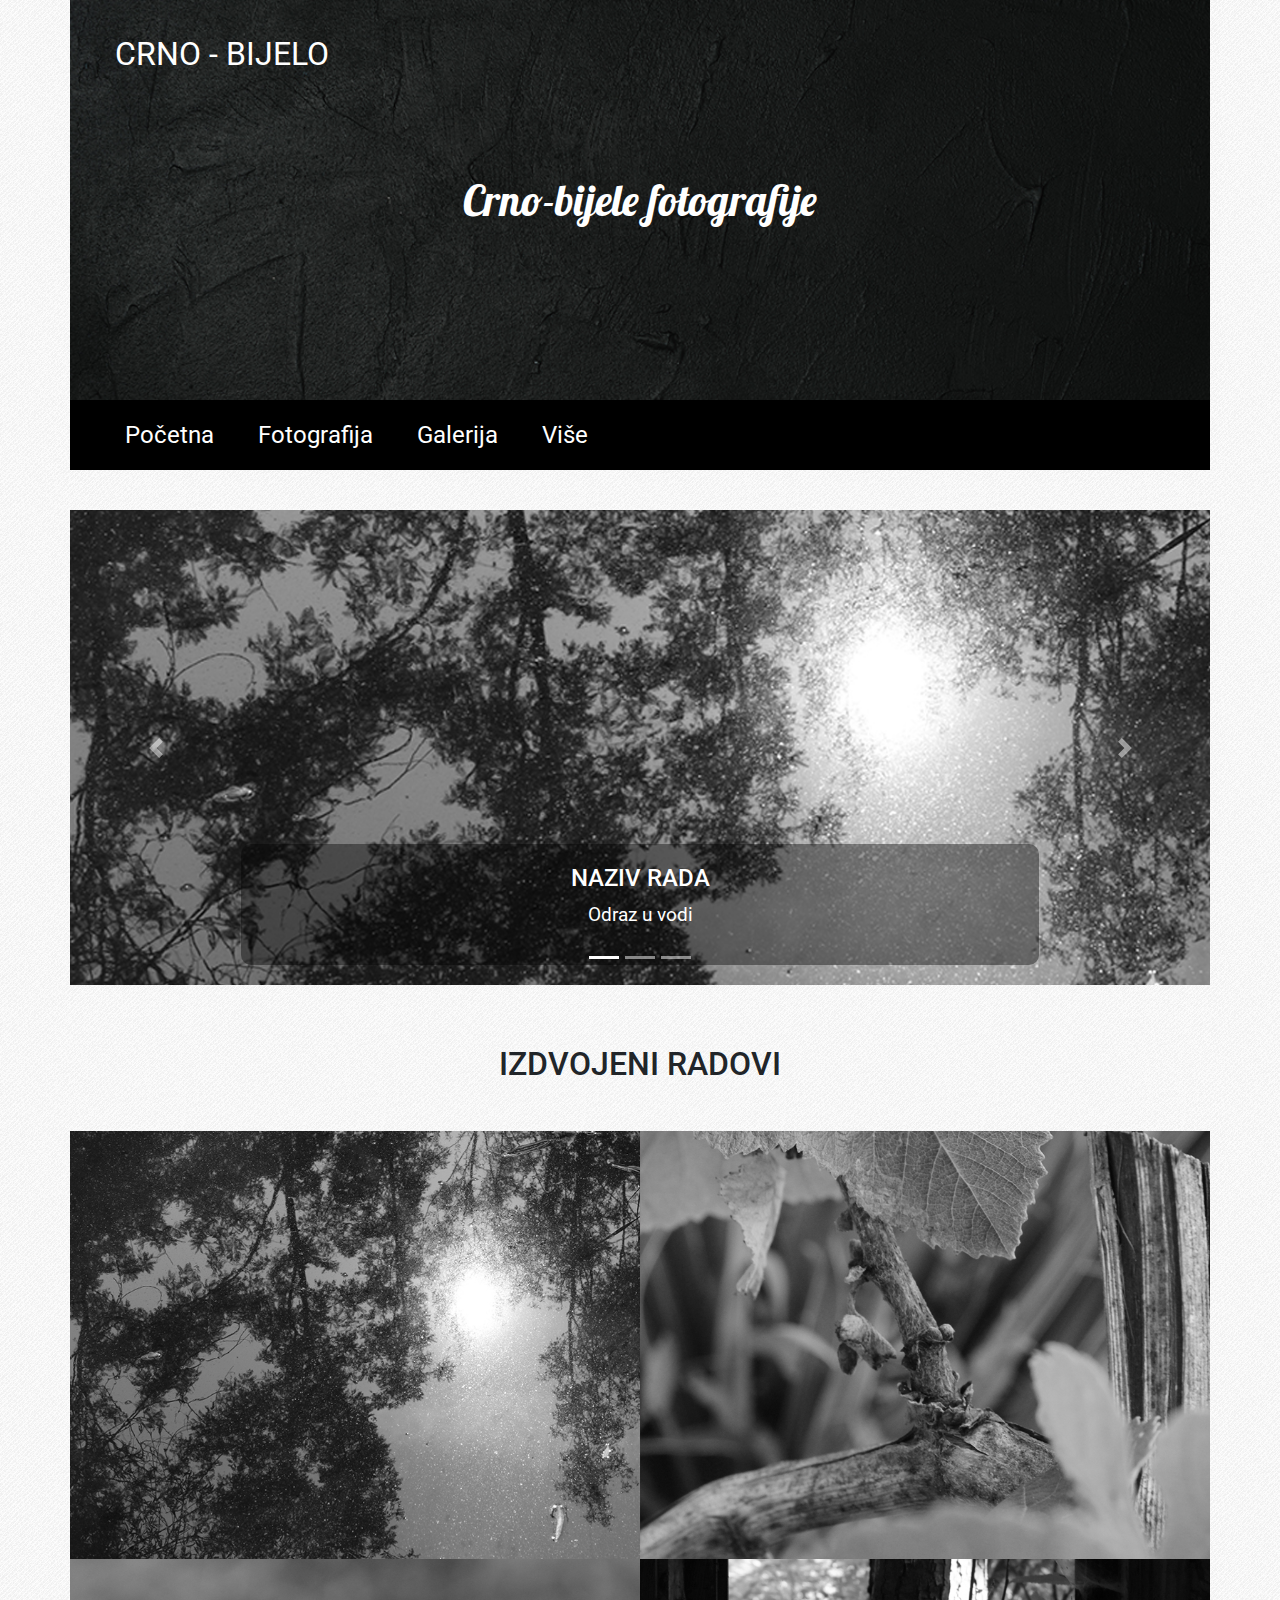
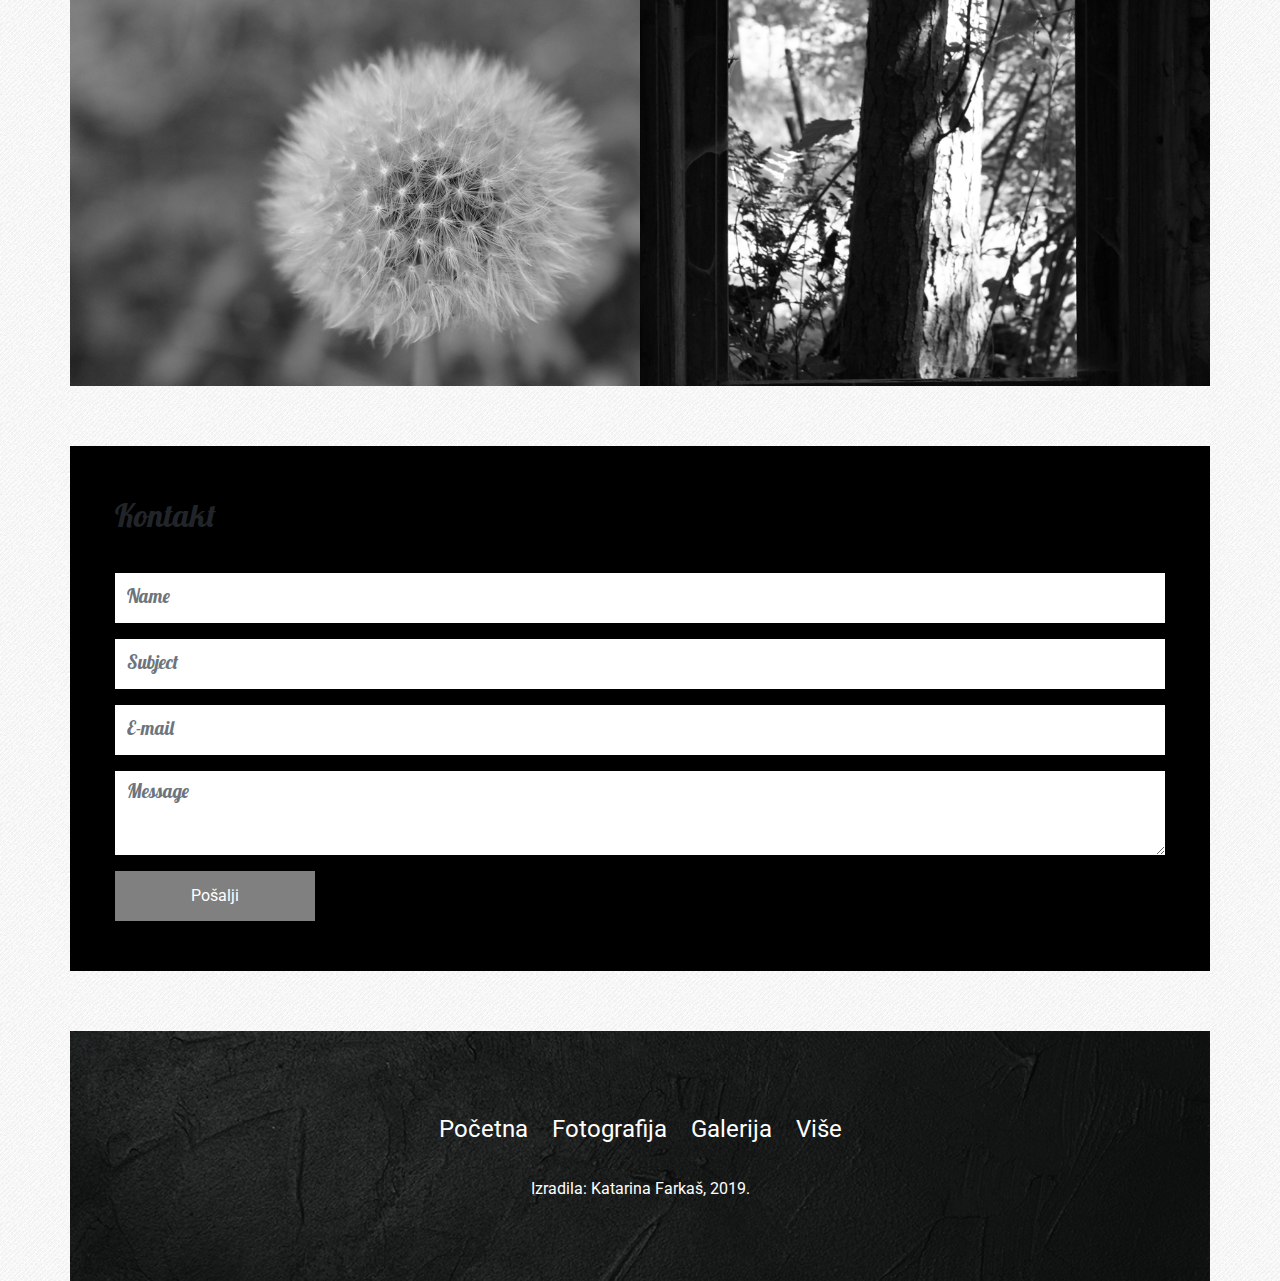
<file: index.html>
<!doctype html>
<html lang="hr">
	<head>
		<meta charset="utf-8">
		<meta name="viewport" content="width=device-width, initial-scale=1, shrink-to-fit=no">
		<title>CRNO-BIJELI SVIJET</title>
		<link rel="stylesheet" href="bootstrap/bootstrap.min.css">
		<link href="https://fonts.googleapis.com/css?family=Lobster|Roboto" rel="stylesheet">
		<link rel="stylesheet" href="https://use.fontawesome.com/releases/v5.5.0/css/all.css">
		<link rel="stylesheet" href="lightbox/css/lightbox.css">
		<link rel="stylesheet" href="style.css">
	</head>
	<body>
		<div class="container">
			<!-- ************** Zaglavlje / početak ************** -->
			<div class="row zaglavlje">
				<div class="col">
					<a href="index.html">Crno - bijelo</a>
					<p>Crno-bijele fotografije</p>
				</div>
			</div>
			<!-- ************** Zaglavlje / kraj ************** -->

			<!-- ************** Navigacija / početak ************** -->
			<div class="row navigacija">
				<div class="col">
					<div class="hamburger">
						<span class="fas fa-bars"></span>
					</div>
					<ul class="main-menu">
						<li><a href="index.html">Početna</a></li>
						<li><a href="o_meni.html">Fotografija</a></li>
						<li><a href="moji_radovi.html">Galerija</a></li>
						<li><a href="kontakt.html">Više</a></li>
					</ul>
				</div>
			</div>
			<!-- ************** Navigacija / kraj ************** -->

			<!-- ************** Carousel / početak ************** -->
			<div class="row slider">
				<div class="col">
					<div id="carouselIndicators" class="carousel slide carousel-fade" data-ride="carousel">
						<ol class="carousel-indicators">
							<!-- ************** Indikatori / početak ************** -->
							<li data-target="#carouselIndicators" data-slide-to="0" class="active"></li>
							<li data-target="#carouselIndicators" data-slide-to="1"></li>
							<li data-target="#carouselIndicators" data-slide-to="2"></li>
							<!-- ************** Indikatori / kraj ************** -->
						</ol>
						<div class="carousel-inner">
							<!-- ************** Slideovi / početak ************** -->
							<div class="carousel-item active">
								<img class="d-block w-100" src="slike/slika1_slider.jpg" alt="Prvi slide">
								<div class="carousel-caption d-none d-md-block">
									<h2>Naziv rada</h2>
									<p>Odraz u vodi</p>
								</div>
							</div>
							<div class="carousel-item">
								<img class="d-block w-100" src="slike/slika2_slider.jpg" alt="Drugi slide">
								<div class="carousel-caption d-none d-md-block">
									<h2>Naziv rada</h2>
									<p>Grana</p>
								</div>
							</div>
							<div class="carousel-item">
								<img class="d-block w-100" src="slike/slika3_slider.jpg" alt="Treći slide">
								<div class="carousel-caption d-none d-md-block">
									<h2>Naziv rada</h2>
									<p>Sreća</p>
								</div>
							</div>
							<!-- ************** Slideovi / kraj ************** -->
						</div>
						<a class="carousel-control-prev" href="#carouselIndicators" role="button" data-slide="prev">
							<span class="carousel-control-prev-icon" aria-hidden="true"></span>
						</a>
						<a class="carousel-control-next" href="#carouselIndicators" role="button" data-slide="next">
							<span class="carousel-control-next-icon" aria-hidden="true"></span>
						</a>
					</div>
				</div>
			</div>
			<!-- ************** Carousel / kraj ************** -->

			<!-- ************** Galerija / početak ************** -->
			<div class="row galerija">
				<div class="col-12">
					<h1>Izdvojeni radovi</h1>
				</div>

				<!-- ************** Prva slika / početak ************** -->
				<div class="col-12 col-md-6 slika">
					<div class="maska">
						<p>
							<a href="slike/slika1_velika.jpg" data-lightbox="galerija" class="naziv-rada">Odraz u vodi</a>
							<a href="" class="kategorija">Crno-bijelo</a>
						</p>
					</div>
					<img src="slike/slika1_mala.jpg" class="img-fluid">
				</div>
				<!-- ************** Prva slika / kraj ************** -->

				<!-- ************** Druga slika / početak ************** -->
				<div class="col-12 col-md-6 slika">
					<div class="maska">
						<p>
							<a href="slike/slika2_velika.jpg" data-lightbox="galerija" class="naziv-rada">Grana</a>
							<a href="" class="kategorija">Crno-bijelo</a>
						</p>
					</div>
					<img src="slike/slika2_mala.jpg" class="img-fluid">
				</div>
				<!-- ************** Druga slika / kraj ************** -->

				<!-- ************** Treća slika / početak ************** -->
				<div class="col-12 col-md-6 slika">
					<div class="maska">
						<p>
							<a href="slike/slika3_velika.jpg" data-lightbox="galerija" class="naziv-rada">Sreća</a>
							<a href="" class="kategorija">Crno-bijelo</a>
						</p>
					</div>
					<img src="slike/slika3_mala.jpg" class="img-fluid">
				</div>
				<!-- ************** Treća slika / kraj ************** -->


				<!-- ************** Četvrta slika / početak ************** -->
				<div class="col-12 col-md-6 slika">
					<div class="maska">
						<p>
							<a href="slike/slika4_velika.jpg" data-lightbox="galerija" class="naziv-rada">Prozor</a>
							<a href="" class="kategorija">Crno-bijelo</a>
						</p>
					</div>
					<img src="slike/slika4_mala.jpg" class="img-fluid">
				</div>
				<!-- ************** Četvrta slika / kraj ************** -->

			</div>
			<!-- ************** Galerija / kraj ************** -->

			<!-- ************** Kontakt / početak ************** -->
			<div class="row kontakt">
				<div class="col">
					<h1>Kontakt</h1>
					<form action="" method="post">
						<div class="form-group">
							<input type="text" class="form-control" id="name" placeholder="Name">
						</div>
						<div class="form-group">
							<input type="text" class="form-control" id="subject" placeholder="Subject">
						</div>
						<div class="form-group">
							<input type="email" class="form-control" id="e-mail" placeholder="E-mail">
						</div>
						<div class="form-group">
							<textarea class="form-control" id="message" rows="3" placeholder="Message"></textarea>
						</div>
						<button type="submit" class="btn btn-primary">Pošalji</button>
					</form>
				</div>
			</div>
			<!-- ************** Kontakt / kraj ************** -->

			<!-- ************** Footer / početak ************** -->
			<div class="row footer">
				<div class="col">
					<div class="footer-content">
						<ul>
							<li><a href="index.html">Početna</a></li>
							<li><a href="o_meni.html">Fotografija</a></li>
							<li><a href="moji_radovi.html">Galerija</a></li>
							<li><a href="kontakt.html">Više</a></li>
						</ul>
						<p>Izradila: Katarina Farkaš, 2019.</p>
					</div>
				</div>
			</div>
			<!-- ************** Footer / kraj ************** -->
		</div>
		<script src="bootstrap/jquery.min.js"></script>
		<script src="bootstrap/popper.min.js"></script>
		<script src="bootstrap/bootstrap.min.js"></script>
		<script src="lightbox/js/lightbox.js"></script>
		<script>
			$('.hamburger').click(function(){
				$('.main-menu').slideToggle();
			});
		</script>
	</body>
</html>
</file>
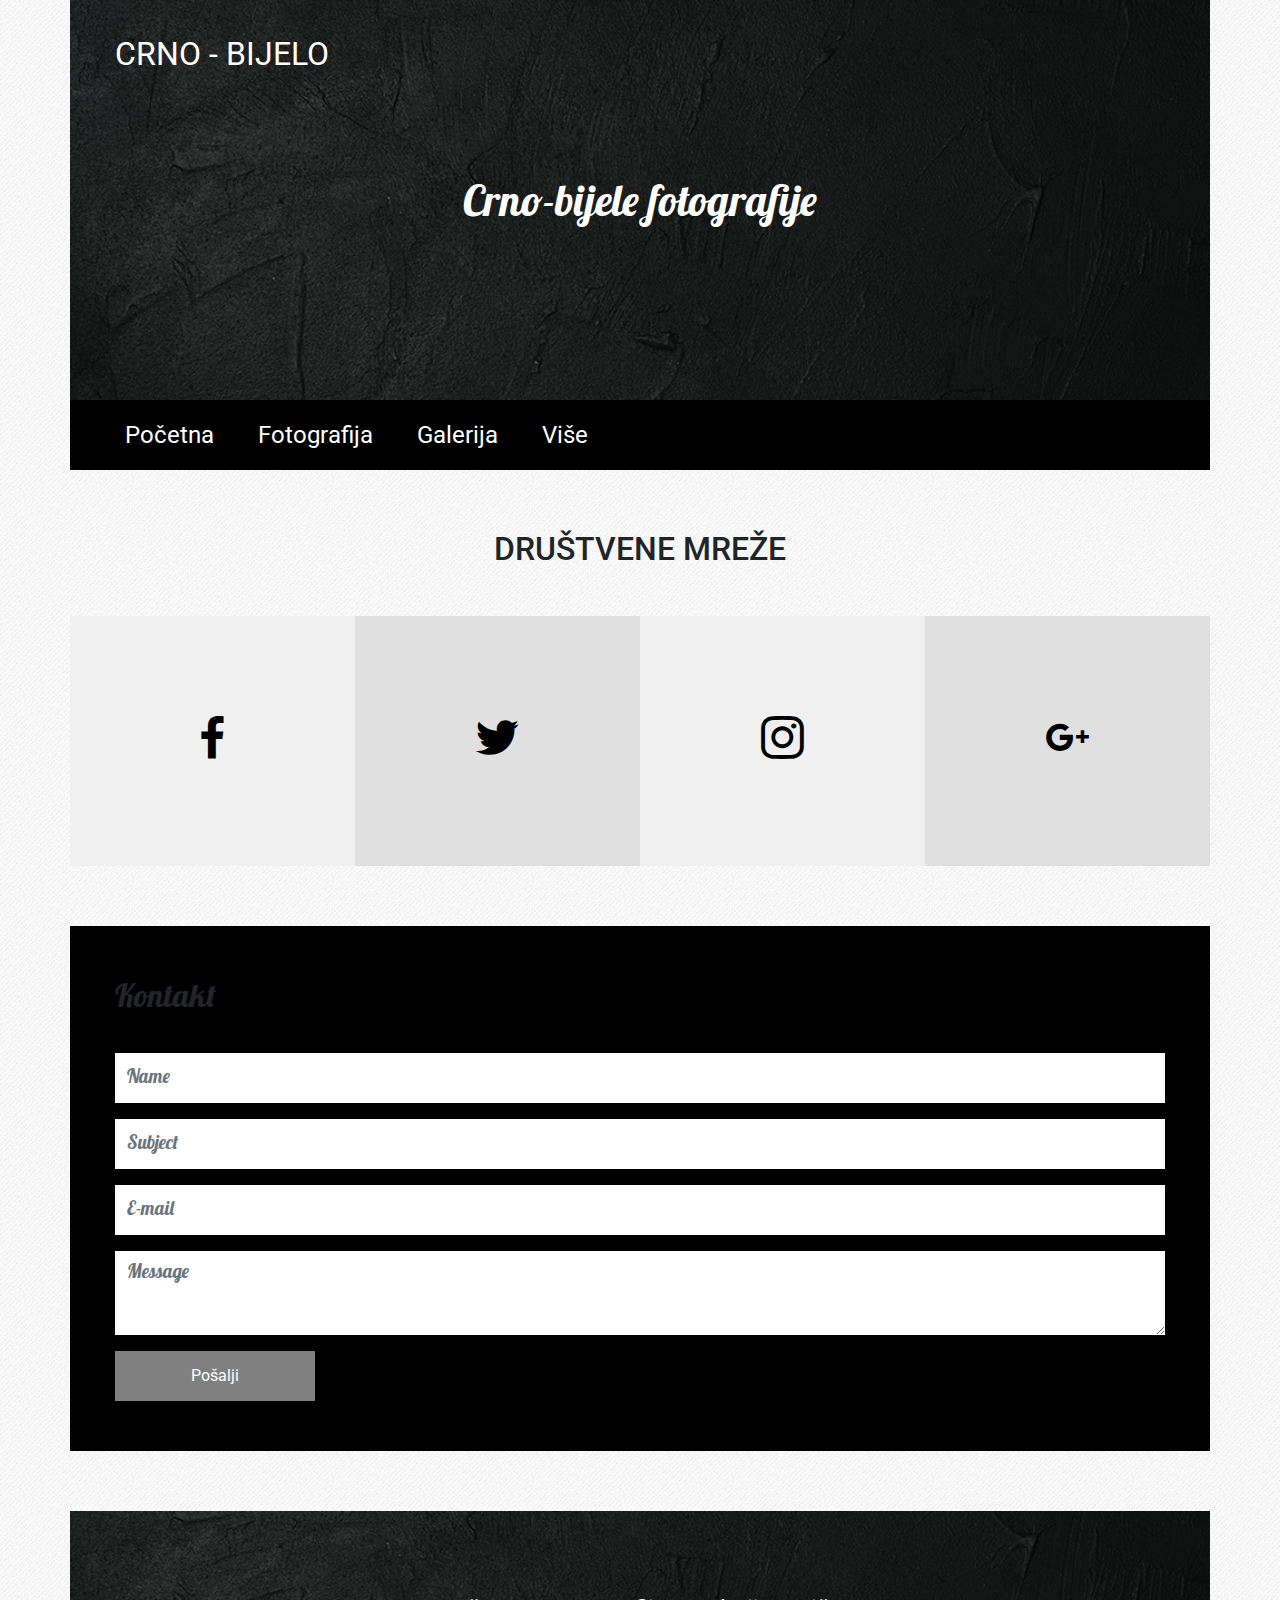
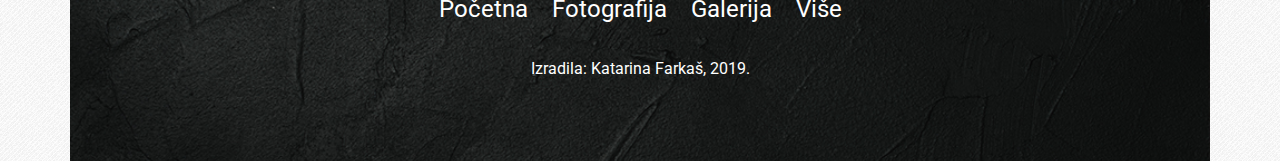
<file: kontakt.html>
<!doctype html>
<html lang="hr">
	<head>
		<meta charset="utf-8">
		<meta name="viewport" content="width=device-width, initial-scale=1, shrink-to-fit=no">
		<title>Crno bijelo</title>
		<link rel="stylesheet" href="bootstrap/bootstrap.min.css">
		<link href="https://fonts.googleapis.com/css?family=Lobster|Roboto" rel="stylesheet">
		<link rel="stylesheet" href="https://use.fontawesome.com/releases/v5.5.0/css/all.css">
		<link rel="stylesheet" href="lightbox/css/lightbox.css">
		<link rel="stylesheet" href="socicon/style.css">
		<link rel="stylesheet" href="style.css">
	</head>
	<body>
		<div class="container">
			<!-- ************** Zaglavlje / početak ************** -->
			<div class="row zaglavlje">
				<div class="col">
					<a href="index.html">crno - bijelo</a>
					<p>Crno-bijele fotografije</p>
				</div>
			</div>
			<!-- ************** Zaglavlje / kraj ************** -->

			<!-- ************** Navigacija / početak ************** -->
			<div class="row navigacija">
				<div class="col">
					<div class="hamburger">
						<span class="fas fa-bars"></span>
					</div>
					<ul class="main-menu">
						<li><a href="index.html">Početna</a></li>
						<li><a href="o_meni.html">Fotografija</a></li>
						<li><a href="moji_radovi.html">Galerija</a></li>
						<li><a href="kontakt.html">Više</a></li>
					</ul>
				</div>
			</div>
			<!-- ************** Navigacija / kraj ************** -->

			<!-- ************** Društvene mreže / početak ************** -->
			<div class="row social-profiles">
				<div class="col-12">
					<h1>Društvene mreže</h1>
				</div>
				<div class="col-md-3 social-profile svijetlo-siva"><p><a href="https://www.facebook.com/"><span class="socicon-facebook"></span></a></p></div>
				<div class="col-md-3 social-profile tamno-siva"><p><a href="https://twitter.com/login"><span class="socicon-twitter"></span></a></p></div>
				<div class="col-md-3 social-profile svijetlo-siva"><p><a href="https://www.instagram.com/?hl=hr"><span class="socicon-instagram"></span></a></p></div>
				<div class="col-md-3 social-profile tamno-siva"><p><a href="https://myaccount.google.com/?pli=1"><span class="socicon-googleplus"></span></a></p></div>
		</div>

			<!-- ************** Društvene mreže / kraj ************** -->

			<!-- ************** Kontakt / početak ************** -->
			<div class="row kontakt">
				<div class="col">
					<h1>Kontakt</h1>
					<form action="" method="post">
						<div class="form-group">
							<input type="text" class="form-control" id="name" placeholder="Name">
						</div>
						<div class="form-group">
							<input type="text" class="form-control" id="subject" placeholder="Subject">
						</div>
						<div class="form-group">
							<input type="email" class="form-control" id="e-mail" placeholder="E-mail">
						</div>
						<div class="form-group">
							<textarea class="form-control" id="message" rows="3" placeholder="Message"></textarea>
						</div>
						<button type="submit" class="btn btn-primary">Pošalji</button>
					</form>
				</div>
			</div>
			<!-- ************** Kontakt / kraj ************** -->

			<!-- ************** Footer / početak ************** -->
			<div class="row footer">
				<div class="col">
					<div class="footer-content">
						<ul>
							<li><a href="index.html">Početna</a></li>
							<li><a href="o_meni.html">Fotografija</a></li>
							<li><a href="moji_radovi.html">Galerija</a></li>
							<li><a href="kontakt.html">Više</a></li>
						</ul>
						<p>Izradila: Katarina Farkaš, 2019.</p>
					</div>
				</div>
			</div>
			<!-- ************** Footer / kraj ************** -->
		</div>
		<script src="bootstrap/jquery.min.js"></script>
		<script src="bootstrap/popper.min.js"></script>
		<script src="bootstrap/bootstrap.min.js"></script>
		<script src="lightbox/js/lightbox.js"></script>
		<script>
			$('.hamburger').click(function(){
				$('.main-menu').slideToggle();
			});
		</script>
	</body>
</html>
</file>
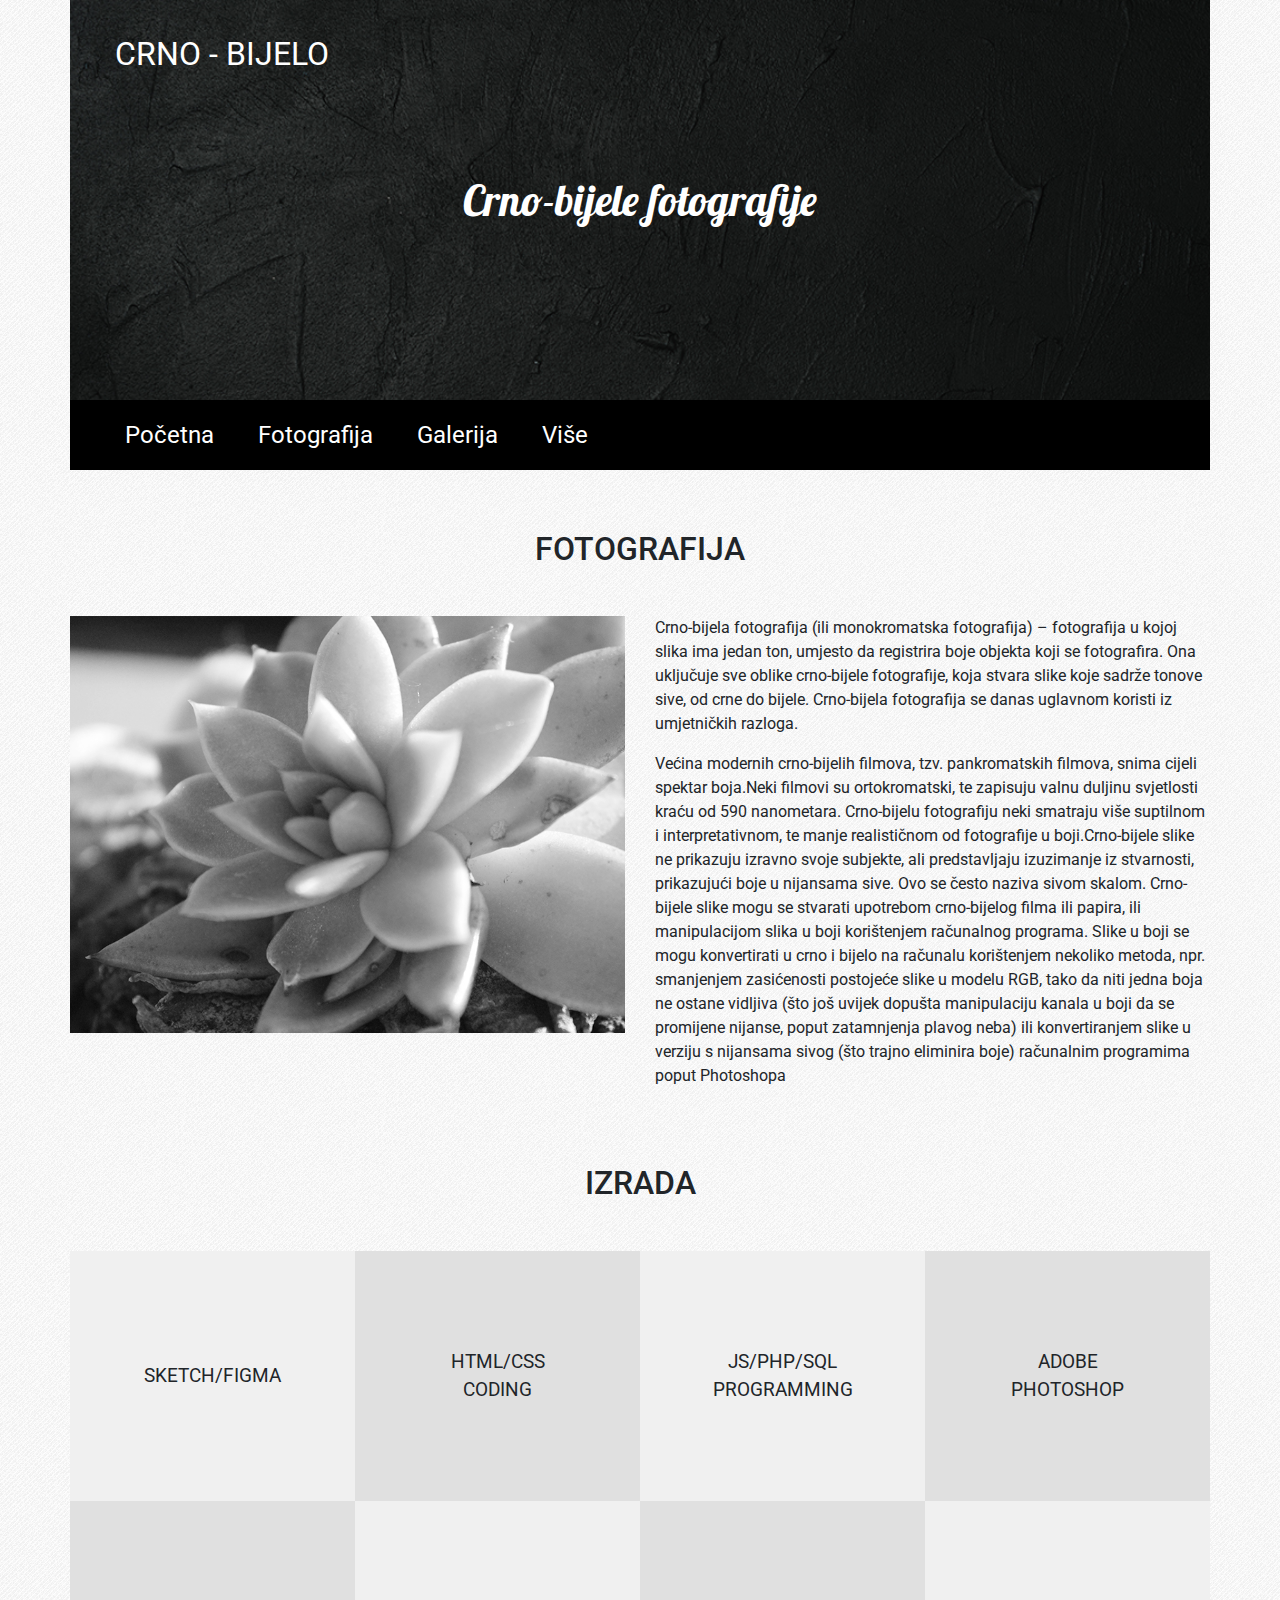
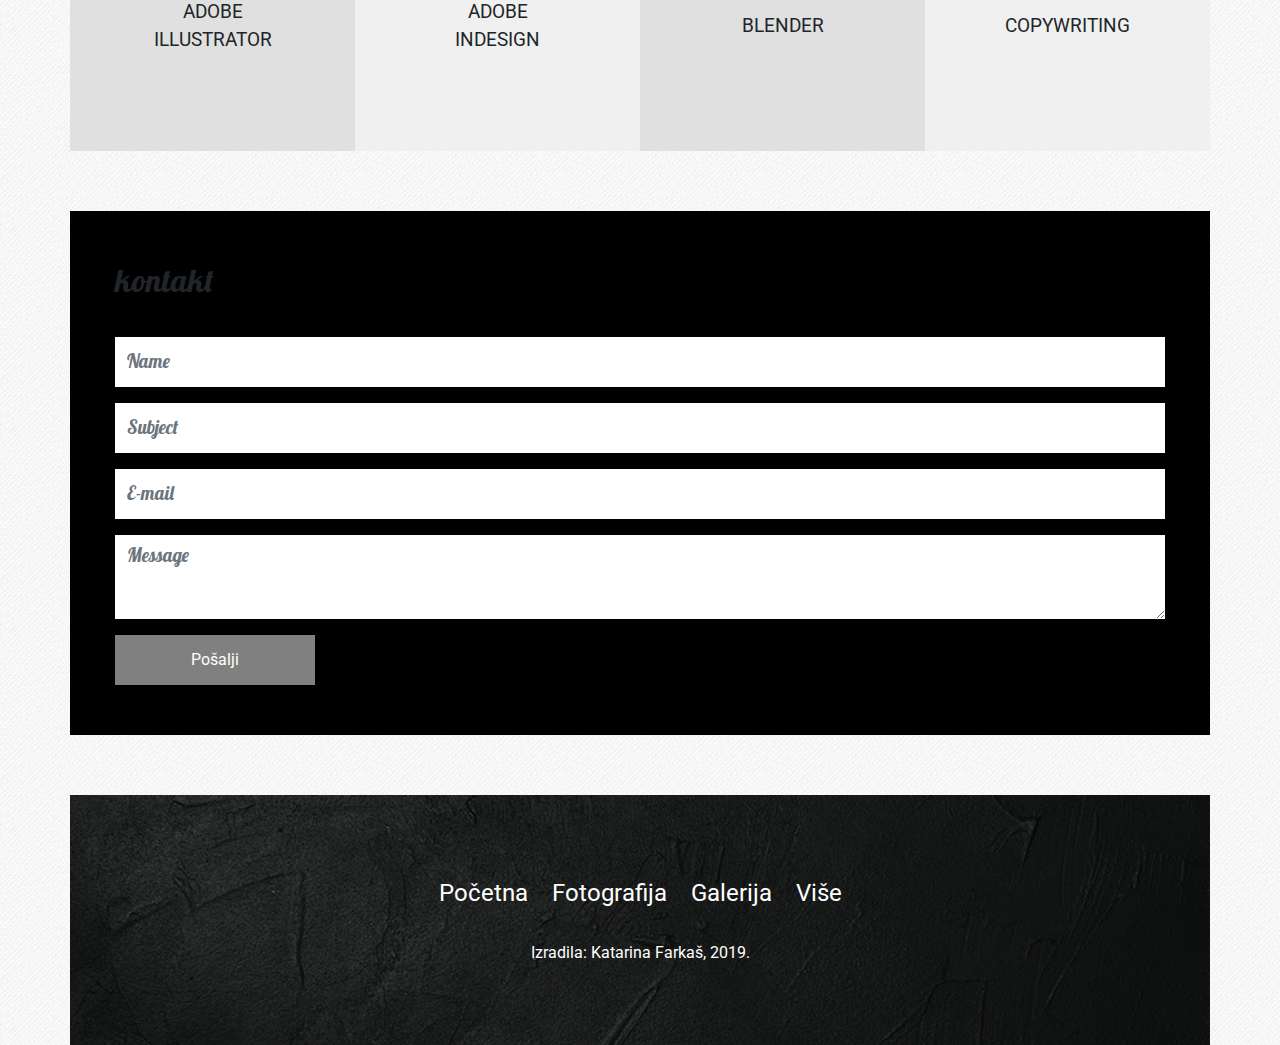
<file: o_meni.html>
<!doctype html>
<html lang="hr">
	<head>
		<meta charset="utf-8">
		<meta name="viewport" content="width=device-width, initial-scale=1, shrink-to-fit=no">
		<title>CRNO-BIJELO</title>
		<link rel="stylesheet" href="bootstrap/bootstrap.min.css">
		<link href="https://fonts.googleapis.com/css?family=Lobster|Roboto" rel="stylesheet">
		<link rel="stylesheet" href="https://use.fontawesome.com/releases/v5.5.0/css/all.css">
		<link rel="stylesheet" href="lightbox/css/lightbox.css">
		<link rel="stylesheet" href="style.css">
	</head>
	<body>
		<div class="container">
			<!-- ************** Zaglavlje / početak ************** -->
			<div class="row zaglavlje">
				<div class="col">
					<a href="index.html">crno - bijelo</a>
					<p>Crno-bijele fotografije</p>
				</div>
			</div>
			<!-- ************** Zaglavlje / kraj ************** -->

			<!-- ************** Navigacija / početak ************** -->
			<div class="row navigacija">
				<div class="col">
					<div class="hamburger">
						<span class="fas fa-bars"></span>
					</div>
					<ul class="main-menu">
						<li><a href="index.html">Početna</a></li>
						<li><a href="o_meni.html">Fotografija</a></li>
						<li><a href="moji_radovi.html">Galerija</a></li>
						<li><a href="kontakt.html">Više</a></li>
					</ul>
				</div>
			</div>
			<!-- ************** Navigacija / kraj ************** -->

			<!-- ************** O meni / početak ************** -->

			<div class="row o-meni">
				<div class="col-12">
					<h1>Fotografija</h1>
				</div>
				<div class="row">
					<div class="col-md-6">
						<img src="slike/o_meni.jpg" class="img-fluid">
					</div>
					<div class="col-md-6">
						<p>Crno-bijela fotografija (ili monokromatska fotografija) – fotografija u kojoj slika ima jedan ton, umjesto da registrira boje objekta koji se fotografira. Ona uključuje sve oblike crno-bijele fotografije, koja stvara slike koje sadrže tonove sive, od crne do bijele. Crno-bijela fotografija se danas uglavnom koristi iz umjetničkih razloga.</p>
						<p>Većina modernih crno-bijelih filmova, tzv. pankromatskih filmova, snima cijeli spektar boja.Neki filmovi su ortokromatski, te zapisuju valnu duljinu svjetlosti kraću od 590 nanometara. Crno-bijelu fotografiju neki smatraju više suptilnom i interpretativnom, te manje realističnom od fotografije u boji.Crno-bijele slike ne prikazuju izravno svoje subjekte, ali predstavljaju izuzimanje iz stvarnosti, prikazujući boje u nijansama sive. Ovo se često naziva sivom skalom.

Crno-bijele slike mogu se stvarati upotrebom crno-bijelog filma ili papira, ili manipulacijom slika u boji korištenjem računalnog programa. Slike u boji se mogu konvertirati u crno i bijelo na računalu korištenjem nekoliko metoda, npr. smanjenjem zasićenosti postojeće slike u modelu RGB, tako da niti jedna boja ne ostane vidljiva (što još uvijek dopušta manipulaciju kanala u boji da se promijene nijanse, poput zatamnjenja plavog neba) ili konvertiranjem slike u verziju s nijansama sivog (što trajno eliminira boje) računalnim programima poput Photoshopa</p>
					</div>
				</div>
			</div>

			<div class="row vjestine">
				<div class="col-12">
					<h1>Izrada</h1>
				</div>
				<div class="col-md-3 vjestina svijetlo-siva"><p>Sketch/Figma</p></div>
				<div class="col-md-3 vjestina tamno-siva"><p>HTML/CSS Coding</p></div>
				<div class="col-md-3 vjestina svijetlo-siva"><p>JS/PHP/SQL Programming</p></div>
				<div class="col-md-3 vjestina tamno-siva"><p>Adobe Photoshop</p></div>
				<div class="col-md-3 vjestina tamno-siva"><p>Adobe Illustrator</p></div>
				<div class="col-md-3 vjestina svijetlo-siva"><p>Adobe InDesign</p></div>
				<div class="col-md-3 vjestina tamno-siva"><p>Blender</p></div>
				<div class="col-md-3 vjestina svijetlo-siva"><p>Copywriting</p></div>
			</div>

			<!-- ************** O meni / kraj ************** -->

			<!-- ************** Kontakt / početak ************** -->
			<div class="row kontakt">
				<div class="col">
					<h1>kontakt</h1>
					<form action="" method="post">
						<div class="form-group">
							<input type="text" class="form-control" id="name" placeholder="Name">
						</div>
						<div class="form-group">
							<input type="text" class="form-control" id="subject" placeholder="Subject">
						</div>
						<div class="form-group">
							<input type="email" class="form-control" id="e-mail" placeholder="E-mail">
						</div>
						<div class="form-group">
							<textarea class="form-control" id="message" rows="3" placeholder="Message"></textarea>
						</div>
						<button type="submit" class="btn btn-primary">Pošalji</button>
					</form>
				</div>
			</div>
			<!-- ************** Kontakt / kraj ************** -->

			<!-- ************** Footer / početak ************** -->
			<div class="row footer">
				<div class="col">
					<div class="footer-content">
						<ul>
							<li><a href="index.html">Početna</a></li>
							<li><a href="o_meni.html">Fotografija</a></li>
							<li><a href="moji_radovi.html">Galerija</a></li>
							<li><a href="kontakt.html">Više</a></li>
						</ul>
						<p>Izradila: Katarina Farkaš, 2019.</p>
					</div>
				</div>
			</div>
			<!-- ************** Footer / kraj ************** -->
		</div>
		<script src="bootstrap/jquery.min.js"></script>
		<script src="bootstrap/popper.min.js"></script>
		<script src="bootstrap/bootstrap.min.js"></script>
		<script src="lightbox/js/lightbox.js"></script>
		<script>
			$('.hamburger').click(function(){
				$('.main-menu').slideToggle();
			});
		</script>
	</body>
</html>
</file>
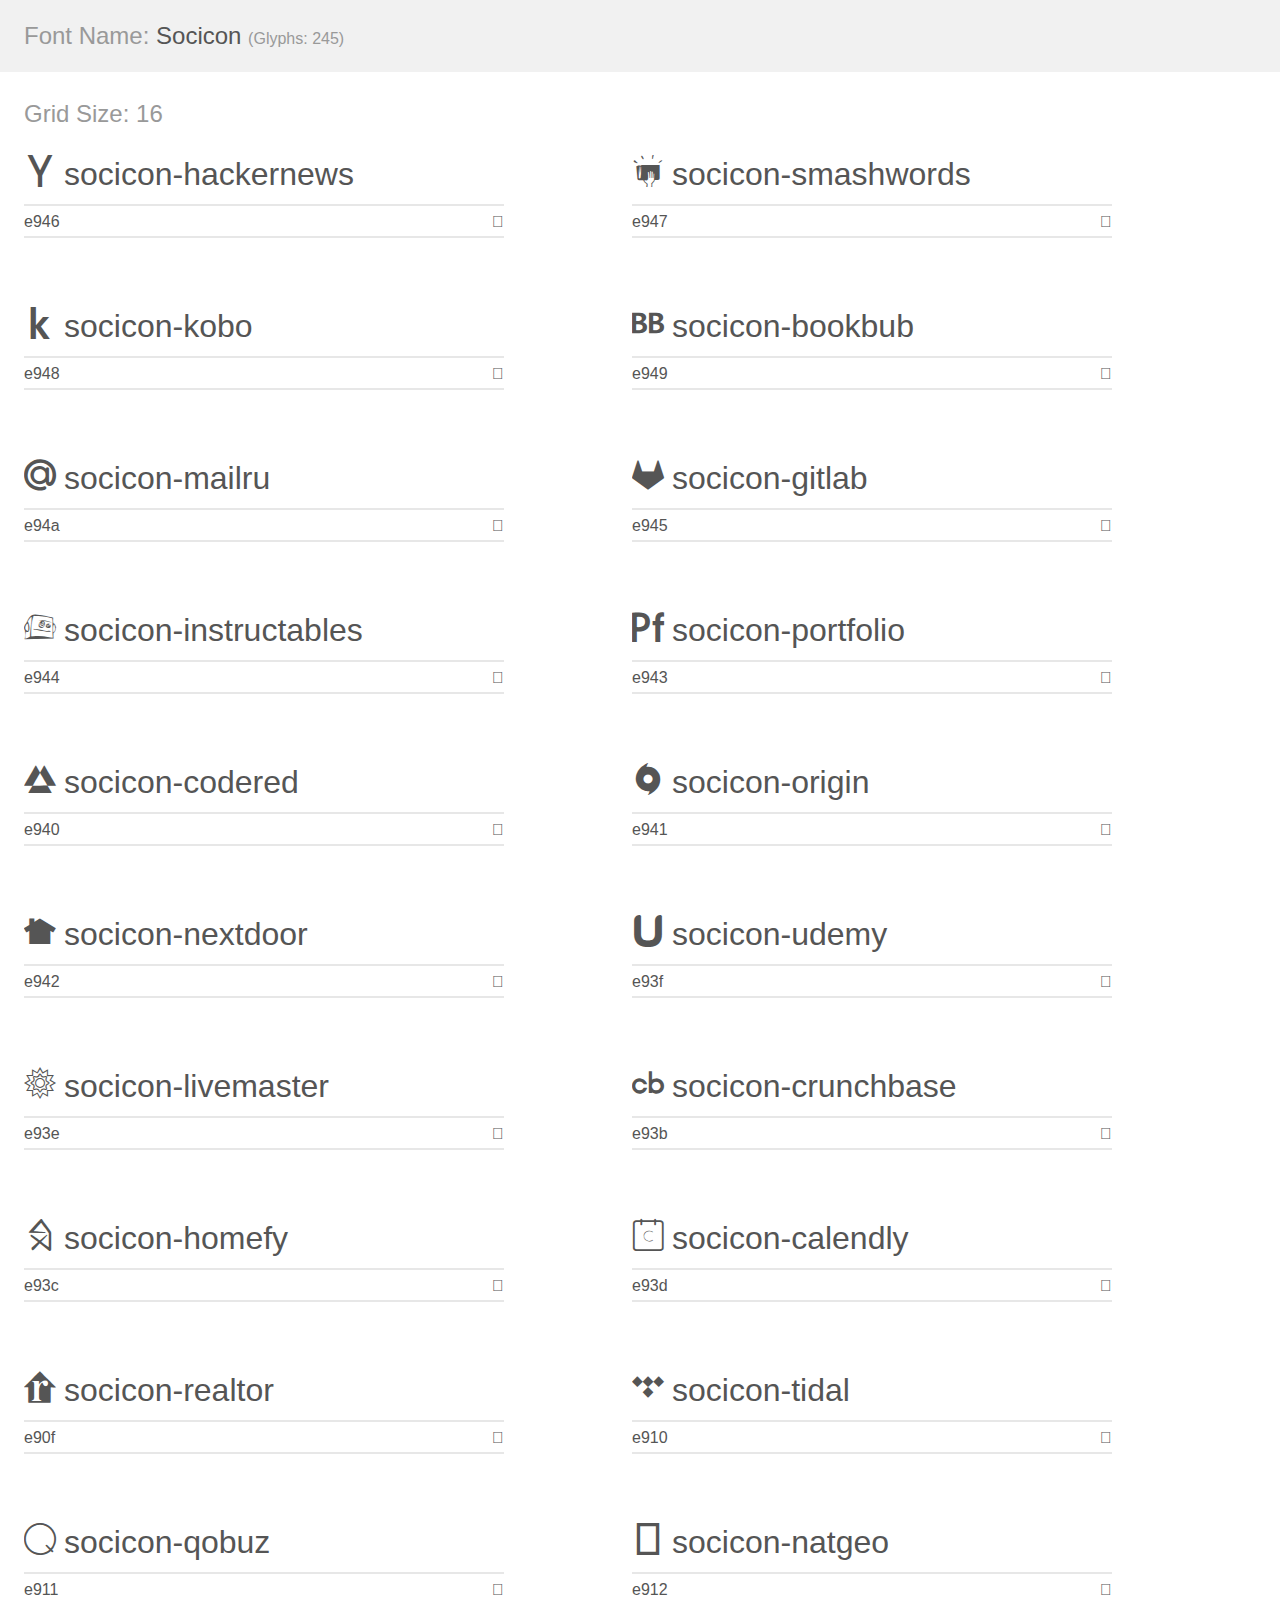
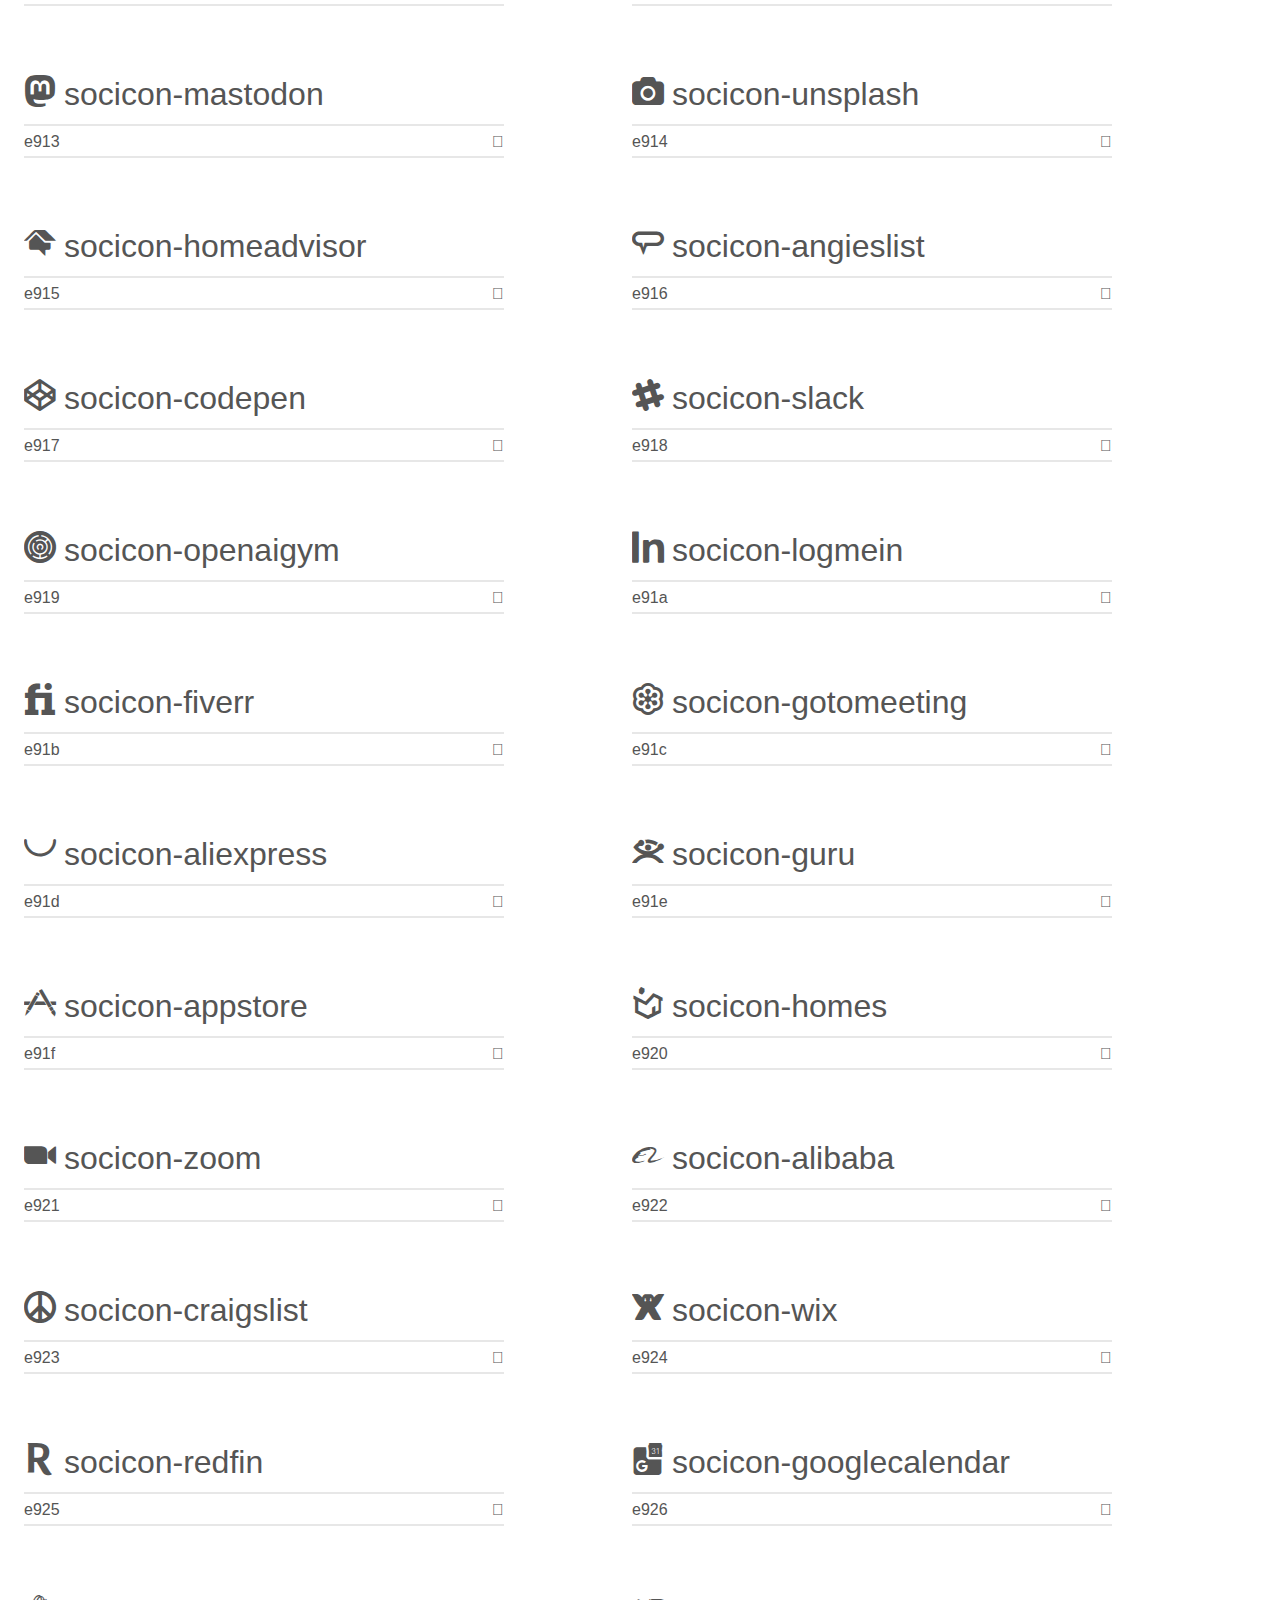
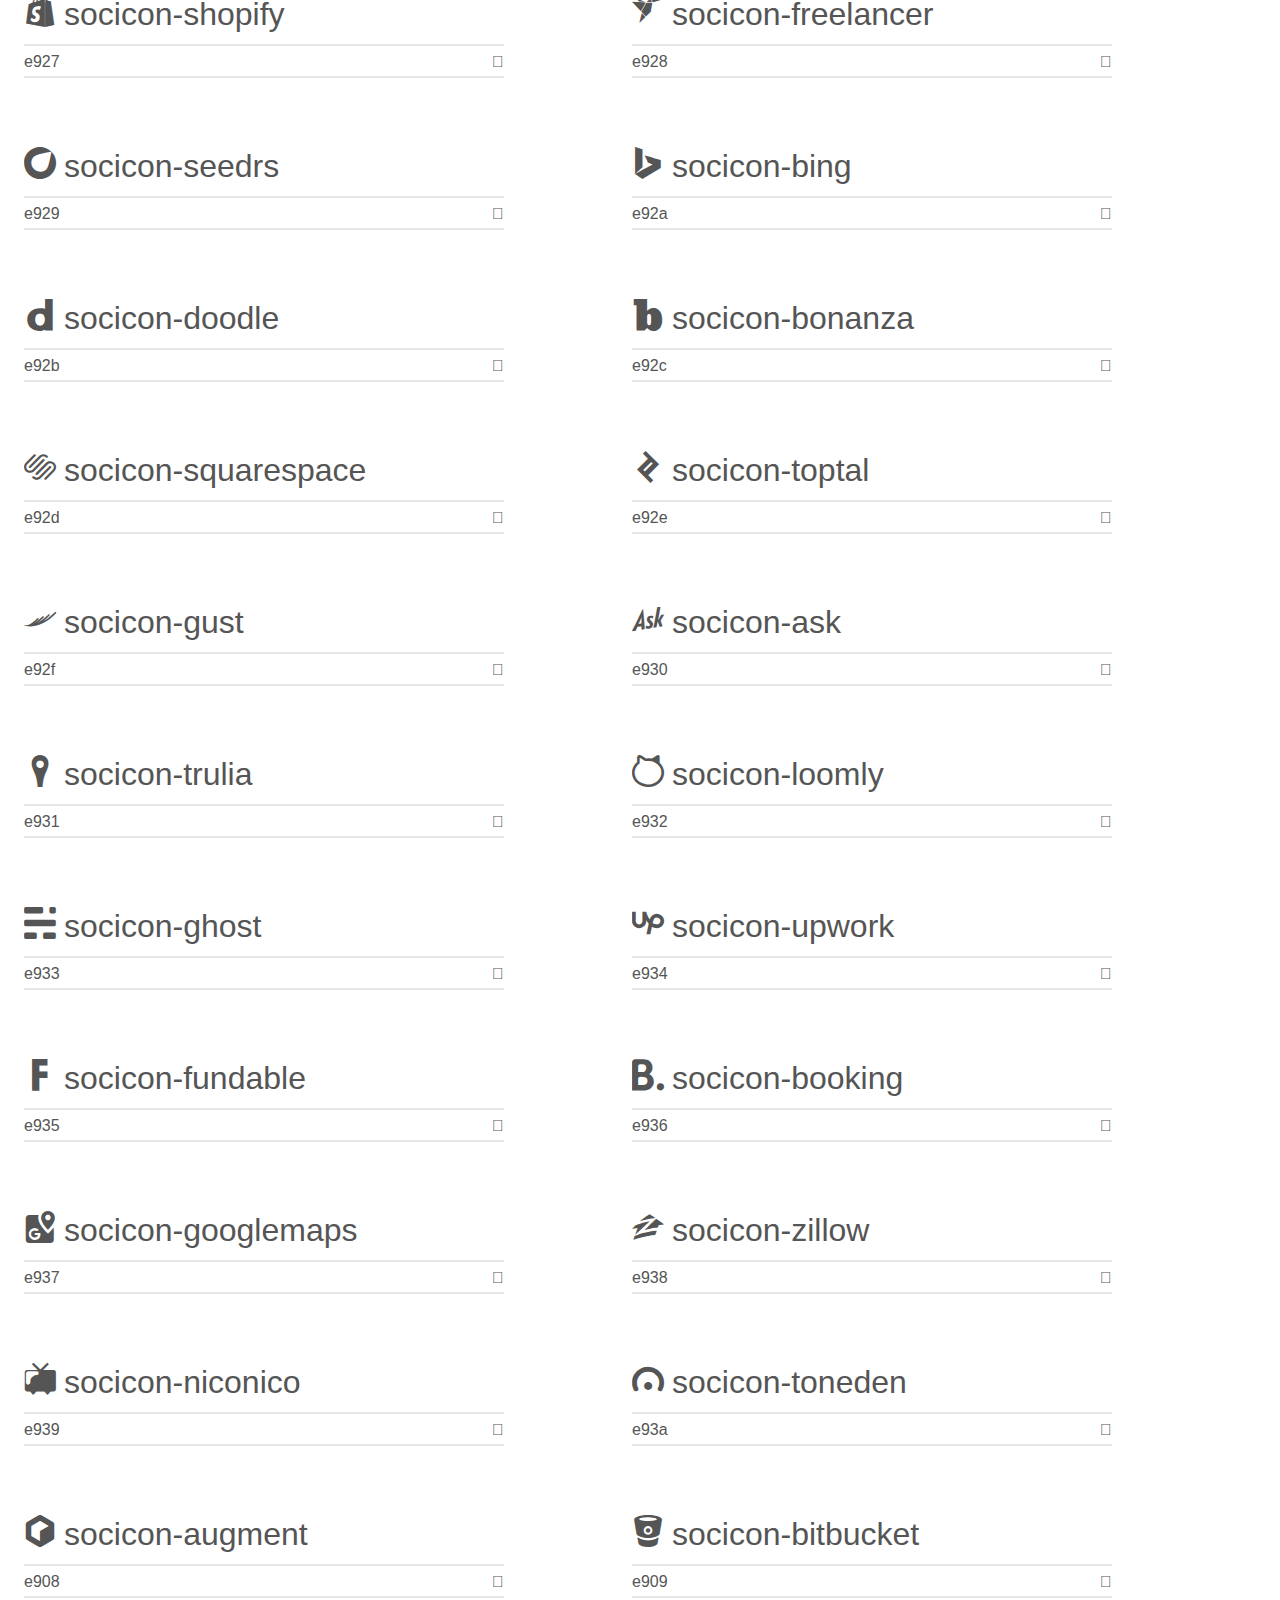
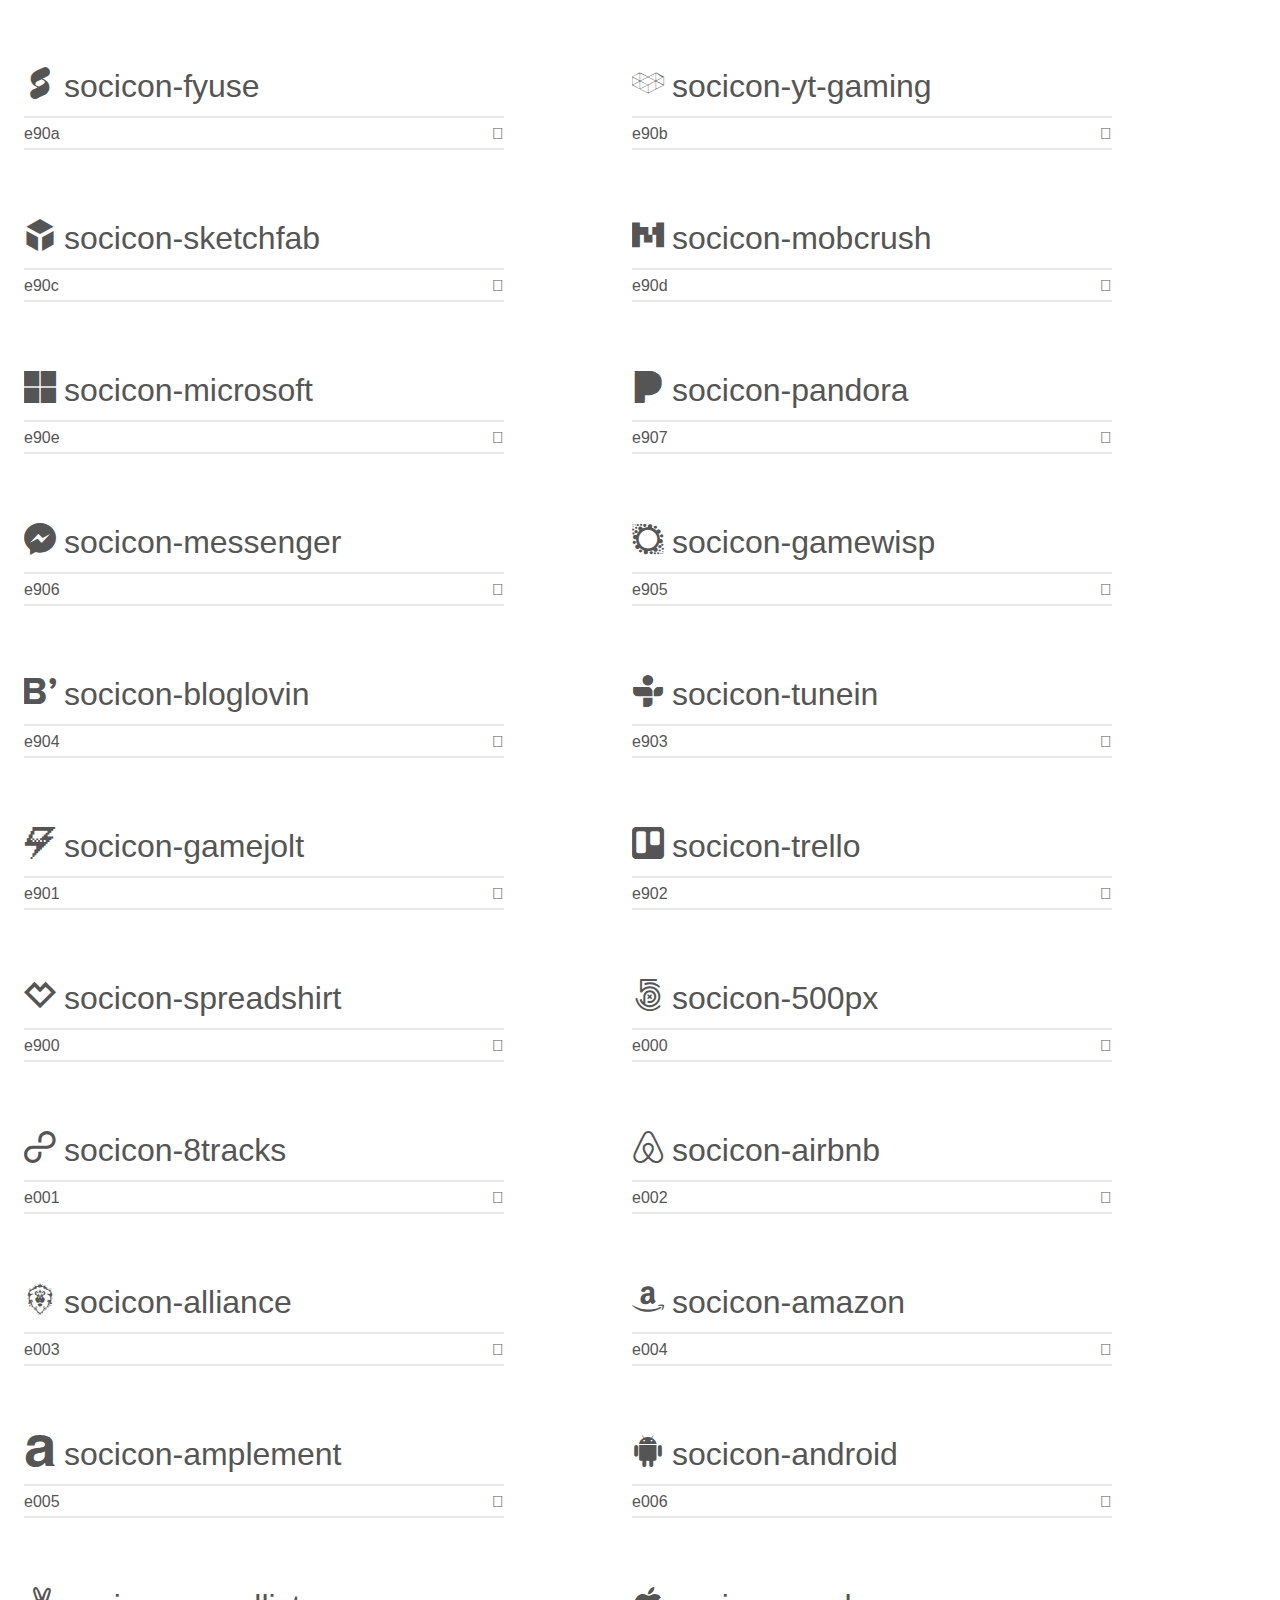
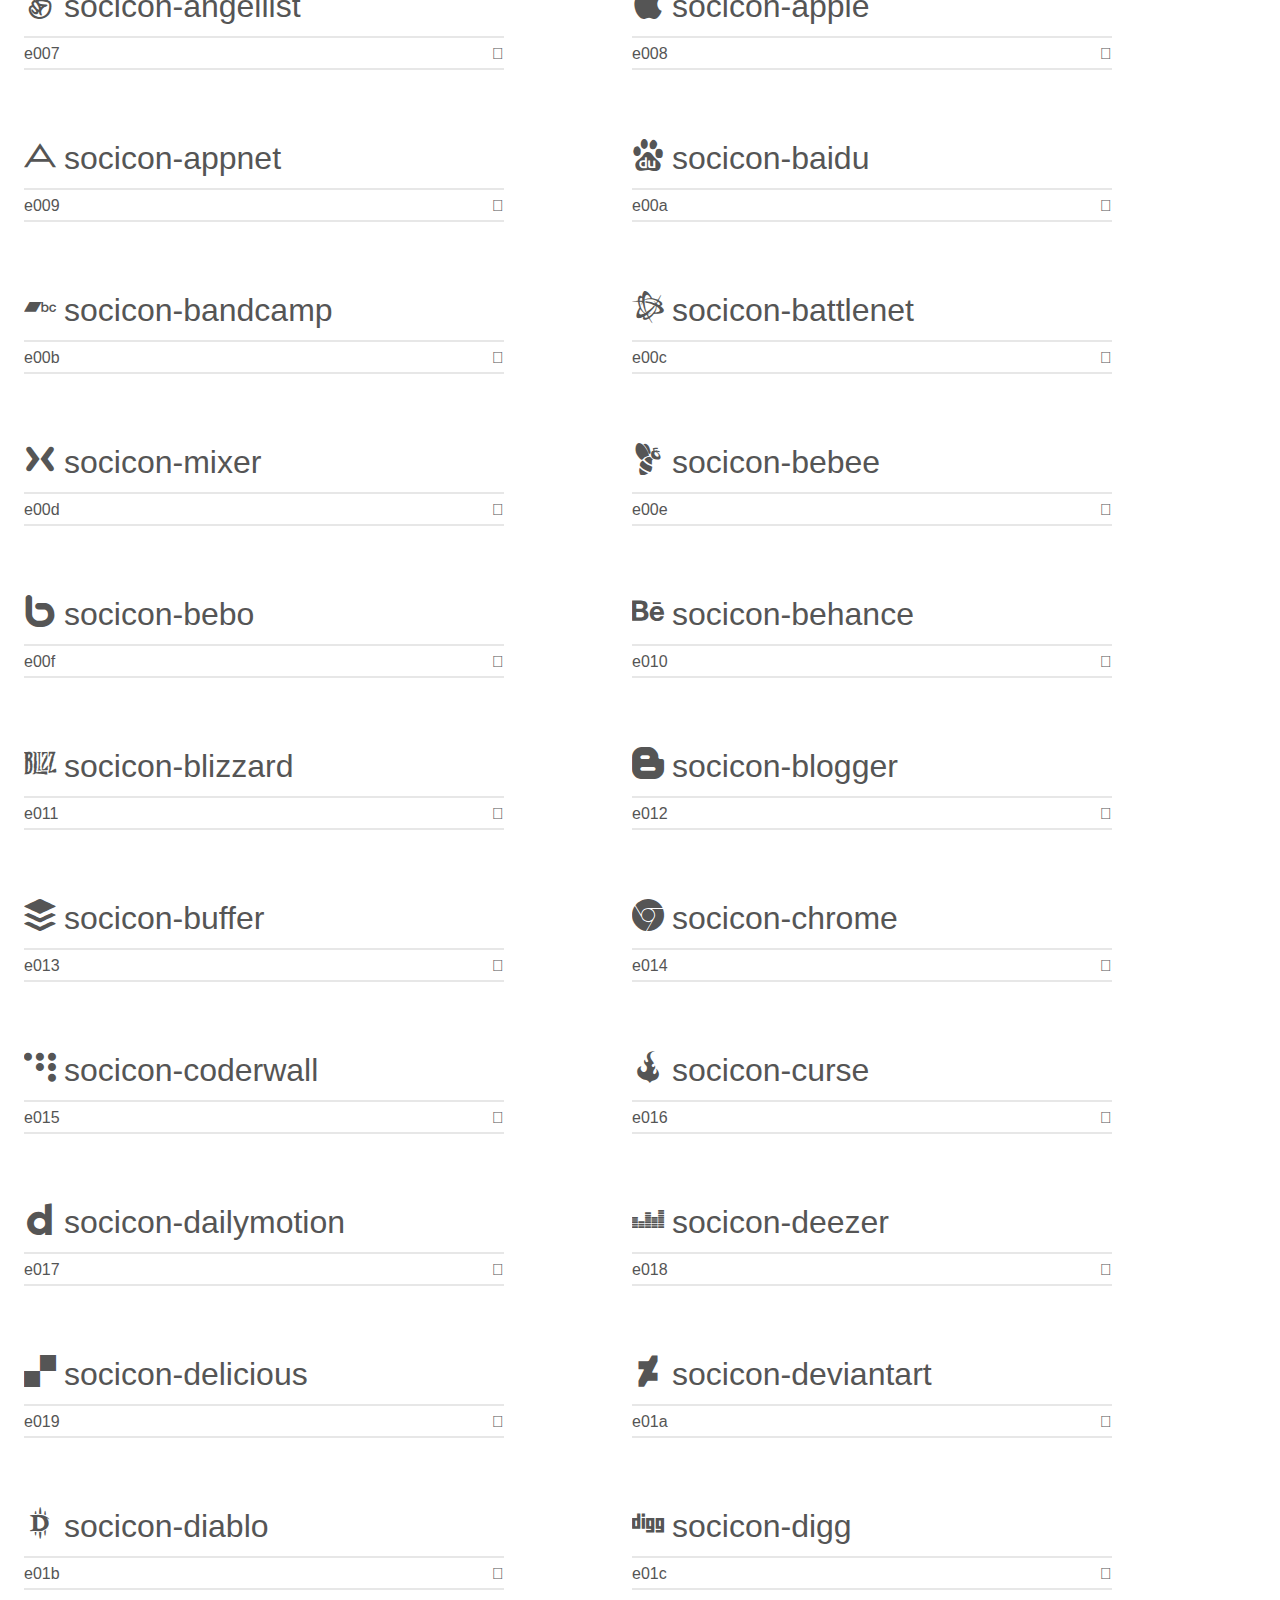
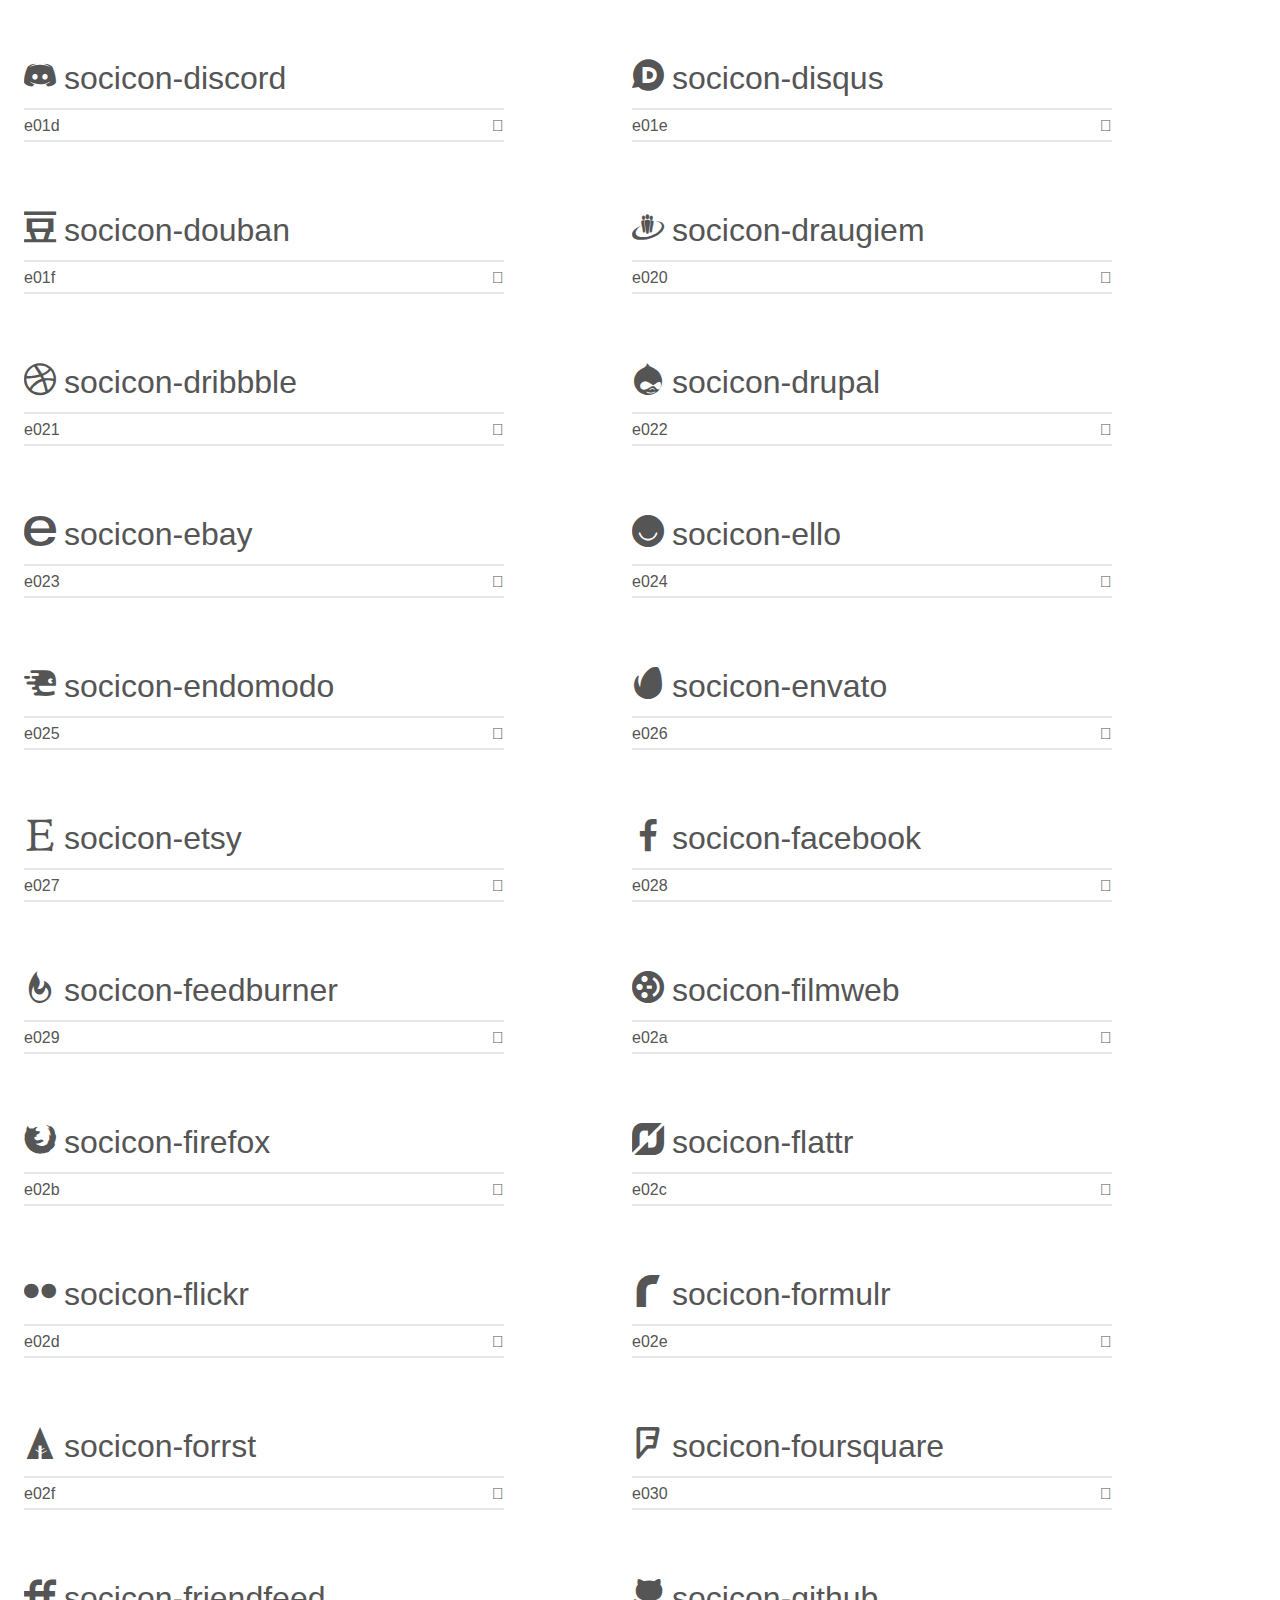
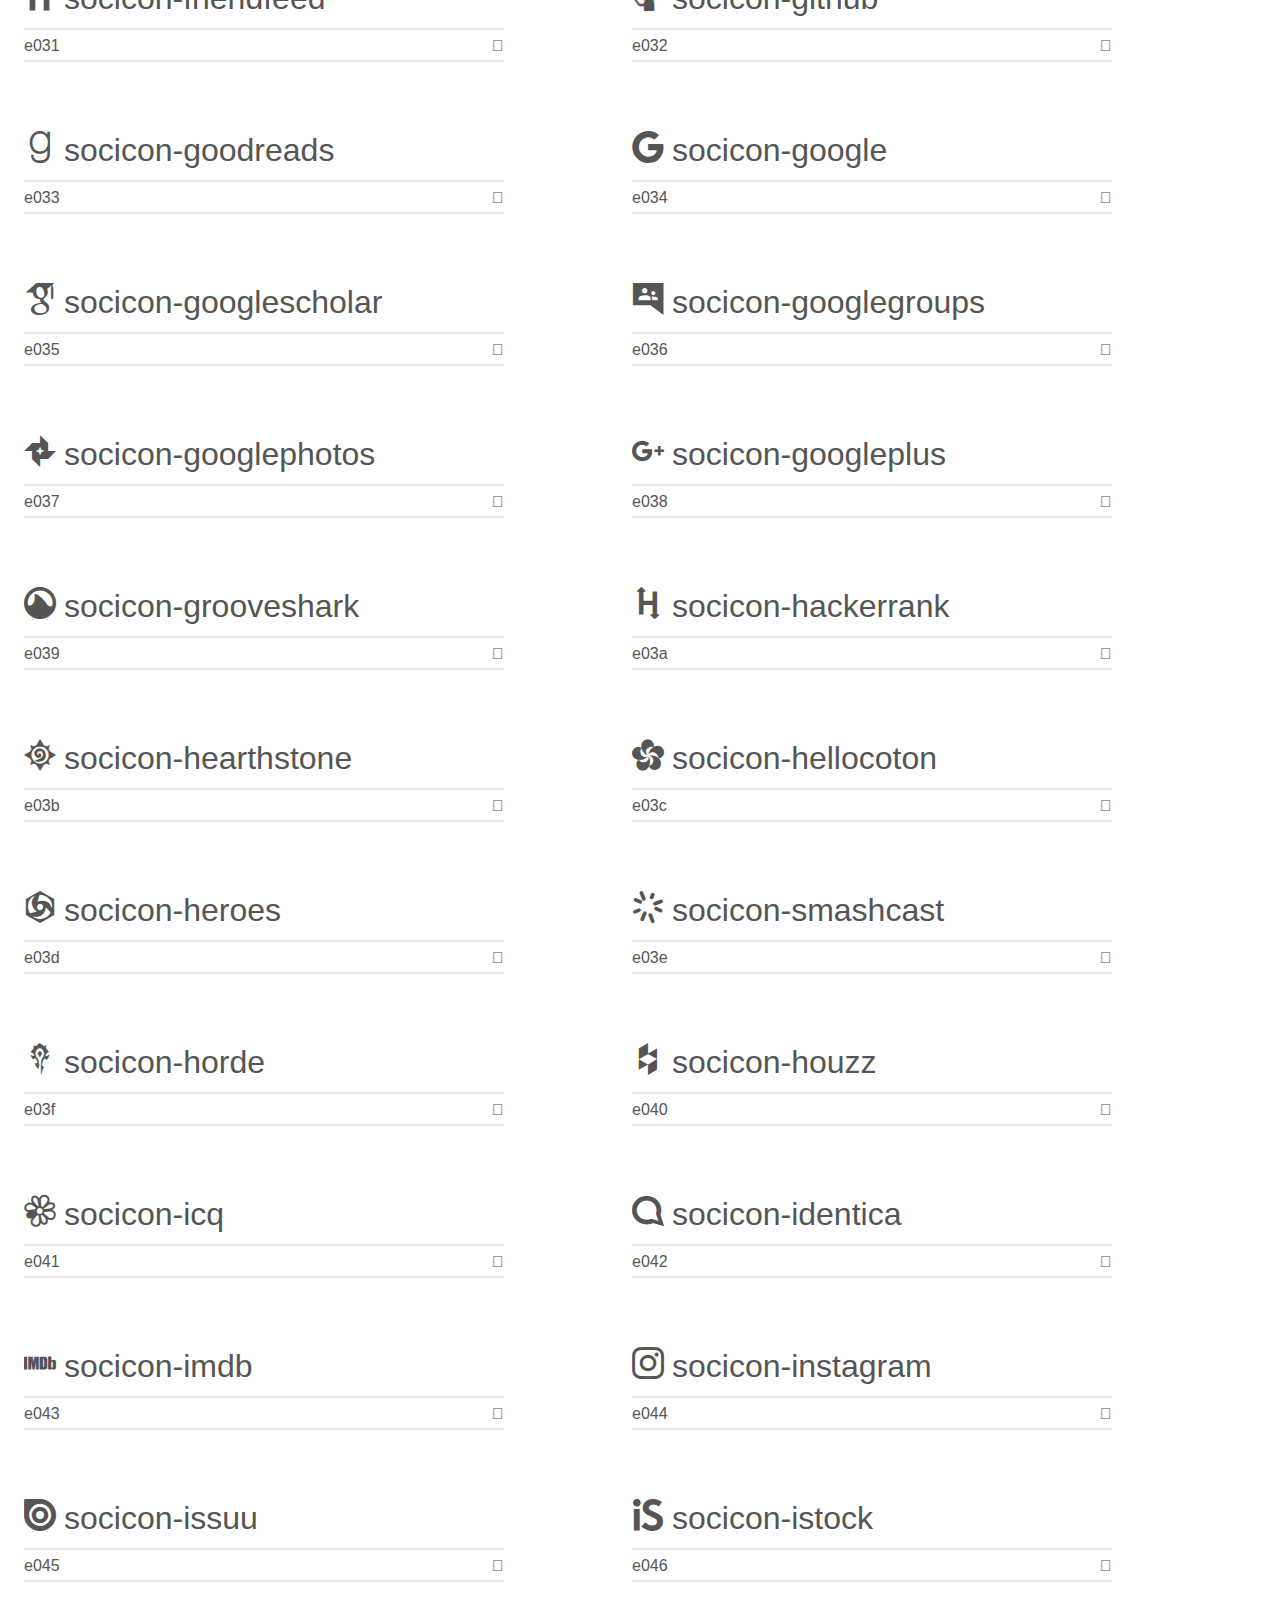
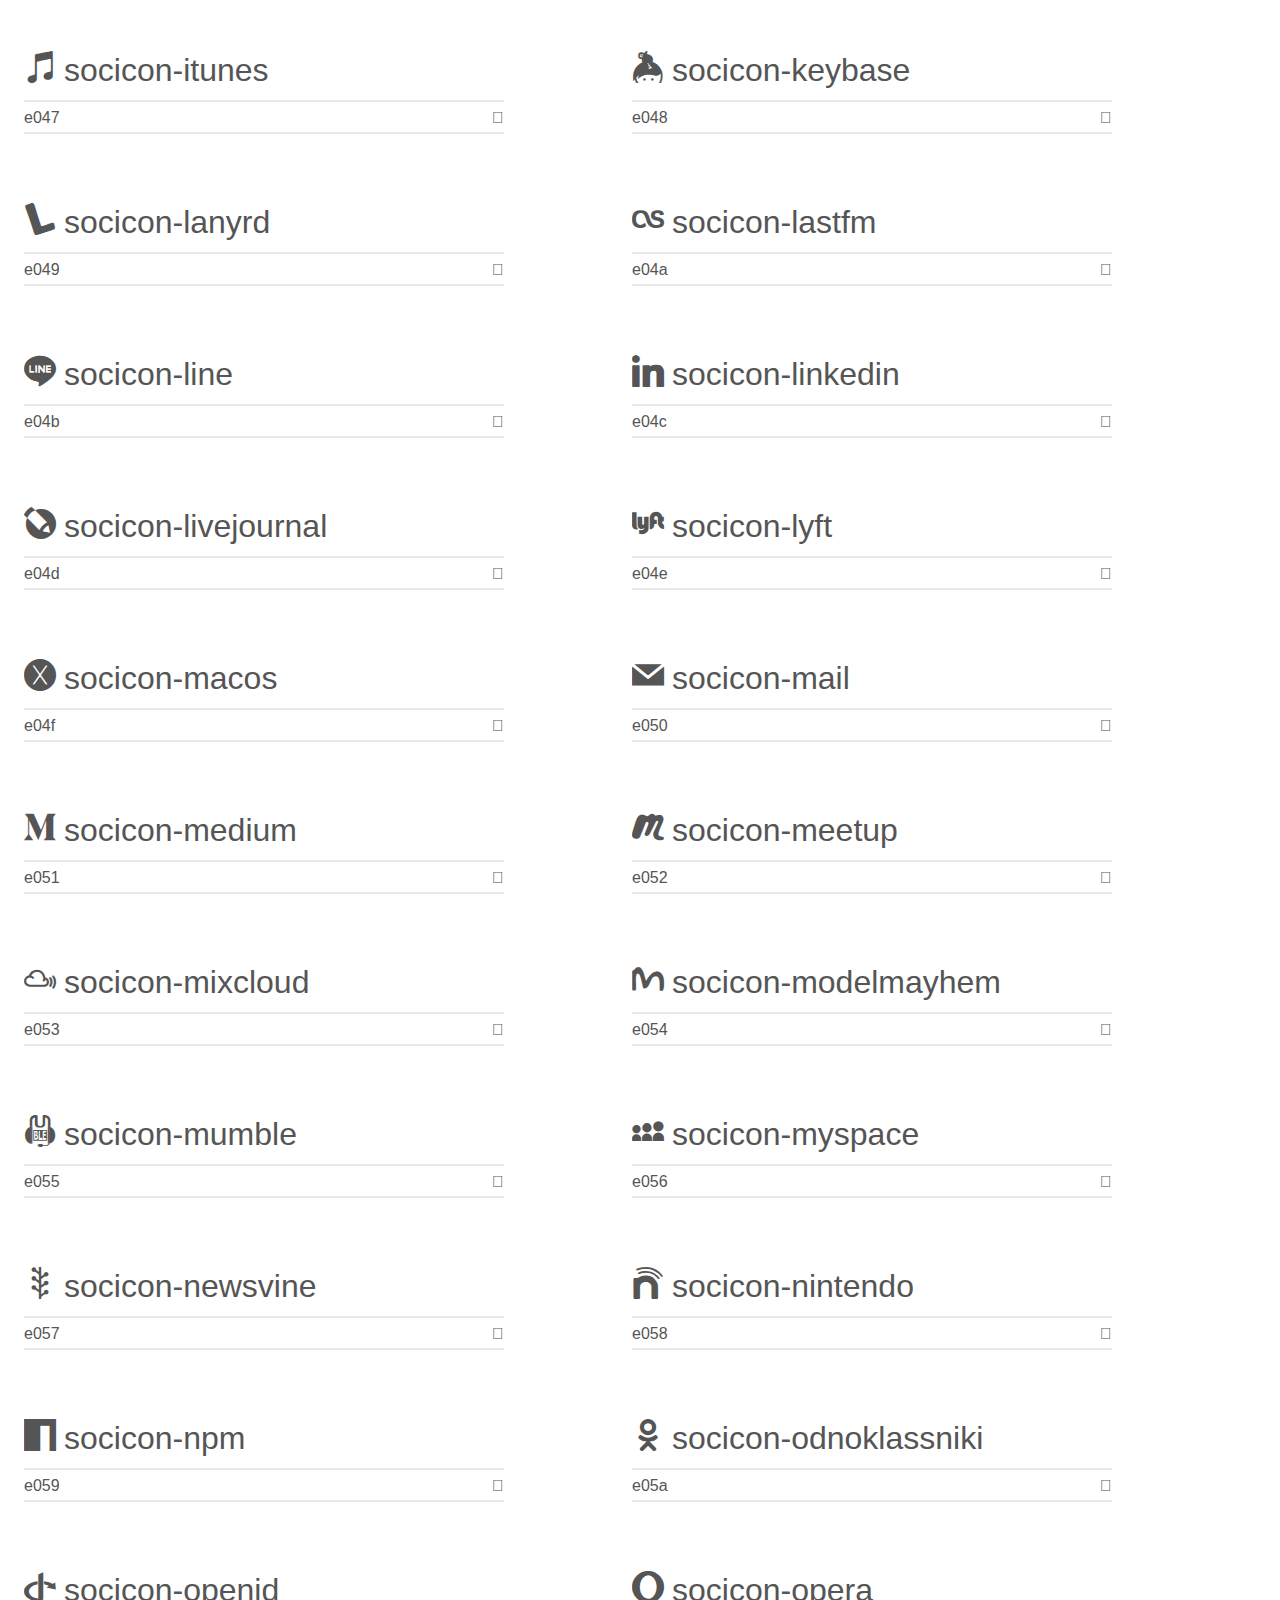
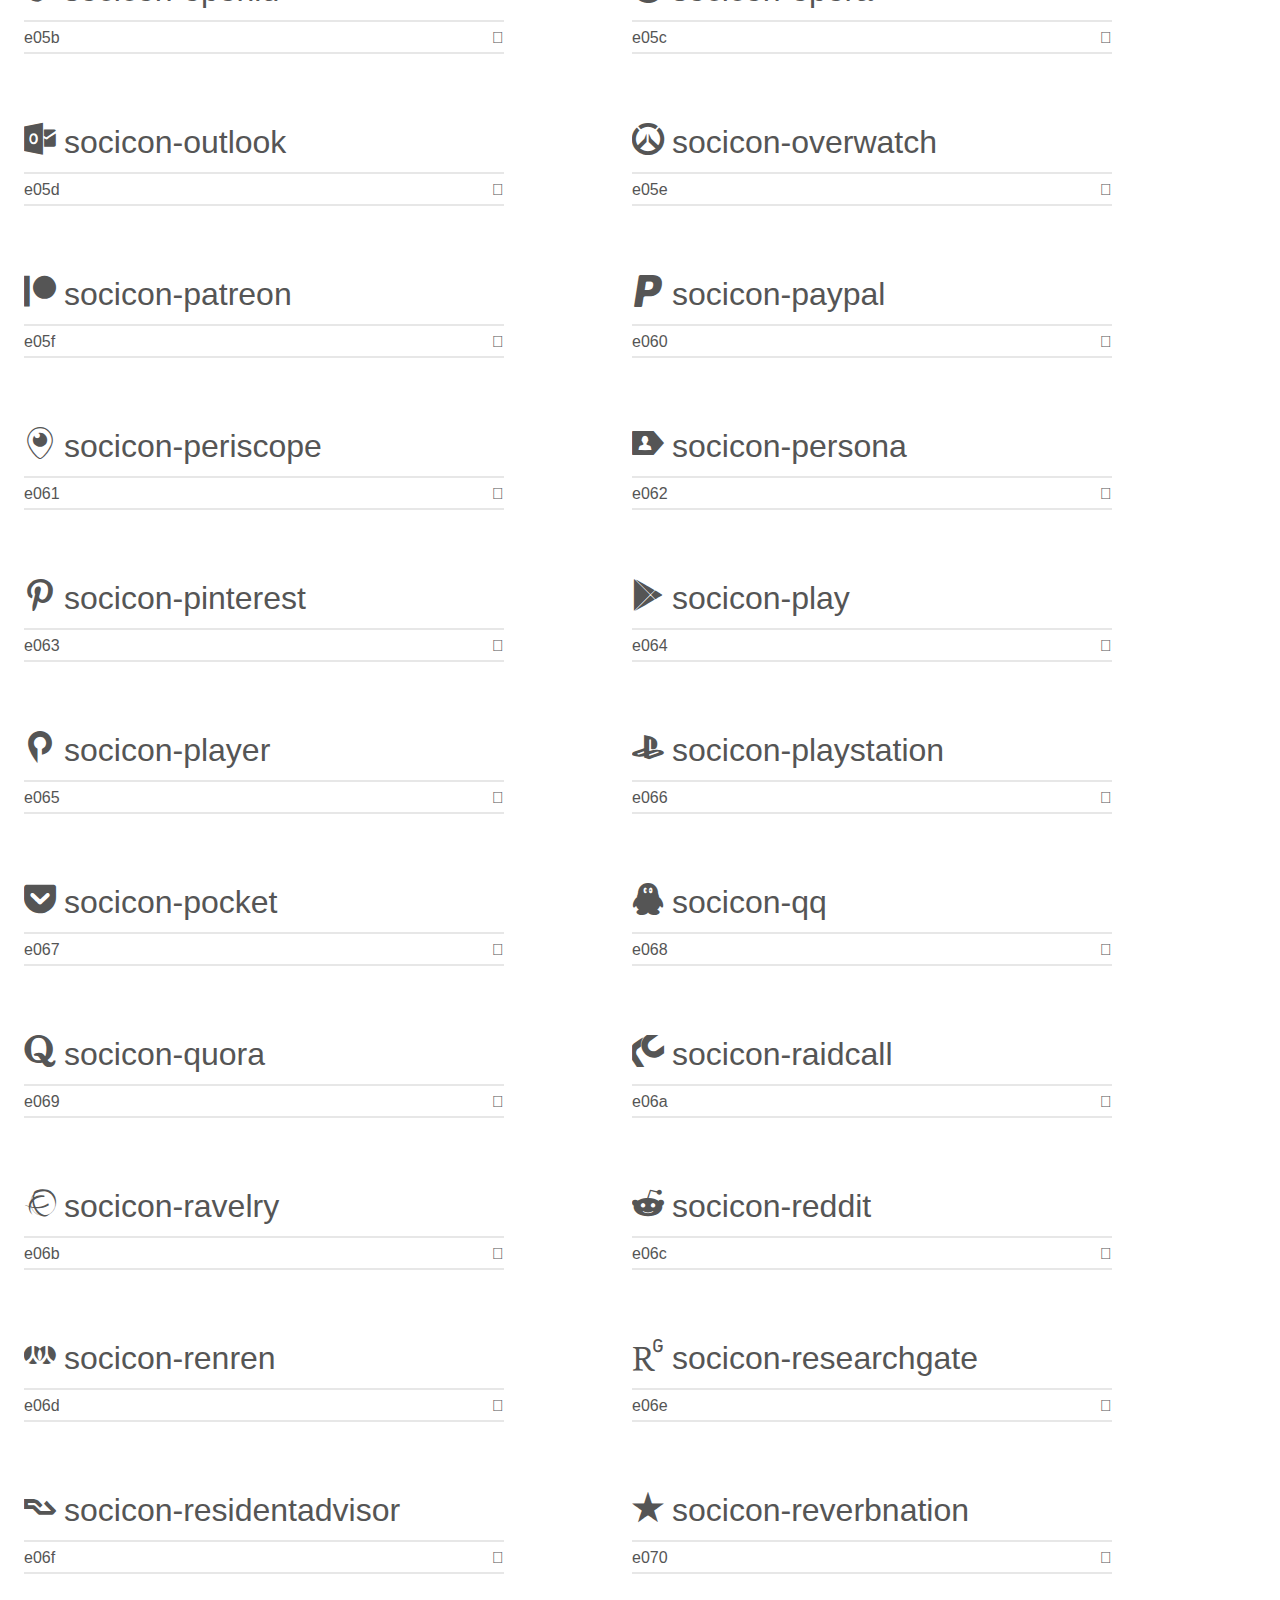
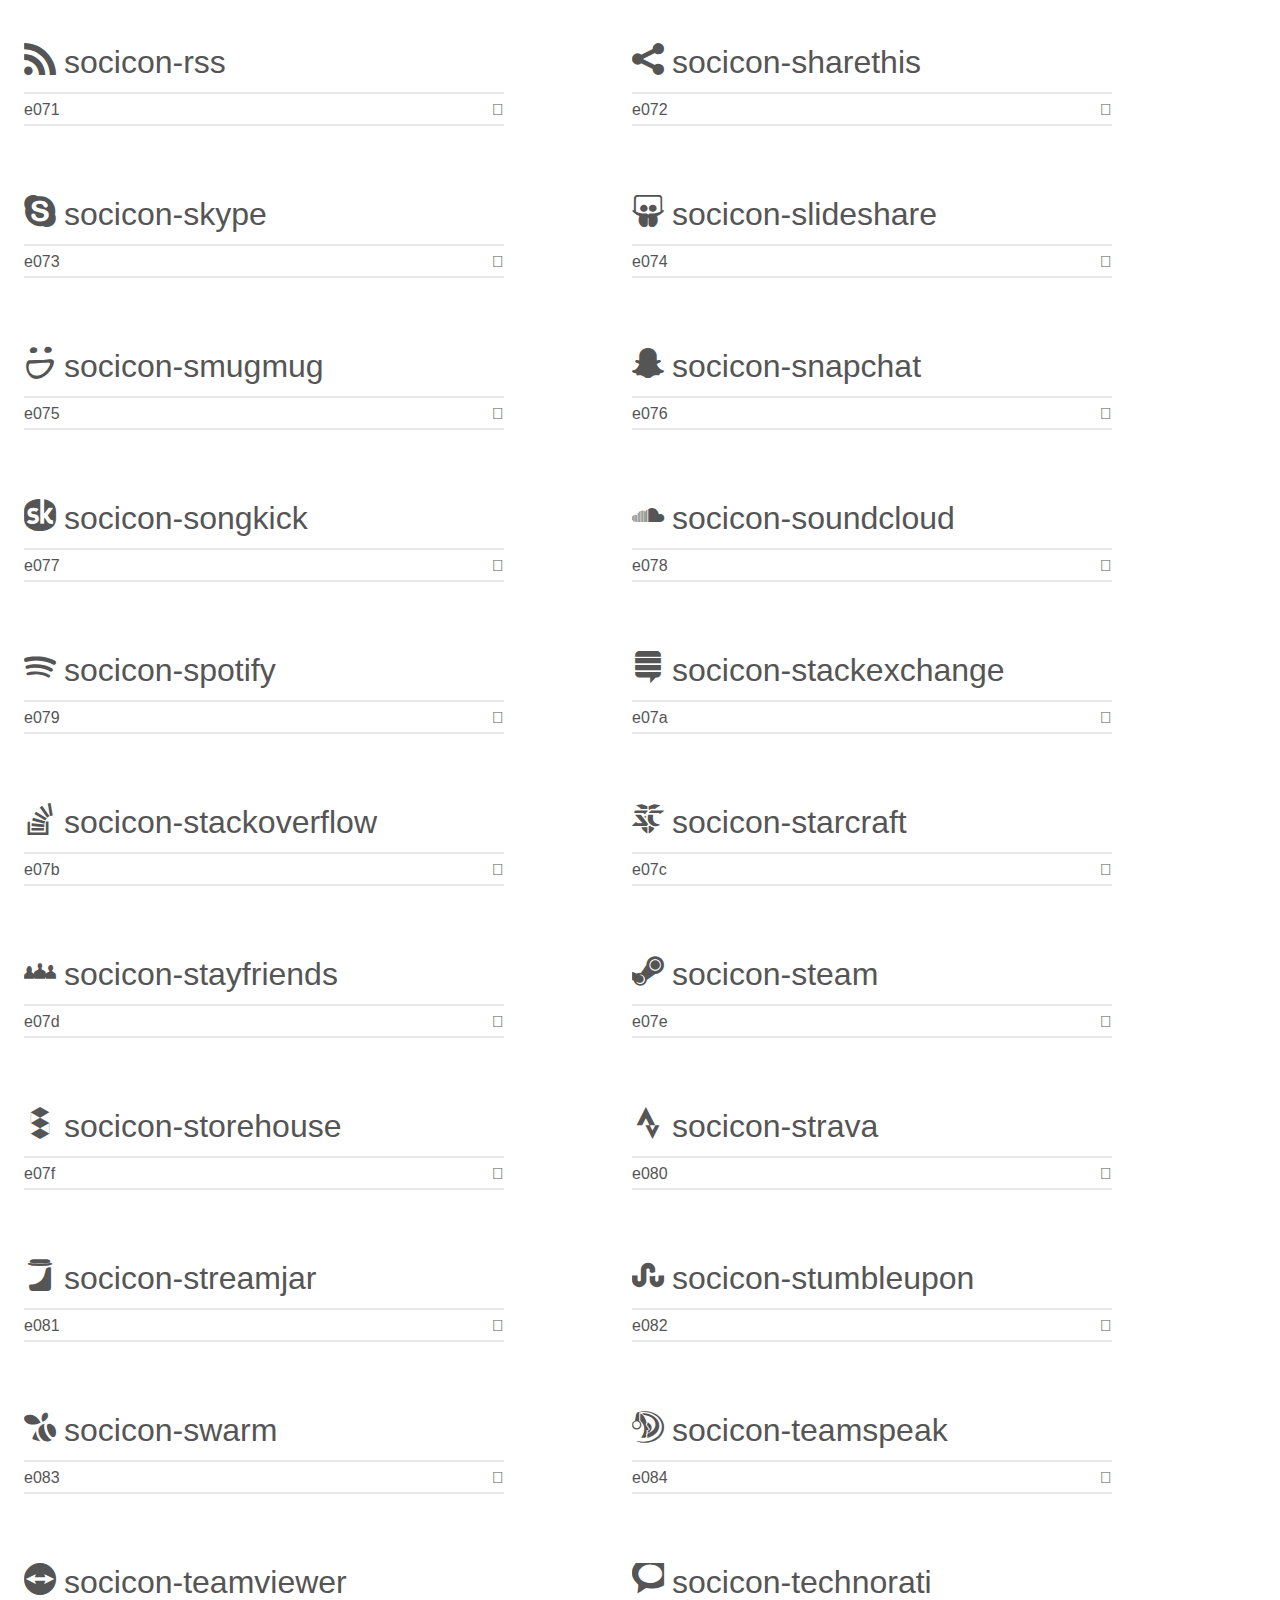
<file: socicon/demo.html>
<!doctype html>
<html>
<head>
    <meta charset="utf-8">
    <title>IcoMoon Demo</title>
    <meta name="description" content="An Icon Font Generated By IcoMoon.io">
    <meta name="viewport" content="width=device-width, initial-scale=1">
    <link rel="stylesheet" href="demo-files/demo.css">
    <link rel="stylesheet" href="style.css"></head>
<body>
    <div class="bgc1 clearfix">
        <h1 class="mhmm mvm"><span class="fgc1">Font Name:</span> Socicon <small class="fgc1">(Glyphs:&nbsp;245)</small></h1>
    </div>
    <div class="clearfix mhl ptl">
        <h1 class="mvm mtn fgc1">Grid Size: 16</h1>
        <div class="glyph fs1">
            <div class="clearfix bshadow0 pbs">
                <span class="socicon-hackernews">
                
                </span>
                <span class="mls"> socicon-hackernews</span>
            </div>
            <fieldset class="fs0 size1of1 clearfix hidden-false">
                <input type="text" readonly value="e946" class="unit size1of2" />
                <input type="text" maxlength="1" readonly value="&#xe946;" class="unitRight size1of2 talign-right" />
            </fieldset>
            <div class="fs0 bshadow0 clearfix hidden-true">
                <span class="unit pvs fgc1">liga: </span>
                <input type="text" readonly value="" class="liga unitRight" />
            </div>
        </div>
        <div class="glyph fs1">
            <div class="clearfix bshadow0 pbs">
                <span class="socicon-smashwords">
                
                </span>
                <span class="mls"> socicon-smashwords</span>
            </div>
            <fieldset class="fs0 size1of1 clearfix hidden-false">
                <input type="text" readonly value="e947" class="unit size1of2" />
                <input type="text" maxlength="1" readonly value="&#xe947;" class="unitRight size1of2 talign-right" />
            </fieldset>
            <div class="fs0 bshadow0 clearfix hidden-true">
                <span class="unit pvs fgc1">liga: </span>
                <input type="text" readonly value="" class="liga unitRight" />
            </div>
        </div>
        <div class="glyph fs1">
            <div class="clearfix bshadow0 pbs">
                <span class="socicon-kobo">
                
                </span>
                <span class="mls"> socicon-kobo</span>
            </div>
            <fieldset class="fs0 size1of1 clearfix hidden-false">
                <input type="text" readonly value="e948" class="unit size1of2" />
                <input type="text" maxlength="1" readonly value="&#xe948;" class="unitRight size1of2 talign-right" />
            </fieldset>
            <div class="fs0 bshadow0 clearfix hidden-true">
                <span class="unit pvs fgc1">liga: </span>
                <input type="text" readonly value="" class="liga unitRight" />
            </div>
        </div>
        <div class="glyph fs1">
            <div class="clearfix bshadow0 pbs">
                <span class="socicon-bookbub">
                
                </span>
                <span class="mls"> socicon-bookbub</span>
            </div>
            <fieldset class="fs0 size1of1 clearfix hidden-false">
                <input type="text" readonly value="e949" class="unit size1of2" />
                <input type="text" maxlength="1" readonly value="&#xe949;" class="unitRight size1of2 talign-right" />
            </fieldset>
            <div class="fs0 bshadow0 clearfix hidden-true">
                <span class="unit pvs fgc1">liga: </span>
                <input type="text" readonly value="" class="liga unitRight" />
            </div>
        </div>
        <div class="glyph fs1">
            <div class="clearfix bshadow0 pbs">
                <span class="socicon-mailru">
                
                </span>
                <span class="mls"> socicon-mailru</span>
            </div>
            <fieldset class="fs0 size1of1 clearfix hidden-false">
                <input type="text" readonly value="e94a" class="unit size1of2" />
                <input type="text" maxlength="1" readonly value="&#xe94a;" class="unitRight size1of2 talign-right" />
            </fieldset>
            <div class="fs0 bshadow0 clearfix hidden-true">
                <span class="unit pvs fgc1">liga: </span>
                <input type="text" readonly value="" class="liga unitRight" />
            </div>
        </div>
        <div class="glyph fs1">
            <div class="clearfix bshadow0 pbs">
                <span class="socicon-gitlab">
                
                </span>
                <span class="mls"> socicon-gitlab</span>
            </div>
            <fieldset class="fs0 size1of1 clearfix hidden-false">
                <input type="text" readonly value="e945" class="unit size1of2" />
                <input type="text" maxlength="1" readonly value="&#xe945;" class="unitRight size1of2 talign-right" />
            </fieldset>
            <div class="fs0 bshadow0 clearfix hidden-true">
                <span class="unit pvs fgc1">liga: </span>
                <input type="text" readonly value="" class="liga unitRight" />
            </div>
        </div>
        <div class="glyph fs1">
            <div class="clearfix bshadow0 pbs">
                <span class="socicon-instructables">
                
                </span>
                <span class="mls"> socicon-instructables</span>
            </div>
            <fieldset class="fs0 size1of1 clearfix hidden-false">
                <input type="text" readonly value="e944" class="unit size1of2" />
                <input type="text" maxlength="1" readonly value="&#xe944;" class="unitRight size1of2 talign-right" />
            </fieldset>
            <div class="fs0 bshadow0 clearfix hidden-true">
                <span class="unit pvs fgc1">liga: </span>
                <input type="text" readonly value="" class="liga unitRight" />
            </div>
        </div>
        <div class="glyph fs1">
            <div class="clearfix bshadow0 pbs">
                <span class="socicon-portfolio">
                
                </span>
                <span class="mls"> socicon-portfolio</span>
            </div>
            <fieldset class="fs0 size1of1 clearfix hidden-false">
                <input type="text" readonly value="e943" class="unit size1of2" />
                <input type="text" maxlength="1" readonly value="&#xe943;" class="unitRight size1of2 talign-right" />
            </fieldset>
            <div class="fs0 bshadow0 clearfix hidden-true">
                <span class="unit pvs fgc1">liga: </span>
                <input type="text" readonly value="" class="liga unitRight" />
            </div>
        </div>
        <div class="glyph fs1">
            <div class="clearfix bshadow0 pbs">
                <span class="socicon-codered">
                
                </span>
                <span class="mls"> socicon-codered</span>
            </div>
            <fieldset class="fs0 size1of1 clearfix hidden-false">
                <input type="text" readonly value="e940" class="unit size1of2" />
                <input type="text" maxlength="1" readonly value="&#xe940;" class="unitRight size1of2 talign-right" />
            </fieldset>
            <div class="fs0 bshadow0 clearfix hidden-true">
                <span class="unit pvs fgc1">liga: </span>
                <input type="text" readonly value="" class="liga unitRight" />
            </div>
        </div>
        <div class="glyph fs1">
            <div class="clearfix bshadow0 pbs">
                <span class="socicon-origin">
                
                </span>
                <span class="mls"> socicon-origin</span>
            </div>
            <fieldset class="fs0 size1of1 clearfix hidden-false">
                <input type="text" readonly value="e941" class="unit size1of2" />
                <input type="text" maxlength="1" readonly value="&#xe941;" class="unitRight size1of2 talign-right" />
            </fieldset>
            <div class="fs0 bshadow0 clearfix hidden-true">
                <span class="unit pvs fgc1">liga: </span>
                <input type="text" readonly value="" class="liga unitRight" />
            </div>
        </div>
        <div class="glyph fs1">
            <div class="clearfix bshadow0 pbs">
                <span class="socicon-nextdoor">
                
                </span>
                <span class="mls"> socicon-nextdoor</span>
            </div>
            <fieldset class="fs0 size1of1 clearfix hidden-false">
                <input type="text" readonly value="e942" class="unit size1of2" />
                <input type="text" maxlength="1" readonly value="&#xe942;" class="unitRight size1of2 talign-right" />
            </fieldset>
            <div class="fs0 bshadow0 clearfix hidden-true">
                <span class="unit pvs fgc1">liga: </span>
                <input type="text" readonly value="" class="liga unitRight" />
            </div>
        </div>
        <div class="glyph fs1">
            <div class="clearfix bshadow0 pbs">
                <span class="socicon-udemy">
                
                </span>
                <span class="mls"> socicon-udemy</span>
            </div>
            <fieldset class="fs0 size1of1 clearfix hidden-false">
                <input type="text" readonly value="e93f" class="unit size1of2" />
                <input type="text" maxlength="1" readonly value="&#xe93f;" class="unitRight size1of2 talign-right" />
            </fieldset>
            <div class="fs0 bshadow0 clearfix hidden-true">
                <span class="unit pvs fgc1">liga: </span>
                <input type="text" readonly value="" class="liga unitRight" />
            </div>
        </div>
        <div class="glyph fs1">
            <div class="clearfix bshadow0 pbs">
                <span class="socicon-livemaster">
                
                </span>
                <span class="mls"> socicon-livemaster</span>
            </div>
            <fieldset class="fs0 size1of1 clearfix hidden-false">
                <input type="text" readonly value="e93e" class="unit size1of2" />
                <input type="text" maxlength="1" readonly value="&#xe93e;" class="unitRight size1of2 talign-right" />
            </fieldset>
            <div class="fs0 bshadow0 clearfix hidden-true">
                <span class="unit pvs fgc1">liga: </span>
                <input type="text" readonly value="" class="liga unitRight" />
            </div>
        </div>
        <div class="glyph fs1">
            <div class="clearfix bshadow0 pbs">
                <span class="socicon-crunchbase">
                
                </span>
                <span class="mls"> socicon-crunchbase</span>
            </div>
            <fieldset class="fs0 size1of1 clearfix hidden-false">
                <input type="text" readonly value="e93b" class="unit size1of2" />
                <input type="text" maxlength="1" readonly value="&#xe93b;" class="unitRight size1of2 talign-right" />
            </fieldset>
            <div class="fs0 bshadow0 clearfix hidden-true">
                <span class="unit pvs fgc1">liga: </span>
                <input type="text" readonly value="" class="liga unitRight" />
            </div>
        </div>
        <div class="glyph fs1">
            <div class="clearfix bshadow0 pbs">
                <span class="socicon-homefy">
                
                </span>
                <span class="mls"> socicon-homefy</span>
            </div>
            <fieldset class="fs0 size1of1 clearfix hidden-false">
                <input type="text" readonly value="e93c" class="unit size1of2" />
                <input type="text" maxlength="1" readonly value="&#xe93c;" class="unitRight size1of2 talign-right" />
            </fieldset>
            <div class="fs0 bshadow0 clearfix hidden-true">
                <span class="unit pvs fgc1">liga: </span>
                <input type="text" readonly value="" class="liga unitRight" />
            </div>
        </div>
        <div class="glyph fs1">
            <div class="clearfix bshadow0 pbs">
                <span class="socicon-calendly">
                
                </span>
                <span class="mls"> socicon-calendly</span>
            </div>
            <fieldset class="fs0 size1of1 clearfix hidden-false">
                <input type="text" readonly value="e93d" class="unit size1of2" />
                <input type="text" maxlength="1" readonly value="&#xe93d;" class="unitRight size1of2 talign-right" />
            </fieldset>
            <div class="fs0 bshadow0 clearfix hidden-true">
                <span class="unit pvs fgc1">liga: </span>
                <input type="text" readonly value="" class="liga unitRight" />
            </div>
        </div>
        <div class="glyph fs1">
            <div class="clearfix bshadow0 pbs">
                <span class="socicon-realtor">
                
                </span>
                <span class="mls"> socicon-realtor</span>
            </div>
            <fieldset class="fs0 size1of1 clearfix hidden-false">
                <input type="text" readonly value="e90f" class="unit size1of2" />
                <input type="text" maxlength="1" readonly value="&#xe90f;" class="unitRight size1of2 talign-right" />
            </fieldset>
            <div class="fs0 bshadow0 clearfix hidden-true">
                <span class="unit pvs fgc1">liga: </span>
                <input type="text" readonly value="" class="liga unitRight" />
            </div>
        </div>
        <div class="glyph fs1">
            <div class="clearfix bshadow0 pbs">
                <span class="socicon-tidal">
                
                </span>
                <span class="mls"> socicon-tidal</span>
            </div>
            <fieldset class="fs0 size1of1 clearfix hidden-false">
                <input type="text" readonly value="e910" class="unit size1of2" />
                <input type="text" maxlength="1" readonly value="&#xe910;" class="unitRight size1of2 talign-right" />
            </fieldset>
            <div class="fs0 bshadow0 clearfix hidden-true">
                <span class="unit pvs fgc1">liga: </span>
                <input type="text" readonly value="" class="liga unitRight" />
            </div>
        </div>
        <div class="glyph fs1">
            <div class="clearfix bshadow0 pbs">
                <span class="socicon-qobuz">
                
                </span>
                <span class="mls"> socicon-qobuz</span>
            </div>
            <fieldset class="fs0 size1of1 clearfix hidden-false">
                <input type="text" readonly value="e911" class="unit size1of2" />
                <input type="text" maxlength="1" readonly value="&#xe911;" class="unitRight size1of2 talign-right" />
            </fieldset>
            <div class="fs0 bshadow0 clearfix hidden-true">
                <span class="unit pvs fgc1">liga: </span>
                <input type="text" readonly value="" class="liga unitRight" />
            </div>
        </div>
        <div class="glyph fs1">
            <div class="clearfix bshadow0 pbs">
                <span class="socicon-natgeo">
                
                </span>
                <span class="mls"> socicon-natgeo</span>
            </div>
            <fieldset class="fs0 size1of1 clearfix hidden-false">
                <input type="text" readonly value="e912" class="unit size1of2" />
                <input type="text" maxlength="1" readonly value="&#xe912;" class="unitRight size1of2 talign-right" />
            </fieldset>
            <div class="fs0 bshadow0 clearfix hidden-true">
                <span class="unit pvs fgc1">liga: </span>
                <input type="text" readonly value="" class="liga unitRight" />
            </div>
        </div>
        <div class="glyph fs1">
            <div class="clearfix bshadow0 pbs">
                <span class="socicon-mastodon">
                
                </span>
                <span class="mls"> socicon-mastodon</span>
            </div>
            <fieldset class="fs0 size1of1 clearfix hidden-false">
                <input type="text" readonly value="e913" class="unit size1of2" />
                <input type="text" maxlength="1" readonly value="&#xe913;" class="unitRight size1of2 talign-right" />
            </fieldset>
            <div class="fs0 bshadow0 clearfix hidden-true">
                <span class="unit pvs fgc1">liga: </span>
                <input type="text" readonly value="" class="liga unitRight" />
            </div>
        </div>
        <div class="glyph fs1">
            <div class="clearfix bshadow0 pbs">
                <span class="socicon-unsplash">
                
                </span>
                <span class="mls"> socicon-unsplash</span>
            </div>
            <fieldset class="fs0 size1of1 clearfix hidden-false">
                <input type="text" readonly value="e914" class="unit size1of2" />
                <input type="text" maxlength="1" readonly value="&#xe914;" class="unitRight size1of2 talign-right" />
            </fieldset>
            <div class="fs0 bshadow0 clearfix hidden-true">
                <span class="unit pvs fgc1">liga: </span>
                <input type="text" readonly value="" class="liga unitRight" />
            </div>
        </div>
        <div class="glyph fs1">
            <div class="clearfix bshadow0 pbs">
                <span class="socicon-homeadvisor">
                
                </span>
                <span class="mls"> socicon-homeadvisor</span>
            </div>
            <fieldset class="fs0 size1of1 clearfix hidden-false">
                <input type="text" readonly value="e915" class="unit size1of2" />
                <input type="text" maxlength="1" readonly value="&#xe915;" class="unitRight size1of2 talign-right" />
            </fieldset>
            <div class="fs0 bshadow0 clearfix hidden-true">
                <span class="unit pvs fgc1">liga: </span>
                <input type="text" readonly value="" class="liga unitRight" />
            </div>
        </div>
        <div class="glyph fs1">
            <div class="clearfix bshadow0 pbs">
                <span class="socicon-angieslist">
                
                </span>
                <span class="mls"> socicon-angieslist</span>
            </div>
            <fieldset class="fs0 size1of1 clearfix hidden-false">
                <input type="text" readonly value="e916" class="unit size1of2" />
                <input type="text" maxlength="1" readonly value="&#xe916;" class="unitRight size1of2 talign-right" />
            </fieldset>
            <div class="fs0 bshadow0 clearfix hidden-true">
                <span class="unit pvs fgc1">liga: </span>
                <input type="text" readonly value="" class="liga unitRight" />
            </div>
        </div>
        <div class="glyph fs1">
            <div class="clearfix bshadow0 pbs">
                <span class="socicon-codepen">
                
                </span>
                <span class="mls"> socicon-codepen</span>
            </div>
            <fieldset class="fs0 size1of1 clearfix hidden-false">
                <input type="text" readonly value="e917" class="unit size1of2" />
                <input type="text" maxlength="1" readonly value="&#xe917;" class="unitRight size1of2 talign-right" />
            </fieldset>
            <div class="fs0 bshadow0 clearfix hidden-true">
                <span class="unit pvs fgc1">liga: </span>
                <input type="text" readonly value="" class="liga unitRight" />
            </div>
        </div>
        <div class="glyph fs1">
            <div class="clearfix bshadow0 pbs">
                <span class="socicon-slack">
                
                </span>
                <span class="mls"> socicon-slack</span>
            </div>
            <fieldset class="fs0 size1of1 clearfix hidden-false">
                <input type="text" readonly value="e918" class="unit size1of2" />
                <input type="text" maxlength="1" readonly value="&#xe918;" class="unitRight size1of2 talign-right" />
            </fieldset>
            <div class="fs0 bshadow0 clearfix hidden-true">
                <span class="unit pvs fgc1">liga: </span>
                <input type="text" readonly value="" class="liga unitRight" />
            </div>
        </div>
        <div class="glyph fs1">
            <div class="clearfix bshadow0 pbs">
                <span class="socicon-openaigym">
                
                </span>
                <span class="mls"> socicon-openaigym</span>
            </div>
            <fieldset class="fs0 size1of1 clearfix hidden-false">
                <input type="text" readonly value="e919" class="unit size1of2" />
                <input type="text" maxlength="1" readonly value="&#xe919;" class="unitRight size1of2 talign-right" />
            </fieldset>
            <div class="fs0 bshadow0 clearfix hidden-true">
                <span class="unit pvs fgc1">liga: </span>
                <input type="text" readonly value="" class="liga unitRight" />
            </div>
        </div>
        <div class="glyph fs1">
            <div class="clearfix bshadow0 pbs">
                <span class="socicon-logmein">
                
                </span>
                <span class="mls"> socicon-logmein</span>
            </div>
            <fieldset class="fs0 size1of1 clearfix hidden-false">
                <input type="text" readonly value="e91a" class="unit size1of2" />
                <input type="text" maxlength="1" readonly value="&#xe91a;" class="unitRight size1of2 talign-right" />
            </fieldset>
            <div class="fs0 bshadow0 clearfix hidden-true">
                <span class="unit pvs fgc1">liga: </span>
                <input type="text" readonly value="" class="liga unitRight" />
            </div>
        </div>
        <div class="glyph fs1">
            <div class="clearfix bshadow0 pbs">
                <span class="socicon-fiverr">
                
                </span>
                <span class="mls"> socicon-fiverr</span>
            </div>
            <fieldset class="fs0 size1of1 clearfix hidden-false">
                <input type="text" readonly value="e91b" class="unit size1of2" />
                <input type="text" maxlength="1" readonly value="&#xe91b;" class="unitRight size1of2 talign-right" />
            </fieldset>
            <div class="fs0 bshadow0 clearfix hidden-true">
                <span class="unit pvs fgc1">liga: </span>
                <input type="text" readonly value="" class="liga unitRight" />
            </div>
        </div>
        <div class="glyph fs1">
            <div class="clearfix bshadow0 pbs">
                <span class="socicon-gotomeeting">
                
                </span>
                <span class="mls"> socicon-gotomeeting</span>
            </div>
            <fieldset class="fs0 size1of1 clearfix hidden-false">
                <input type="text" readonly value="e91c" class="unit size1of2" />
                <input type="text" maxlength="1" readonly value="&#xe91c;" class="unitRight size1of2 talign-right" />
            </fieldset>
            <div class="fs0 bshadow0 clearfix hidden-true">
                <span class="unit pvs fgc1">liga: </span>
                <input type="text" readonly value="" class="liga unitRight" />
            </div>
        </div>
        <div class="glyph fs1">
            <div class="clearfix bshadow0 pbs">
                <span class="socicon-aliexpress">
                
                </span>
                <span class="mls"> socicon-aliexpress</span>
            </div>
            <fieldset class="fs0 size1of1 clearfix hidden-false">
                <input type="text" readonly value="e91d" class="unit size1of2" />
                <input type="text" maxlength="1" readonly value="&#xe91d;" class="unitRight size1of2 talign-right" />
            </fieldset>
            <div class="fs0 bshadow0 clearfix hidden-true">
                <span class="unit pvs fgc1">liga: </span>
                <input type="text" readonly value="" class="liga unitRight" />
            </div>
        </div>
        <div class="glyph fs1">
            <div class="clearfix bshadow0 pbs">
                <span class="socicon-guru">
                
                </span>
                <span class="mls"> socicon-guru</span>
            </div>
            <fieldset class="fs0 size1of1 clearfix hidden-false">
                <input type="text" readonly value="e91e" class="unit size1of2" />
                <input type="text" maxlength="1" readonly value="&#xe91e;" class="unitRight size1of2 talign-right" />
            </fieldset>
            <div class="fs0 bshadow0 clearfix hidden-true">
                <span class="unit pvs fgc1">liga: </span>
                <input type="text" readonly value="" class="liga unitRight" />
            </div>
        </div>
        <div class="glyph fs1">
            <div class="clearfix bshadow0 pbs">
                <span class="socicon-appstore">
                
                </span>
                <span class="mls"> socicon-appstore</span>
            </div>
            <fieldset class="fs0 size1of1 clearfix hidden-false">
                <input type="text" readonly value="e91f" class="unit size1of2" />
                <input type="text" maxlength="1" readonly value="&#xe91f;" class="unitRight size1of2 talign-right" />
            </fieldset>
            <div class="fs0 bshadow0 clearfix hidden-true">
                <span class="unit pvs fgc1">liga: </span>
                <input type="text" readonly value="" class="liga unitRight" />
            </div>
        </div>
        <div class="glyph fs1">
            <div class="clearfix bshadow0 pbs">
                <span class="socicon-homes">
                
                </span>
                <span class="mls"> socicon-homes</span>
            </div>
            <fieldset class="fs0 size1of1 clearfix hidden-false">
                <input type="text" readonly value="e920" class="unit size1of2" />
                <input type="text" maxlength="1" readonly value="&#xe920;" class="unitRight size1of2 talign-right" />
            </fieldset>
            <div class="fs0 bshadow0 clearfix hidden-true">
                <span class="unit pvs fgc1">liga: </span>
                <input type="text" readonly value="" class="liga unitRight" />
            </div>
        </div>
        <div class="glyph fs1">
            <div class="clearfix bshadow0 pbs">
                <span class="socicon-zoom">
                
                </span>
                <span class="mls"> socicon-zoom</span>
            </div>
            <fieldset class="fs0 size1of1 clearfix hidden-false">
                <input type="text" readonly value="e921" class="unit size1of2" />
                <input type="text" maxlength="1" readonly value="&#xe921;" class="unitRight size1of2 talign-right" />
            </fieldset>
            <div class="fs0 bshadow0 clearfix hidden-true">
                <span class="unit pvs fgc1">liga: </span>
                <input type="text" readonly value="" class="liga unitRight" />
            </div>
        </div>
        <div class="glyph fs1">
            <div class="clearfix bshadow0 pbs">
                <span class="socicon-alibaba">
                
                </span>
                <span class="mls"> socicon-alibaba</span>
            </div>
            <fieldset class="fs0 size1of1 clearfix hidden-false">
                <input type="text" readonly value="e922" class="unit size1of2" />
                <input type="text" maxlength="1" readonly value="&#xe922;" class="unitRight size1of2 talign-right" />
            </fieldset>
            <div class="fs0 bshadow0 clearfix hidden-true">
                <span class="unit pvs fgc1">liga: </span>
                <input type="text" readonly value="" class="liga unitRight" />
            </div>
        </div>
        <div class="glyph fs1">
            <div class="clearfix bshadow0 pbs">
                <span class="socicon-craigslist">
                
                </span>
                <span class="mls"> socicon-craigslist</span>
            </div>
            <fieldset class="fs0 size1of1 clearfix hidden-false">
                <input type="text" readonly value="e923" class="unit size1of2" />
                <input type="text" maxlength="1" readonly value="&#xe923;" class="unitRight size1of2 talign-right" />
            </fieldset>
            <div class="fs0 bshadow0 clearfix hidden-true">
                <span class="unit pvs fgc1">liga: </span>
                <input type="text" readonly value="" class="liga unitRight" />
            </div>
        </div>
        <div class="glyph fs1">
            <div class="clearfix bshadow0 pbs">
                <span class="socicon-wix">
                
                </span>
                <span class="mls"> socicon-wix</span>
            </div>
            <fieldset class="fs0 size1of1 clearfix hidden-false">
                <input type="text" readonly value="e924" class="unit size1of2" />
                <input type="text" maxlength="1" readonly value="&#xe924;" class="unitRight size1of2 talign-right" />
            </fieldset>
            <div class="fs0 bshadow0 clearfix hidden-true">
                <span class="unit pvs fgc1">liga: </span>
                <input type="text" readonly value="" class="liga unitRight" />
            </div>
        </div>
        <div class="glyph fs1">
            <div class="clearfix bshadow0 pbs">
                <span class="socicon-redfin">
                
                </span>
                <span class="mls"> socicon-redfin</span>
            </div>
            <fieldset class="fs0 size1of1 clearfix hidden-false">
                <input type="text" readonly value="e925" class="unit size1of2" />
                <input type="text" maxlength="1" readonly value="&#xe925;" class="unitRight size1of2 talign-right" />
            </fieldset>
            <div class="fs0 bshadow0 clearfix hidden-true">
                <span class="unit pvs fgc1">liga: </span>
                <input type="text" readonly value="" class="liga unitRight" />
            </div>
        </div>
        <div class="glyph fs1">
            <div class="clearfix bshadow0 pbs">
                <span class="socicon-googlecalendar">
                
                </span>
                <span class="mls"> socicon-googlecalendar</span>
            </div>
            <fieldset class="fs0 size1of1 clearfix hidden-false">
                <input type="text" readonly value="e926" class="unit size1of2" />
                <input type="text" maxlength="1" readonly value="&#xe926;" class="unitRight size1of2 talign-right" />
            </fieldset>
            <div class="fs0 bshadow0 clearfix hidden-true">
                <span class="unit pvs fgc1">liga: </span>
                <input type="text" readonly value="" class="liga unitRight" />
            </div>
        </div>
        <div class="glyph fs1">
            <div class="clearfix bshadow0 pbs">
                <span class="socicon-shopify">
                
                </span>
                <span class="mls"> socicon-shopify</span>
            </div>
            <fieldset class="fs0 size1of1 clearfix hidden-false">
                <input type="text" readonly value="e927" class="unit size1of2" />
                <input type="text" maxlength="1" readonly value="&#xe927;" class="unitRight size1of2 talign-right" />
            </fieldset>
            <div class="fs0 bshadow0 clearfix hidden-true">
                <span class="unit pvs fgc1">liga: </span>
                <input type="text" readonly value="" class="liga unitRight" />
            </div>
        </div>
        <div class="glyph fs1">
            <div class="clearfix bshadow0 pbs">
                <span class="socicon-freelancer">
                
                </span>
                <span class="mls"> socicon-freelancer</span>
            </div>
            <fieldset class="fs0 size1of1 clearfix hidden-false">
                <input type="text" readonly value="e928" class="unit size1of2" />
                <input type="text" maxlength="1" readonly value="&#xe928;" class="unitRight size1of2 talign-right" />
            </fieldset>
            <div class="fs0 bshadow0 clearfix hidden-true">
                <span class="unit pvs fgc1">liga: </span>
                <input type="text" readonly value="" class="liga unitRight" />
            </div>
        </div>
        <div class="glyph fs1">
            <div class="clearfix bshadow0 pbs">
                <span class="socicon-seedrs">
                
                </span>
                <span class="mls"> socicon-seedrs</span>
            </div>
            <fieldset class="fs0 size1of1 clearfix hidden-false">
                <input type="text" readonly value="e929" class="unit size1of2" />
                <input type="text" maxlength="1" readonly value="&#xe929;" class="unitRight size1of2 talign-right" />
            </fieldset>
            <div class="fs0 bshadow0 clearfix hidden-true">
                <span class="unit pvs fgc1">liga: </span>
                <input type="text" readonly value="" class="liga unitRight" />
            </div>
        </div>
        <div class="glyph fs1">
            <div class="clearfix bshadow0 pbs">
                <span class="socicon-bing">
                
                </span>
                <span class="mls"> socicon-bing</span>
            </div>
            <fieldset class="fs0 size1of1 clearfix hidden-false">
                <input type="text" readonly value="e92a" class="unit size1of2" />
                <input type="text" maxlength="1" readonly value="&#xe92a;" class="unitRight size1of2 talign-right" />
            </fieldset>
            <div class="fs0 bshadow0 clearfix hidden-true">
                <span class="unit pvs fgc1">liga: </span>
                <input type="text" readonly value="" class="liga unitRight" />
            </div>
        </div>
        <div class="glyph fs1">
            <div class="clearfix bshadow0 pbs">
                <span class="socicon-doodle">
                
                </span>
                <span class="mls"> socicon-doodle</span>
            </div>
            <fieldset class="fs0 size1of1 clearfix hidden-false">
                <input type="text" readonly value="e92b" class="unit size1of2" />
                <input type="text" maxlength="1" readonly value="&#xe92b;" class="unitRight size1of2 talign-right" />
            </fieldset>
            <div class="fs0 bshadow0 clearfix hidden-true">
                <span class="unit pvs fgc1">liga: </span>
                <input type="text" readonly value="" class="liga unitRight" />
            </div>
        </div>
        <div class="glyph fs1">
            <div class="clearfix bshadow0 pbs">
                <span class="socicon-bonanza">
                
                </span>
                <span class="mls"> socicon-bonanza</span>
            </div>
            <fieldset class="fs0 size1of1 clearfix hidden-false">
                <input type="text" readonly value="e92c" class="unit size1of2" />
                <input type="text" maxlength="1" readonly value="&#xe92c;" class="unitRight size1of2 talign-right" />
            </fieldset>
            <div class="fs0 bshadow0 clearfix hidden-true">
                <span class="unit pvs fgc1">liga: </span>
                <input type="text" readonly value="" class="liga unitRight" />
            </div>
        </div>
        <div class="glyph fs1">
            <div class="clearfix bshadow0 pbs">
                <span class="socicon-squarespace">
                
                </span>
                <span class="mls"> socicon-squarespace</span>
            </div>
            <fieldset class="fs0 size1of1 clearfix hidden-false">
                <input type="text" readonly value="e92d" class="unit size1of2" />
                <input type="text" maxlength="1" readonly value="&#xe92d;" class="unitRight size1of2 talign-right" />
            </fieldset>
            <div class="fs0 bshadow0 clearfix hidden-true">
                <span class="unit pvs fgc1">liga: </span>
                <input type="text" readonly value="" class="liga unitRight" />
            </div>
        </div>
        <div class="glyph fs1">
            <div class="clearfix bshadow0 pbs">
                <span class="socicon-toptal">
                
                </span>
                <span class="mls"> socicon-toptal</span>
            </div>
            <fieldset class="fs0 size1of1 clearfix hidden-false">
                <input type="text" readonly value="e92e" class="unit size1of2" />
                <input type="text" maxlength="1" readonly value="&#xe92e;" class="unitRight size1of2 talign-right" />
            </fieldset>
            <div class="fs0 bshadow0 clearfix hidden-true">
                <span class="unit pvs fgc1">liga: </span>
                <input type="text" readonly value="" class="liga unitRight" />
            </div>
        </div>
        <div class="glyph fs1">
            <div class="clearfix bshadow0 pbs">
                <span class="socicon-gust">
                
                </span>
                <span class="mls"> socicon-gust</span>
            </div>
            <fieldset class="fs0 size1of1 clearfix hidden-false">
                <input type="text" readonly value="e92f" class="unit size1of2" />
                <input type="text" maxlength="1" readonly value="&#xe92f;" class="unitRight size1of2 talign-right" />
            </fieldset>
            <div class="fs0 bshadow0 clearfix hidden-true">
                <span class="unit pvs fgc1">liga: </span>
                <input type="text" readonly value="" class="liga unitRight" />
            </div>
        </div>
        <div class="glyph fs1">
            <div class="clearfix bshadow0 pbs">
                <span class="socicon-ask">
                
                </span>
                <span class="mls"> socicon-ask</span>
            </div>
            <fieldset class="fs0 size1of1 clearfix hidden-false">
                <input type="text" readonly value="e930" class="unit size1of2" />
                <input type="text" maxlength="1" readonly value="&#xe930;" class="unitRight size1of2 talign-right" />
            </fieldset>
            <div class="fs0 bshadow0 clearfix hidden-true">
                <span class="unit pvs fgc1">liga: </span>
                <input type="text" readonly value="" class="liga unitRight" />
            </div>
        </div>
        <div class="glyph fs1">
            <div class="clearfix bshadow0 pbs">
                <span class="socicon-trulia">
                
                </span>
                <span class="mls"> socicon-trulia</span>
            </div>
            <fieldset class="fs0 size1of1 clearfix hidden-false">
                <input type="text" readonly value="e931" class="unit size1of2" />
                <input type="text" maxlength="1" readonly value="&#xe931;" class="unitRight size1of2 talign-right" />
            </fieldset>
            <div class="fs0 bshadow0 clearfix hidden-true">
                <span class="unit pvs fgc1">liga: </span>
                <input type="text" readonly value="" class="liga unitRight" />
            </div>
        </div>
        <div class="glyph fs1">
            <div class="clearfix bshadow0 pbs">
                <span class="socicon-loomly">
                
                </span>
                <span class="mls"> socicon-loomly</span>
            </div>
            <fieldset class="fs0 size1of1 clearfix hidden-false">
                <input type="text" readonly value="e932" class="unit size1of2" />
                <input type="text" maxlength="1" readonly value="&#xe932;" class="unitRight size1of2 talign-right" />
            </fieldset>
            <div class="fs0 bshadow0 clearfix hidden-true">
                <span class="unit pvs fgc1">liga: </span>
                <input type="text" readonly value="" class="liga unitRight" />
            </div>
        </div>
        <div class="glyph fs1">
            <div class="clearfix bshadow0 pbs">
                <span class="socicon-ghost">
                
                </span>
                <span class="mls"> socicon-ghost</span>
            </div>
            <fieldset class="fs0 size1of1 clearfix hidden-false">
                <input type="text" readonly value="e933" class="unit size1of2" />
                <input type="text" maxlength="1" readonly value="&#xe933;" class="unitRight size1of2 talign-right" />
            </fieldset>
            <div class="fs0 bshadow0 clearfix hidden-true">
                <span class="unit pvs fgc1">liga: </span>
                <input type="text" readonly value="" class="liga unitRight" />
            </div>
        </div>
        <div class="glyph fs1">
            <div class="clearfix bshadow0 pbs">
                <span class="socicon-upwork">
                
                </span>
                <span class="mls"> socicon-upwork</span>
            </div>
            <fieldset class="fs0 size1of1 clearfix hidden-false">
                <input type="text" readonly value="e934" class="unit size1of2" />
                <input type="text" maxlength="1" readonly value="&#xe934;" class="unitRight size1of2 talign-right" />
            </fieldset>
            <div class="fs0 bshadow0 clearfix hidden-true">
                <span class="unit pvs fgc1">liga: </span>
                <input type="text" readonly value="" class="liga unitRight" />
            </div>
        </div>
        <div class="glyph fs1">
            <div class="clearfix bshadow0 pbs">
                <span class="socicon-fundable">
                
                </span>
                <span class="mls"> socicon-fundable</span>
            </div>
            <fieldset class="fs0 size1of1 clearfix hidden-false">
                <input type="text" readonly value="e935" class="unit size1of2" />
                <input type="text" maxlength="1" readonly value="&#xe935;" class="unitRight size1of2 talign-right" />
            </fieldset>
            <div class="fs0 bshadow0 clearfix hidden-true">
                <span class="unit pvs fgc1">liga: </span>
                <input type="text" readonly value="" class="liga unitRight" />
            </div>
        </div>
        <div class="glyph fs1">
            <div class="clearfix bshadow0 pbs">
                <span class="socicon-booking">
                
                </span>
                <span class="mls"> socicon-booking</span>
            </div>
            <fieldset class="fs0 size1of1 clearfix hidden-false">
                <input type="text" readonly value="e936" class="unit size1of2" />
                <input type="text" maxlength="1" readonly value="&#xe936;" class="unitRight size1of2 talign-right" />
            </fieldset>
            <div class="fs0 bshadow0 clearfix hidden-true">
                <span class="unit pvs fgc1">liga: </span>
                <input type="text" readonly value="" class="liga unitRight" />
            </div>
        </div>
        <div class="glyph fs1">
            <div class="clearfix bshadow0 pbs">
                <span class="socicon-googlemaps">
                
                </span>
                <span class="mls"> socicon-googlemaps</span>
            </div>
            <fieldset class="fs0 size1of1 clearfix hidden-false">
                <input type="text" readonly value="e937" class="unit size1of2" />
                <input type="text" maxlength="1" readonly value="&#xe937;" class="unitRight size1of2 talign-right" />
            </fieldset>
            <div class="fs0 bshadow0 clearfix hidden-true">
                <span class="unit pvs fgc1">liga: </span>
                <input type="text" readonly value="" class="liga unitRight" />
            </div>
        </div>
        <div class="glyph fs1">
            <div class="clearfix bshadow0 pbs">
                <span class="socicon-zillow">
                
                </span>
                <span class="mls"> socicon-zillow</span>
            </div>
            <fieldset class="fs0 size1of1 clearfix hidden-false">
                <input type="text" readonly value="e938" class="unit size1of2" />
                <input type="text" maxlength="1" readonly value="&#xe938;" class="unitRight size1of2 talign-right" />
            </fieldset>
            <div class="fs0 bshadow0 clearfix hidden-true">
                <span class="unit pvs fgc1">liga: </span>
                <input type="text" readonly value="" class="liga unitRight" />
            </div>
        </div>
        <div class="glyph fs1">
            <div class="clearfix bshadow0 pbs">
                <span class="socicon-niconico">
                
                </span>
                <span class="mls"> socicon-niconico</span>
            </div>
            <fieldset class="fs0 size1of1 clearfix hidden-false">
                <input type="text" readonly value="e939" class="unit size1of2" />
                <input type="text" maxlength="1" readonly value="&#xe939;" class="unitRight size1of2 talign-right" />
            </fieldset>
            <div class="fs0 bshadow0 clearfix hidden-true">
                <span class="unit pvs fgc1">liga: </span>
                <input type="text" readonly value="" class="liga unitRight" />
            </div>
        </div>
        <div class="glyph fs1">
            <div class="clearfix bshadow0 pbs">
                <span class="socicon-toneden">
                
                </span>
                <span class="mls"> socicon-toneden</span>
            </div>
            <fieldset class="fs0 size1of1 clearfix hidden-false">
                <input type="text" readonly value="e93a" class="unit size1of2" />
                <input type="text" maxlength="1" readonly value="&#xe93a;" class="unitRight size1of2 talign-right" />
            </fieldset>
            <div class="fs0 bshadow0 clearfix hidden-true">
                <span class="unit pvs fgc1">liga: </span>
                <input type="text" readonly value="" class="liga unitRight" />
            </div>
        </div>
        <div class="glyph fs1">
            <div class="clearfix bshadow0 pbs">
                <span class="socicon-augment">
                
                </span>
                <span class="mls"> socicon-augment</span>
            </div>
            <fieldset class="fs0 size1of1 clearfix hidden-false">
                <input type="text" readonly value="e908" class="unit size1of2" />
                <input type="text" maxlength="1" readonly value="&#xe908;" class="unitRight size1of2 talign-right" />
            </fieldset>
            <div class="fs0 bshadow0 clearfix hidden-true">
                <span class="unit pvs fgc1">liga: </span>
                <input type="text" readonly value="" class="liga unitRight" />
            </div>
        </div>
        <div class="glyph fs1">
            <div class="clearfix bshadow0 pbs">
                <span class="socicon-bitbucket">
                
                </span>
                <span class="mls"> socicon-bitbucket</span>
            </div>
            <fieldset class="fs0 size1of1 clearfix hidden-false">
                <input type="text" readonly value="e909" class="unit size1of2" />
                <input type="text" maxlength="1" readonly value="&#xe909;" class="unitRight size1of2 talign-right" />
            </fieldset>
            <div class="fs0 bshadow0 clearfix hidden-true">
                <span class="unit pvs fgc1">liga: </span>
                <input type="text" readonly value="" class="liga unitRight" />
            </div>
        </div>
        <div class="glyph fs1">
            <div class="clearfix bshadow0 pbs">
                <span class="socicon-fyuse">
                
                </span>
                <span class="mls"> socicon-fyuse</span>
            </div>
            <fieldset class="fs0 size1of1 clearfix hidden-false">
                <input type="text" readonly value="e90a" class="unit size1of2" />
                <input type="text" maxlength="1" readonly value="&#xe90a;" class="unitRight size1of2 talign-right" />
            </fieldset>
            <div class="fs0 bshadow0 clearfix hidden-true">
                <span class="unit pvs fgc1">liga: </span>
                <input type="text" readonly value="" class="liga unitRight" />
            </div>
        </div>
        <div class="glyph fs1">
            <div class="clearfix bshadow0 pbs">
                <span class="socicon-yt-gaming">
                
                </span>
                <span class="mls"> socicon-yt-gaming</span>
            </div>
            <fieldset class="fs0 size1of1 clearfix hidden-false">
                <input type="text" readonly value="e90b" class="unit size1of2" />
                <input type="text" maxlength="1" readonly value="&#xe90b;" class="unitRight size1of2 talign-right" />
            </fieldset>
            <div class="fs0 bshadow0 clearfix hidden-true">
                <span class="unit pvs fgc1">liga: </span>
                <input type="text" readonly value="" class="liga unitRight" />
            </div>
        </div>
        <div class="glyph fs1">
            <div class="clearfix bshadow0 pbs">
                <span class="socicon-sketchfab">
                
                </span>
                <span class="mls"> socicon-sketchfab</span>
            </div>
            <fieldset class="fs0 size1of1 clearfix hidden-false">
                <input type="text" readonly value="e90c" class="unit size1of2" />
                <input type="text" maxlength="1" readonly value="&#xe90c;" class="unitRight size1of2 talign-right" />
            </fieldset>
            <div class="fs0 bshadow0 clearfix hidden-true">
                <span class="unit pvs fgc1">liga: </span>
                <input type="text" readonly value="" class="liga unitRight" />
            </div>
        </div>
        <div class="glyph fs1">
            <div class="clearfix bshadow0 pbs">
                <span class="socicon-mobcrush">
                
                </span>
                <span class="mls"> socicon-mobcrush</span>
            </div>
            <fieldset class="fs0 size1of1 clearfix hidden-false">
                <input type="text" readonly value="e90d" class="unit size1of2" />
                <input type="text" maxlength="1" readonly value="&#xe90d;" class="unitRight size1of2 talign-right" />
            </fieldset>
            <div class="fs0 bshadow0 clearfix hidden-true">
                <span class="unit pvs fgc1">liga: </span>
                <input type="text" readonly value="" class="liga unitRight" />
            </div>
        </div>
        <div class="glyph fs1">
            <div class="clearfix bshadow0 pbs">
                <span class="socicon-microsoft">
                
                </span>
                <span class="mls"> socicon-microsoft</span>
            </div>
            <fieldset class="fs0 size1of1 clearfix hidden-false">
                <input type="text" readonly value="e90e" class="unit size1of2" />
                <input type="text" maxlength="1" readonly value="&#xe90e;" class="unitRight size1of2 talign-right" />
            </fieldset>
            <div class="fs0 bshadow0 clearfix hidden-true">
                <span class="unit pvs fgc1">liga: </span>
                <input type="text" readonly value="" class="liga unitRight" />
            </div>
        </div>
        <div class="glyph fs1">
            <div class="clearfix bshadow0 pbs">
                <span class="socicon-pandora">
                
                </span>
                <span class="mls"> socicon-pandora</span>
            </div>
            <fieldset class="fs0 size1of1 clearfix hidden-false">
                <input type="text" readonly value="e907" class="unit size1of2" />
                <input type="text" maxlength="1" readonly value="&#xe907;" class="unitRight size1of2 talign-right" />
            </fieldset>
            <div class="fs0 bshadow0 clearfix hidden-true">
                <span class="unit pvs fgc1">liga: </span>
                <input type="text" readonly value="" class="liga unitRight" />
            </div>
        </div>
        <div class="glyph fs1">
            <div class="clearfix bshadow0 pbs">
                <span class="socicon-messenger">
                
                </span>
                <span class="mls"> socicon-messenger</span>
            </div>
            <fieldset class="fs0 size1of1 clearfix hidden-false">
                <input type="text" readonly value="e906" class="unit size1of2" />
                <input type="text" maxlength="1" readonly value="&#xe906;" class="unitRight size1of2 talign-right" />
            </fieldset>
            <div class="fs0 bshadow0 clearfix hidden-true">
                <span class="unit pvs fgc1">liga: </span>
                <input type="text" readonly value="" class="liga unitRight" />
            </div>
        </div>
        <div class="glyph fs1">
            <div class="clearfix bshadow0 pbs">
                <span class="socicon-gamewisp">
                
                </span>
                <span class="mls"> socicon-gamewisp</span>
            </div>
            <fieldset class="fs0 size1of1 clearfix hidden-false">
                <input type="text" readonly value="e905" class="unit size1of2" />
                <input type="text" maxlength="1" readonly value="&#xe905;" class="unitRight size1of2 talign-right" />
            </fieldset>
            <div class="fs0 bshadow0 clearfix hidden-true">
                <span class="unit pvs fgc1">liga: </span>
                <input type="text" readonly value="" class="liga unitRight" />
            </div>
        </div>
        <div class="glyph fs1">
            <div class="clearfix bshadow0 pbs">
                <span class="socicon-bloglovin">
                
                </span>
                <span class="mls"> socicon-bloglovin</span>
            </div>
            <fieldset class="fs0 size1of1 clearfix hidden-false">
                <input type="text" readonly value="e904" class="unit size1of2" />
                <input type="text" maxlength="1" readonly value="&#xe904;" class="unitRight size1of2 talign-right" />
            </fieldset>
            <div class="fs0 bshadow0 clearfix hidden-true">
                <span class="unit pvs fgc1">liga: </span>
                <input type="text" readonly value="" class="liga unitRight" />
            </div>
        </div>
        <div class="glyph fs1">
            <div class="clearfix bshadow0 pbs">
                <span class="socicon-tunein">
                
                </span>
                <span class="mls"> socicon-tunein</span>
            </div>
            <fieldset class="fs0 size1of1 clearfix hidden-false">
                <input type="text" readonly value="e903" class="unit size1of2" />
                <input type="text" maxlength="1" readonly value="&#xe903;" class="unitRight size1of2 talign-right" />
            </fieldset>
            <div class="fs0 bshadow0 clearfix hidden-true">
                <span class="unit pvs fgc1">liga: </span>
                <input type="text" readonly value="" class="liga unitRight" />
            </div>
        </div>
        <div class="glyph fs1">
            <div class="clearfix bshadow0 pbs">
                <span class="socicon-gamejolt">
                
                </span>
                <span class="mls"> socicon-gamejolt</span>
            </div>
            <fieldset class="fs0 size1of1 clearfix hidden-false">
                <input type="text" readonly value="e901" class="unit size1of2" />
                <input type="text" maxlength="1" readonly value="&#xe901;" class="unitRight size1of2 talign-right" />
            </fieldset>
            <div class="fs0 bshadow0 clearfix hidden-true">
                <span class="unit pvs fgc1">liga: </span>
                <input type="text" readonly value="" class="liga unitRight" />
            </div>
        </div>
        <div class="glyph fs1">
            <div class="clearfix bshadow0 pbs">
                <span class="socicon-trello">
                
                </span>
                <span class="mls"> socicon-trello</span>
            </div>
            <fieldset class="fs0 size1of1 clearfix hidden-false">
                <input type="text" readonly value="e902" class="unit size1of2" />
                <input type="text" maxlength="1" readonly value="&#xe902;" class="unitRight size1of2 talign-right" />
            </fieldset>
            <div class="fs0 bshadow0 clearfix hidden-true">
                <span class="unit pvs fgc1">liga: </span>
                <input type="text" readonly value="" class="liga unitRight" />
            </div>
        </div>
        <div class="glyph fs1">
            <div class="clearfix bshadow0 pbs">
                <span class="socicon-spreadshirt">
                
                </span>
                <span class="mls"> socicon-spreadshirt</span>
            </div>
            <fieldset class="fs0 size1of1 clearfix hidden-false">
                <input type="text" readonly value="e900" class="unit size1of2" />
                <input type="text" maxlength="1" readonly value="&#xe900;" class="unitRight size1of2 talign-right" />
            </fieldset>
            <div class="fs0 bshadow0 clearfix hidden-true">
                <span class="unit pvs fgc1">liga: </span>
                <input type="text" readonly value="" class="liga unitRight" />
            </div>
        </div>
        <div class="glyph fs1">
            <div class="clearfix bshadow0 pbs">
                <span class="socicon-500px">
                
                </span>
                <span class="mls"> socicon-500px</span>
            </div>
            <fieldset class="fs0 size1of1 clearfix hidden-false">
                <input type="text" readonly value="e000" class="unit size1of2" />
                <input type="text" maxlength="1" readonly value="&#xe000;" class="unitRight size1of2 talign-right" />
            </fieldset>
            <div class="fs0 bshadow0 clearfix hidden-true">
                <span class="unit pvs fgc1">liga: </span>
                <input type="text" readonly value="" class="liga unitRight" />
            </div>
        </div>
        <div class="glyph fs1">
            <div class="clearfix bshadow0 pbs">
                <span class="socicon-8tracks">
                
                </span>
                <span class="mls"> socicon-8tracks</span>
            </div>
            <fieldset class="fs0 size1of1 clearfix hidden-false">
                <input type="text" readonly value="e001" class="unit size1of2" />
                <input type="text" maxlength="1" readonly value="&#xe001;" class="unitRight size1of2 talign-right" />
            </fieldset>
            <div class="fs0 bshadow0 clearfix hidden-true">
                <span class="unit pvs fgc1">liga: </span>
                <input type="text" readonly value="" class="liga unitRight" />
            </div>
        </div>
        <div class="glyph fs1">
            <div class="clearfix bshadow0 pbs">
                <span class="socicon-airbnb">
                
                </span>
                <span class="mls"> socicon-airbnb</span>
            </div>
            <fieldset class="fs0 size1of1 clearfix hidden-false">
                <input type="text" readonly value="e002" class="unit size1of2" />
                <input type="text" maxlength="1" readonly value="&#xe002;" class="unitRight size1of2 talign-right" />
            </fieldset>
            <div class="fs0 bshadow0 clearfix hidden-true">
                <span class="unit pvs fgc1">liga: </span>
                <input type="text" readonly value="" class="liga unitRight" />
            </div>
        </div>
        <div class="glyph fs1">
            <div class="clearfix bshadow0 pbs">
                <span class="socicon-alliance">
                
                </span>
                <span class="mls"> socicon-alliance</span>
            </div>
            <fieldset class="fs0 size1of1 clearfix hidden-false">
                <input type="text" readonly value="e003" class="unit size1of2" />
                <input type="text" maxlength="1" readonly value="&#xe003;" class="unitRight size1of2 talign-right" />
            </fieldset>
            <div class="fs0 bshadow0 clearfix hidden-true">
                <span class="unit pvs fgc1">liga: </span>
                <input type="text" readonly value="" class="liga unitRight" />
            </div>
        </div>
        <div class="glyph fs1">
            <div class="clearfix bshadow0 pbs">
                <span class="socicon-amazon">
                
                </span>
                <span class="mls"> socicon-amazon</span>
            </div>
            <fieldset class="fs0 size1of1 clearfix hidden-false">
                <input type="text" readonly value="e004" class="unit size1of2" />
                <input type="text" maxlength="1" readonly value="&#xe004;" class="unitRight size1of2 talign-right" />
            </fieldset>
            <div class="fs0 bshadow0 clearfix hidden-true">
                <span class="unit pvs fgc1">liga: </span>
                <input type="text" readonly value="" class="liga unitRight" />
            </div>
        </div>
        <div class="glyph fs1">
            <div class="clearfix bshadow0 pbs">
                <span class="socicon-amplement">
                
                </span>
                <span class="mls"> socicon-amplement</span>
            </div>
            <fieldset class="fs0 size1of1 clearfix hidden-false">
                <input type="text" readonly value="e005" class="unit size1of2" />
                <input type="text" maxlength="1" readonly value="&#xe005;" class="unitRight size1of2 talign-right" />
            </fieldset>
            <div class="fs0 bshadow0 clearfix hidden-true">
                <span class="unit pvs fgc1">liga: </span>
                <input type="text" readonly value="" class="liga unitRight" />
            </div>
        </div>
        <div class="glyph fs1">
            <div class="clearfix bshadow0 pbs">
                <span class="socicon-android">
                
                </span>
                <span class="mls"> socicon-android</span>
            </div>
            <fieldset class="fs0 size1of1 clearfix hidden-false">
                <input type="text" readonly value="e006" class="unit size1of2" />
                <input type="text" maxlength="1" readonly value="&#xe006;" class="unitRight size1of2 talign-right" />
            </fieldset>
            <div class="fs0 bshadow0 clearfix hidden-true">
                <span class="unit pvs fgc1">liga: </span>
                <input type="text" readonly value="" class="liga unitRight" />
            </div>
        </div>
        <div class="glyph fs1">
            <div class="clearfix bshadow0 pbs">
                <span class="socicon-angellist">
                
                </span>
                <span class="mls"> socicon-angellist</span>
            </div>
            <fieldset class="fs0 size1of1 clearfix hidden-false">
                <input type="text" readonly value="e007" class="unit size1of2" />
                <input type="text" maxlength="1" readonly value="&#xe007;" class="unitRight size1of2 talign-right" />
            </fieldset>
            <div class="fs0 bshadow0 clearfix hidden-true">
                <span class="unit pvs fgc1">liga: </span>
                <input type="text" readonly value="" class="liga unitRight" />
            </div>
        </div>
        <div class="glyph fs1">
            <div class="clearfix bshadow0 pbs">
                <span class="socicon-apple">
                
                </span>
                <span class="mls"> socicon-apple</span>
            </div>
            <fieldset class="fs0 size1of1 clearfix hidden-false">
                <input type="text" readonly value="e008" class="unit size1of2" />
                <input type="text" maxlength="1" readonly value="&#xe008;" class="unitRight size1of2 talign-right" />
            </fieldset>
            <div class="fs0 bshadow0 clearfix hidden-true">
                <span class="unit pvs fgc1">liga: </span>
                <input type="text" readonly value="" class="liga unitRight" />
            </div>
        </div>
        <div class="glyph fs1">
            <div class="clearfix bshadow0 pbs">
                <span class="socicon-appnet">
                
                </span>
                <span class="mls"> socicon-appnet</span>
            </div>
            <fieldset class="fs0 size1of1 clearfix hidden-false">
                <input type="text" readonly value="e009" class="unit size1of2" />
                <input type="text" maxlength="1" readonly value="&#xe009;" class="unitRight size1of2 talign-right" />
            </fieldset>
            <div class="fs0 bshadow0 clearfix hidden-true">
                <span class="unit pvs fgc1">liga: </span>
                <input type="text" readonly value="" class="liga unitRight" />
            </div>
        </div>
        <div class="glyph fs1">
            <div class="clearfix bshadow0 pbs">
                <span class="socicon-baidu">
                
                </span>
                <span class="mls"> socicon-baidu</span>
            </div>
            <fieldset class="fs0 size1of1 clearfix hidden-false">
                <input type="text" readonly value="e00a" class="unit size1of2" />
                <input type="text" maxlength="1" readonly value="&#xe00a;" class="unitRight size1of2 talign-right" />
            </fieldset>
            <div class="fs0 bshadow0 clearfix hidden-true">
                <span class="unit pvs fgc1">liga: </span>
                <input type="text" readonly value="" class="liga unitRight" />
            </div>
        </div>
        <div class="glyph fs1">
            <div class="clearfix bshadow0 pbs">
                <span class="socicon-bandcamp">
                
                </span>
                <span class="mls"> socicon-bandcamp</span>
            </div>
            <fieldset class="fs0 size1of1 clearfix hidden-false">
                <input type="text" readonly value="e00b" class="unit size1of2" />
                <input type="text" maxlength="1" readonly value="&#xe00b;" class="unitRight size1of2 talign-right" />
            </fieldset>
            <div class="fs0 bshadow0 clearfix hidden-true">
                <span class="unit pvs fgc1">liga: </span>
                <input type="text" readonly value="" class="liga unitRight" />
            </div>
        </div>
        <div class="glyph fs1">
            <div class="clearfix bshadow0 pbs">
                <span class="socicon-battlenet">
                
                </span>
                <span class="mls"> socicon-battlenet</span>
            </div>
            <fieldset class="fs0 size1of1 clearfix hidden-false">
                <input type="text" readonly value="e00c" class="unit size1of2" />
                <input type="text" maxlength="1" readonly value="&#xe00c;" class="unitRight size1of2 talign-right" />
            </fieldset>
            <div class="fs0 bshadow0 clearfix hidden-true">
                <span class="unit pvs fgc1">liga: </span>
                <input type="text" readonly value="" class="liga unitRight" />
            </div>
        </div>
        <div class="glyph fs1">
            <div class="clearfix bshadow0 pbs">
                <span class="socicon-mixer">
                
                </span>
                <span class="mls"> socicon-mixer</span>
            </div>
            <fieldset class="fs0 size1of1 clearfix hidden-false">
                <input type="text" readonly value="e00d" class="unit size1of2" />
                <input type="text" maxlength="1" readonly value="&#xe00d;" class="unitRight size1of2 talign-right" />
            </fieldset>
            <div class="fs0 bshadow0 clearfix hidden-true">
                <span class="unit pvs fgc1">liga: </span>
                <input type="text" readonly value="" class="liga unitRight" />
            </div>
        </div>
        <div class="glyph fs1">
            <div class="clearfix bshadow0 pbs">
                <span class="socicon-bebee">
                
                </span>
                <span class="mls"> socicon-bebee</span>
            </div>
            <fieldset class="fs0 size1of1 clearfix hidden-false">
                <input type="text" readonly value="e00e" class="unit size1of2" />
                <input type="text" maxlength="1" readonly value="&#xe00e;" class="unitRight size1of2 talign-right" />
            </fieldset>
            <div class="fs0 bshadow0 clearfix hidden-true">
                <span class="unit pvs fgc1">liga: </span>
                <input type="text" readonly value="" class="liga unitRight" />
            </div>
        </div>
        <div class="glyph fs1">
            <div class="clearfix bshadow0 pbs">
                <span class="socicon-bebo">
                
                </span>
                <span class="mls"> socicon-bebo</span>
            </div>
            <fieldset class="fs0 size1of1 clearfix hidden-false">
                <input type="text" readonly value="e00f" class="unit size1of2" />
                <input type="text" maxlength="1" readonly value="&#xe00f;" class="unitRight size1of2 talign-right" />
            </fieldset>
            <div class="fs0 bshadow0 clearfix hidden-true">
                <span class="unit pvs fgc1">liga: </span>
                <input type="text" readonly value="" class="liga unitRight" />
            </div>
        </div>
        <div class="glyph fs1">
            <div class="clearfix bshadow0 pbs">
                <span class="socicon-behance">
                
                </span>
                <span class="mls"> socicon-behance</span>
            </div>
            <fieldset class="fs0 size1of1 clearfix hidden-false">
                <input type="text" readonly value="e010" class="unit size1of2" />
                <input type="text" maxlength="1" readonly value="&#xe010;" class="unitRight size1of2 talign-right" />
            </fieldset>
            <div class="fs0 bshadow0 clearfix hidden-true">
                <span class="unit pvs fgc1">liga: </span>
                <input type="text" readonly value="" class="liga unitRight" />
            </div>
        </div>
        <div class="glyph fs1">
            <div class="clearfix bshadow0 pbs">
                <span class="socicon-blizzard">
                
                </span>
                <span class="mls"> socicon-blizzard</span>
            </div>
            <fieldset class="fs0 size1of1 clearfix hidden-false">
                <input type="text" readonly value="e011" class="unit size1of2" />
                <input type="text" maxlength="1" readonly value="&#xe011;" class="unitRight size1of2 talign-right" />
            </fieldset>
            <div class="fs0 bshadow0 clearfix hidden-true">
                <span class="unit pvs fgc1">liga: </span>
                <input type="text" readonly value="" class="liga unitRight" />
            </div>
        </div>
        <div class="glyph fs1">
            <div class="clearfix bshadow0 pbs">
                <span class="socicon-blogger">
                
                </span>
                <span class="mls"> socicon-blogger</span>
            </div>
            <fieldset class="fs0 size1of1 clearfix hidden-false">
                <input type="text" readonly value="e012" class="unit size1of2" />
                <input type="text" maxlength="1" readonly value="&#xe012;" class="unitRight size1of2 talign-right" />
            </fieldset>
            <div class="fs0 bshadow0 clearfix hidden-true">
                <span class="unit pvs fgc1">liga: </span>
                <input type="text" readonly value="" class="liga unitRight" />
            </div>
        </div>
        <div class="glyph fs1">
            <div class="clearfix bshadow0 pbs">
                <span class="socicon-buffer">
                
                </span>
                <span class="mls"> socicon-buffer</span>
            </div>
            <fieldset class="fs0 size1of1 clearfix hidden-false">
                <input type="text" readonly value="e013" class="unit size1of2" />
                <input type="text" maxlength="1" readonly value="&#xe013;" class="unitRight size1of2 talign-right" />
            </fieldset>
            <div class="fs0 bshadow0 clearfix hidden-true">
                <span class="unit pvs fgc1">liga: </span>
                <input type="text" readonly value="" class="liga unitRight" />
            </div>
        </div>
        <div class="glyph fs1">
            <div class="clearfix bshadow0 pbs">
                <span class="socicon-chrome">
                
                </span>
                <span class="mls"> socicon-chrome</span>
            </div>
            <fieldset class="fs0 size1of1 clearfix hidden-false">
                <input type="text" readonly value="e014" class="unit size1of2" />
                <input type="text" maxlength="1" readonly value="&#xe014;" class="unitRight size1of2 talign-right" />
            </fieldset>
            <div class="fs0 bshadow0 clearfix hidden-true">
                <span class="unit pvs fgc1">liga: </span>
                <input type="text" readonly value="" class="liga unitRight" />
            </div>
        </div>
        <div class="glyph fs1">
            <div class="clearfix bshadow0 pbs">
                <span class="socicon-coderwall">
                
                </span>
                <span class="mls"> socicon-coderwall</span>
            </div>
            <fieldset class="fs0 size1of1 clearfix hidden-false">
                <input type="text" readonly value="e015" class="unit size1of2" />
                <input type="text" maxlength="1" readonly value="&#xe015;" class="unitRight size1of2 talign-right" />
            </fieldset>
            <div class="fs0 bshadow0 clearfix hidden-true">
                <span class="unit pvs fgc1">liga: </span>
                <input type="text" readonly value="" class="liga unitRight" />
            </div>
        </div>
        <div class="glyph fs1">
            <div class="clearfix bshadow0 pbs">
                <span class="socicon-curse">
                
                </span>
                <span class="mls"> socicon-curse</span>
            </div>
            <fieldset class="fs0 size1of1 clearfix hidden-false">
                <input type="text" readonly value="e016" class="unit size1of2" />
                <input type="text" maxlength="1" readonly value="&#xe016;" class="unitRight size1of2 talign-right" />
            </fieldset>
            <div class="fs0 bshadow0 clearfix hidden-true">
                <span class="unit pvs fgc1">liga: </span>
                <input type="text" readonly value="" class="liga unitRight" />
            </div>
        </div>
        <div class="glyph fs1">
            <div class="clearfix bshadow0 pbs">
                <span class="socicon-dailymotion">
                
                </span>
                <span class="mls"> socicon-dailymotion</span>
            </div>
            <fieldset class="fs0 size1of1 clearfix hidden-false">
                <input type="text" readonly value="e017" class="unit size1of2" />
                <input type="text" maxlength="1" readonly value="&#xe017;" class="unitRight size1of2 talign-right" />
            </fieldset>
            <div class="fs0 bshadow0 clearfix hidden-true">
                <span class="unit pvs fgc1">liga: </span>
                <input type="text" readonly value="" class="liga unitRight" />
            </div>
        </div>
        <div class="glyph fs1">
            <div class="clearfix bshadow0 pbs">
                <span class="socicon-deezer">
                
                </span>
                <span class="mls"> socicon-deezer</span>
            </div>
            <fieldset class="fs0 size1of1 clearfix hidden-false">
                <input type="text" readonly value="e018" class="unit size1of2" />
                <input type="text" maxlength="1" readonly value="&#xe018;" class="unitRight size1of2 talign-right" />
            </fieldset>
            <div class="fs0 bshadow0 clearfix hidden-true">
                <span class="unit pvs fgc1">liga: </span>
                <input type="text" readonly value="" class="liga unitRight" />
            </div>
        </div>
        <div class="glyph fs1">
            <div class="clearfix bshadow0 pbs">
                <span class="socicon-delicious">
                
                </span>
                <span class="mls"> socicon-delicious</span>
            </div>
            <fieldset class="fs0 size1of1 clearfix hidden-false">
                <input type="text" readonly value="e019" class="unit size1of2" />
                <input type="text" maxlength="1" readonly value="&#xe019;" class="unitRight size1of2 talign-right" />
            </fieldset>
            <div class="fs0 bshadow0 clearfix hidden-true">
                <span class="unit pvs fgc1">liga: </span>
                <input type="text" readonly value="" class="liga unitRight" />
            </div>
        </div>
        <div class="glyph fs1">
            <div class="clearfix bshadow0 pbs">
                <span class="socicon-deviantart">
                
                </span>
                <span class="mls"> socicon-deviantart</span>
            </div>
            <fieldset class="fs0 size1of1 clearfix hidden-false">
                <input type="text" readonly value="e01a" class="unit size1of2" />
                <input type="text" maxlength="1" readonly value="&#xe01a;" class="unitRight size1of2 talign-right" />
            </fieldset>
            <div class="fs0 bshadow0 clearfix hidden-true">
                <span class="unit pvs fgc1">liga: </span>
                <input type="text" readonly value="" class="liga unitRight" />
            </div>
        </div>
        <div class="glyph fs1">
            <div class="clearfix bshadow0 pbs">
                <span class="socicon-diablo">
                
                </span>
                <span class="mls"> socicon-diablo</span>
            </div>
            <fieldset class="fs0 size1of1 clearfix hidden-false">
                <input type="text" readonly value="e01b" class="unit size1of2" />
                <input type="text" maxlength="1" readonly value="&#xe01b;" class="unitRight size1of2 talign-right" />
            </fieldset>
            <div class="fs0 bshadow0 clearfix hidden-true">
                <span class="unit pvs fgc1">liga: </span>
                <input type="text" readonly value="" class="liga unitRight" />
            </div>
        </div>
        <div class="glyph fs1">
            <div class="clearfix bshadow0 pbs">
                <span class="socicon-digg">
                
                </span>
                <span class="mls"> socicon-digg</span>
            </div>
            <fieldset class="fs0 size1of1 clearfix hidden-false">
                <input type="text" readonly value="e01c" class="unit size1of2" />
                <input type="text" maxlength="1" readonly value="&#xe01c;" class="unitRight size1of2 talign-right" />
            </fieldset>
            <div class="fs0 bshadow0 clearfix hidden-true">
                <span class="unit pvs fgc1">liga: </span>
                <input type="text" readonly value="" class="liga unitRight" />
            </div>
        </div>
        <div class="glyph fs1">
            <div class="clearfix bshadow0 pbs">
                <span class="socicon-discord">
                
                </span>
                <span class="mls"> socicon-discord</span>
            </div>
            <fieldset class="fs0 size1of1 clearfix hidden-false">
                <input type="text" readonly value="e01d" class="unit size1of2" />
                <input type="text" maxlength="1" readonly value="&#xe01d;" class="unitRight size1of2 talign-right" />
            </fieldset>
            <div class="fs0 bshadow0 clearfix hidden-true">
                <span class="unit pvs fgc1">liga: </span>
                <input type="text" readonly value="" class="liga unitRight" />
            </div>
        </div>
        <div class="glyph fs1">
            <div class="clearfix bshadow0 pbs">
                <span class="socicon-disqus">
                
                </span>
                <span class="mls"> socicon-disqus</span>
            </div>
            <fieldset class="fs0 size1of1 clearfix hidden-false">
                <input type="text" readonly value="e01e" class="unit size1of2" />
                <input type="text" maxlength="1" readonly value="&#xe01e;" class="unitRight size1of2 talign-right" />
            </fieldset>
            <div class="fs0 bshadow0 clearfix hidden-true">
                <span class="unit pvs fgc1">liga: </span>
                <input type="text" readonly value="" class="liga unitRight" />
            </div>
        </div>
        <div class="glyph fs1">
            <div class="clearfix bshadow0 pbs">
                <span class="socicon-douban">
                
                </span>
                <span class="mls"> socicon-douban</span>
            </div>
            <fieldset class="fs0 size1of1 clearfix hidden-false">
                <input type="text" readonly value="e01f" class="unit size1of2" />
                <input type="text" maxlength="1" readonly value="&#xe01f;" class="unitRight size1of2 talign-right" />
            </fieldset>
            <div class="fs0 bshadow0 clearfix hidden-true">
                <span class="unit pvs fgc1">liga: </span>
                <input type="text" readonly value="" class="liga unitRight" />
            </div>
        </div>
        <div class="glyph fs1">
            <div class="clearfix bshadow0 pbs">
                <span class="socicon-draugiem">
                
                </span>
                <span class="mls"> socicon-draugiem</span>
            </div>
            <fieldset class="fs0 size1of1 clearfix hidden-false">
                <input type="text" readonly value="e020" class="unit size1of2" />
                <input type="text" maxlength="1" readonly value="&#xe020;" class="unitRight size1of2 talign-right" />
            </fieldset>
            <div class="fs0 bshadow0 clearfix hidden-true">
                <span class="unit pvs fgc1">liga: </span>
                <input type="text" readonly value="" class="liga unitRight" />
            </div>
        </div>
        <div class="glyph fs1">
            <div class="clearfix bshadow0 pbs">
                <span class="socicon-dribbble">
                
                </span>
                <span class="mls"> socicon-dribbble</span>
            </div>
            <fieldset class="fs0 size1of1 clearfix hidden-false">
                <input type="text" readonly value="e021" class="unit size1of2" />
                <input type="text" maxlength="1" readonly value="&#xe021;" class="unitRight size1of2 talign-right" />
            </fieldset>
            <div class="fs0 bshadow0 clearfix hidden-true">
                <span class="unit pvs fgc1">liga: </span>
                <input type="text" readonly value="" class="liga unitRight" />
            </div>
        </div>
        <div class="glyph fs1">
            <div class="clearfix bshadow0 pbs">
                <span class="socicon-drupal">
                
                </span>
                <span class="mls"> socicon-drupal</span>
            </div>
            <fieldset class="fs0 size1of1 clearfix hidden-false">
                <input type="text" readonly value="e022" class="unit size1of2" />
                <input type="text" maxlength="1" readonly value="&#xe022;" class="unitRight size1of2 talign-right" />
            </fieldset>
            <div class="fs0 bshadow0 clearfix hidden-true">
                <span class="unit pvs fgc1">liga: </span>
                <input type="text" readonly value="" class="liga unitRight" />
            </div>
        </div>
        <div class="glyph fs1">
            <div class="clearfix bshadow0 pbs">
                <span class="socicon-ebay">
                
                </span>
                <span class="mls"> socicon-ebay</span>
            </div>
            <fieldset class="fs0 size1of1 clearfix hidden-false">
                <input type="text" readonly value="e023" class="unit size1of2" />
                <input type="text" maxlength="1" readonly value="&#xe023;" class="unitRight size1of2 talign-right" />
            </fieldset>
            <div class="fs0 bshadow0 clearfix hidden-true">
                <span class="unit pvs fgc1">liga: </span>
                <input type="text" readonly value="" class="liga unitRight" />
            </div>
        </div>
        <div class="glyph fs1">
            <div class="clearfix bshadow0 pbs">
                <span class="socicon-ello">
                
                </span>
                <span class="mls"> socicon-ello</span>
            </div>
            <fieldset class="fs0 size1of1 clearfix hidden-false">
                <input type="text" readonly value="e024" class="unit size1of2" />
                <input type="text" maxlength="1" readonly value="&#xe024;" class="unitRight size1of2 talign-right" />
            </fieldset>
            <div class="fs0 bshadow0 clearfix hidden-true">
                <span class="unit pvs fgc1">liga: </span>
                <input type="text" readonly value="" class="liga unitRight" />
            </div>
        </div>
        <div class="glyph fs1">
            <div class="clearfix bshadow0 pbs">
                <span class="socicon-endomodo">
                
                </span>
                <span class="mls"> socicon-endomodo</span>
            </div>
            <fieldset class="fs0 size1of1 clearfix hidden-false">
                <input type="text" readonly value="e025" class="unit size1of2" />
                <input type="text" maxlength="1" readonly value="&#xe025;" class="unitRight size1of2 talign-right" />
            </fieldset>
            <div class="fs0 bshadow0 clearfix hidden-true">
                <span class="unit pvs fgc1">liga: </span>
                <input type="text" readonly value="" class="liga unitRight" />
            </div>
        </div>
        <div class="glyph fs1">
            <div class="clearfix bshadow0 pbs">
                <span class="socicon-envato">
                
                </span>
                <span class="mls"> socicon-envato</span>
            </div>
            <fieldset class="fs0 size1of1 clearfix hidden-false">
                <input type="text" readonly value="e026" class="unit size1of2" />
                <input type="text" maxlength="1" readonly value="&#xe026;" class="unitRight size1of2 talign-right" />
            </fieldset>
            <div class="fs0 bshadow0 clearfix hidden-true">
                <span class="unit pvs fgc1">liga: </span>
                <input type="text" readonly value="" class="liga unitRight" />
            </div>
        </div>
        <div class="glyph fs1">
            <div class="clearfix bshadow0 pbs">
                <span class="socicon-etsy">
                
                </span>
                <span class="mls"> socicon-etsy</span>
            </div>
            <fieldset class="fs0 size1of1 clearfix hidden-false">
                <input type="text" readonly value="e027" class="unit size1of2" />
                <input type="text" maxlength="1" readonly value="&#xe027;" class="unitRight size1of2 talign-right" />
            </fieldset>
            <div class="fs0 bshadow0 clearfix hidden-true">
                <span class="unit pvs fgc1">liga: </span>
                <input type="text" readonly value="" class="liga unitRight" />
            </div>
        </div>
        <div class="glyph fs1">
            <div class="clearfix bshadow0 pbs">
                <span class="socicon-facebook">
                
                </span>
                <span class="mls"> socicon-facebook</span>
            </div>
            <fieldset class="fs0 size1of1 clearfix hidden-false">
                <input type="text" readonly value="e028" class="unit size1of2" />
                <input type="text" maxlength="1" readonly value="&#xe028;" class="unitRight size1of2 talign-right" />
            </fieldset>
            <div class="fs0 bshadow0 clearfix hidden-true">
                <span class="unit pvs fgc1">liga: </span>
                <input type="text" readonly value="" class="liga unitRight" />
            </div>
        </div>
        <div class="glyph fs1">
            <div class="clearfix bshadow0 pbs">
                <span class="socicon-feedburner">
                
                </span>
                <span class="mls"> socicon-feedburner</span>
            </div>
            <fieldset class="fs0 size1of1 clearfix hidden-false">
                <input type="text" readonly value="e029" class="unit size1of2" />
                <input type="text" maxlength="1" readonly value="&#xe029;" class="unitRight size1of2 talign-right" />
            </fieldset>
            <div class="fs0 bshadow0 clearfix hidden-true">
                <span class="unit pvs fgc1">liga: </span>
                <input type="text" readonly value="" class="liga unitRight" />
            </div>
        </div>
        <div class="glyph fs1">
            <div class="clearfix bshadow0 pbs">
                <span class="socicon-filmweb">
                
                </span>
                <span class="mls"> socicon-filmweb</span>
            </div>
            <fieldset class="fs0 size1of1 clearfix hidden-false">
                <input type="text" readonly value="e02a" class="unit size1of2" />
                <input type="text" maxlength="1" readonly value="&#xe02a;" class="unitRight size1of2 talign-right" />
            </fieldset>
            <div class="fs0 bshadow0 clearfix hidden-true">
                <span class="unit pvs fgc1">liga: </span>
                <input type="text" readonly value="" class="liga unitRight" />
            </div>
        </div>
        <div class="glyph fs1">
            <div class="clearfix bshadow0 pbs">
                <span class="socicon-firefox">
                
                </span>
                <span class="mls"> socicon-firefox</span>
            </div>
            <fieldset class="fs0 size1of1 clearfix hidden-false">
                <input type="text" readonly value="e02b" class="unit size1of2" />
                <input type="text" maxlength="1" readonly value="&#xe02b;" class="unitRight size1of2 talign-right" />
            </fieldset>
            <div class="fs0 bshadow0 clearfix hidden-true">
                <span class="unit pvs fgc1">liga: </span>
                <input type="text" readonly value="" class="liga unitRight" />
            </div>
        </div>
        <div class="glyph fs1">
            <div class="clearfix bshadow0 pbs">
                <span class="socicon-flattr">
                
                </span>
                <span class="mls"> socicon-flattr</span>
            </div>
            <fieldset class="fs0 size1of1 clearfix hidden-false">
                <input type="text" readonly value="e02c" class="unit size1of2" />
                <input type="text" maxlength="1" readonly value="&#xe02c;" class="unitRight size1of2 talign-right" />
            </fieldset>
            <div class="fs0 bshadow0 clearfix hidden-true">
                <span class="unit pvs fgc1">liga: </span>
                <input type="text" readonly value="" class="liga unitRight" />
            </div>
        </div>
        <div class="glyph fs1">
            <div class="clearfix bshadow0 pbs">
                <span class="socicon-flickr">
                
                </span>
                <span class="mls"> socicon-flickr</span>
            </div>
            <fieldset class="fs0 size1of1 clearfix hidden-false">
                <input type="text" readonly value="e02d" class="unit size1of2" />
                <input type="text" maxlength="1" readonly value="&#xe02d;" class="unitRight size1of2 talign-right" />
            </fieldset>
            <div class="fs0 bshadow0 clearfix hidden-true">
                <span class="unit pvs fgc1">liga: </span>
                <input type="text" readonly value="" class="liga unitRight" />
            </div>
        </div>
        <div class="glyph fs1">
            <div class="clearfix bshadow0 pbs">
                <span class="socicon-formulr">
                
                </span>
                <span class="mls"> socicon-formulr</span>
            </div>
            <fieldset class="fs0 size1of1 clearfix hidden-false">
                <input type="text" readonly value="e02e" class="unit size1of2" />
                <input type="text" maxlength="1" readonly value="&#xe02e;" class="unitRight size1of2 talign-right" />
            </fieldset>
            <div class="fs0 bshadow0 clearfix hidden-true">
                <span class="unit pvs fgc1">liga: </span>
                <input type="text" readonly value="" class="liga unitRight" />
            </div>
        </div>
        <div class="glyph fs1">
            <div class="clearfix bshadow0 pbs">
                <span class="socicon-forrst">
                
                </span>
                <span class="mls"> socicon-forrst</span>
            </div>
            <fieldset class="fs0 size1of1 clearfix hidden-false">
                <input type="text" readonly value="e02f" class="unit size1of2" />
                <input type="text" maxlength="1" readonly value="&#xe02f;" class="unitRight size1of2 talign-right" />
            </fieldset>
            <div class="fs0 bshadow0 clearfix hidden-true">
                <span class="unit pvs fgc1">liga: </span>
                <input type="text" readonly value="" class="liga unitRight" />
            </div>
        </div>
        <div class="glyph fs1">
            <div class="clearfix bshadow0 pbs">
                <span class="socicon-foursquare">
                
                </span>
                <span class="mls"> socicon-foursquare</span>
            </div>
            <fieldset class="fs0 size1of1 clearfix hidden-false">
                <input type="text" readonly value="e030" class="unit size1of2" />
                <input type="text" maxlength="1" readonly value="&#xe030;" class="unitRight size1of2 talign-right" />
            </fieldset>
            <div class="fs0 bshadow0 clearfix hidden-true">
                <span class="unit pvs fgc1">liga: </span>
                <input type="text" readonly value="" class="liga unitRight" />
            </div>
        </div>
        <div class="glyph fs1">
            <div class="clearfix bshadow0 pbs">
                <span class="socicon-friendfeed">
                
                </span>
                <span class="mls"> socicon-friendfeed</span>
            </div>
            <fieldset class="fs0 size1of1 clearfix hidden-false">
                <input type="text" readonly value="e031" class="unit size1of2" />
                <input type="text" maxlength="1" readonly value="&#xe031;" class="unitRight size1of2 talign-right" />
            </fieldset>
            <div class="fs0 bshadow0 clearfix hidden-true">
                <span class="unit pvs fgc1">liga: </span>
                <input type="text" readonly value="" class="liga unitRight" />
            </div>
        </div>
        <div class="glyph fs1">
            <div class="clearfix bshadow0 pbs">
                <span class="socicon-github">
                
                </span>
                <span class="mls"> socicon-github</span>
            </div>
            <fieldset class="fs0 size1of1 clearfix hidden-false">
                <input type="text" readonly value="e032" class="unit size1of2" />
                <input type="text" maxlength="1" readonly value="&#xe032;" class="unitRight size1of2 talign-right" />
            </fieldset>
            <div class="fs0 bshadow0 clearfix hidden-true">
                <span class="unit pvs fgc1">liga: </span>
                <input type="text" readonly value="" class="liga unitRight" />
            </div>
        </div>
        <div class="glyph fs1">
            <div class="clearfix bshadow0 pbs">
                <span class="socicon-goodreads">
                
                </span>
                <span class="mls"> socicon-goodreads</span>
            </div>
            <fieldset class="fs0 size1of1 clearfix hidden-false">
                <input type="text" readonly value="e033" class="unit size1of2" />
                <input type="text" maxlength="1" readonly value="&#xe033;" class="unitRight size1of2 talign-right" />
            </fieldset>
            <div class="fs0 bshadow0 clearfix hidden-true">
                <span class="unit pvs fgc1">liga: </span>
                <input type="text" readonly value="" class="liga unitRight" />
            </div>
        </div>
        <div class="glyph fs1">
            <div class="clearfix bshadow0 pbs">
                <span class="socicon-google">
                
                </span>
                <span class="mls"> socicon-google</span>
            </div>
            <fieldset class="fs0 size1of1 clearfix hidden-false">
                <input type="text" readonly value="e034" class="unit size1of2" />
                <input type="text" maxlength="1" readonly value="&#xe034;" class="unitRight size1of2 talign-right" />
            </fieldset>
            <div class="fs0 bshadow0 clearfix hidden-true">
                <span class="unit pvs fgc1">liga: </span>
                <input type="text" readonly value="" class="liga unitRight" />
            </div>
        </div>
        <div class="glyph fs1">
            <div class="clearfix bshadow0 pbs">
                <span class="socicon-googlescholar">
                
                </span>
                <span class="mls"> socicon-googlescholar</span>
            </div>
            <fieldset class="fs0 size1of1 clearfix hidden-false">
                <input type="text" readonly value="e035" class="unit size1of2" />
                <input type="text" maxlength="1" readonly value="&#xe035;" class="unitRight size1of2 talign-right" />
            </fieldset>
            <div class="fs0 bshadow0 clearfix hidden-true">
                <span class="unit pvs fgc1">liga: </span>
                <input type="text" readonly value="" class="liga unitRight" />
            </div>
        </div>
        <div class="glyph fs1">
            <div class="clearfix bshadow0 pbs">
                <span class="socicon-googlegroups">
                
                </span>
                <span class="mls"> socicon-googlegroups</span>
            </div>
            <fieldset class="fs0 size1of1 clearfix hidden-false">
                <input type="text" readonly value="e036" class="unit size1of2" />
                <input type="text" maxlength="1" readonly value="&#xe036;" class="unitRight size1of2 talign-right" />
            </fieldset>
            <div class="fs0 bshadow0 clearfix hidden-true">
                <span class="unit pvs fgc1">liga: </span>
                <input type="text" readonly value="" class="liga unitRight" />
            </div>
        </div>
        <div class="glyph fs1">
            <div class="clearfix bshadow0 pbs">
                <span class="socicon-googlephotos">
                
                </span>
                <span class="mls"> socicon-googlephotos</span>
            </div>
            <fieldset class="fs0 size1of1 clearfix hidden-false">
                <input type="text" readonly value="e037" class="unit size1of2" />
                <input type="text" maxlength="1" readonly value="&#xe037;" class="unitRight size1of2 talign-right" />
            </fieldset>
            <div class="fs0 bshadow0 clearfix hidden-true">
                <span class="unit pvs fgc1">liga: </span>
                <input type="text" readonly value="" class="liga unitRight" />
            </div>
        </div>
        <div class="glyph fs1">
            <div class="clearfix bshadow0 pbs">
                <span class="socicon-googleplus">
                
                </span>
                <span class="mls"> socicon-googleplus</span>
            </div>
            <fieldset class="fs0 size1of1 clearfix hidden-false">
                <input type="text" readonly value="e038" class="unit size1of2" />
                <input type="text" maxlength="1" readonly value="&#xe038;" class="unitRight size1of2 talign-right" />
            </fieldset>
            <div class="fs0 bshadow0 clearfix hidden-true">
                <span class="unit pvs fgc1">liga: </span>
                <input type="text" readonly value="" class="liga unitRight" />
            </div>
        </div>
        <div class="glyph fs1">
            <div class="clearfix bshadow0 pbs">
                <span class="socicon-grooveshark">
                
                </span>
                <span class="mls"> socicon-grooveshark</span>
            </div>
            <fieldset class="fs0 size1of1 clearfix hidden-false">
                <input type="text" readonly value="e039" class="unit size1of2" />
                <input type="text" maxlength="1" readonly value="&#xe039;" class="unitRight size1of2 talign-right" />
            </fieldset>
            <div class="fs0 bshadow0 clearfix hidden-true">
                <span class="unit pvs fgc1">liga: </span>
                <input type="text" readonly value="" class="liga unitRight" />
            </div>
        </div>
        <div class="glyph fs1">
            <div class="clearfix bshadow0 pbs">
                <span class="socicon-hackerrank">
                
                </span>
                <span class="mls"> socicon-hackerrank</span>
            </div>
            <fieldset class="fs0 size1of1 clearfix hidden-false">
                <input type="text" readonly value="e03a" class="unit size1of2" />
                <input type="text" maxlength="1" readonly value="&#xe03a;" class="unitRight size1of2 talign-right" />
            </fieldset>
            <div class="fs0 bshadow0 clearfix hidden-true">
                <span class="unit pvs fgc1">liga: </span>
                <input type="text" readonly value="" class="liga unitRight" />
            </div>
        </div>
        <div class="glyph fs1">
            <div class="clearfix bshadow0 pbs">
                <span class="socicon-hearthstone">
                
                </span>
                <span class="mls"> socicon-hearthstone</span>
            </div>
            <fieldset class="fs0 size1of1 clearfix hidden-false">
                <input type="text" readonly value="e03b" class="unit size1of2" />
                <input type="text" maxlength="1" readonly value="&#xe03b;" class="unitRight size1of2 talign-right" />
            </fieldset>
            <div class="fs0 bshadow0 clearfix hidden-true">
                <span class="unit pvs fgc1">liga: </span>
                <input type="text" readonly value="" class="liga unitRight" />
            </div>
        </div>
        <div class="glyph fs1">
            <div class="clearfix bshadow0 pbs">
                <span class="socicon-hellocoton">
                
                </span>
                <span class="mls"> socicon-hellocoton</span>
            </div>
            <fieldset class="fs0 size1of1 clearfix hidden-false">
                <input type="text" readonly value="e03c" class="unit size1of2" />
                <input type="text" maxlength="1" readonly value="&#xe03c;" class="unitRight size1of2 talign-right" />
            </fieldset>
            <div class="fs0 bshadow0 clearfix hidden-true">
                <span class="unit pvs fgc1">liga: </span>
                <input type="text" readonly value="" class="liga unitRight" />
            </div>
        </div>
        <div class="glyph fs1">
            <div class="clearfix bshadow0 pbs">
                <span class="socicon-heroes">
                
                </span>
                <span class="mls"> socicon-heroes</span>
            </div>
            <fieldset class="fs0 size1of1 clearfix hidden-false">
                <input type="text" readonly value="e03d" class="unit size1of2" />
                <input type="text" maxlength="1" readonly value="&#xe03d;" class="unitRight size1of2 talign-right" />
            </fieldset>
            <div class="fs0 bshadow0 clearfix hidden-true">
                <span class="unit pvs fgc1">liga: </span>
                <input type="text" readonly value="" class="liga unitRight" />
            </div>
        </div>
        <div class="glyph fs1">
            <div class="clearfix bshadow0 pbs">
                <span class="socicon-smashcast">
                
                </span>
                <span class="mls"> socicon-smashcast</span>
            </div>
            <fieldset class="fs0 size1of1 clearfix hidden-false">
                <input type="text" readonly value="e03e" class="unit size1of2" />
                <input type="text" maxlength="1" readonly value="&#xe03e;" class="unitRight size1of2 talign-right" />
            </fieldset>
            <div class="fs0 bshadow0 clearfix hidden-true">
                <span class="unit pvs fgc1">liga: </span>
                <input type="text" readonly value="" class="liga unitRight" />
            </div>
        </div>
        <div class="glyph fs1">
            <div class="clearfix bshadow0 pbs">
                <span class="socicon-horde">
                
                </span>
                <span class="mls"> socicon-horde</span>
            </div>
            <fieldset class="fs0 size1of1 clearfix hidden-false">
                <input type="text" readonly value="e03f" class="unit size1of2" />
                <input type="text" maxlength="1" readonly value="&#xe03f;" class="unitRight size1of2 talign-right" />
            </fieldset>
            <div class="fs0 bshadow0 clearfix hidden-true">
                <span class="unit pvs fgc1">liga: </span>
                <input type="text" readonly value="" class="liga unitRight" />
            </div>
        </div>
        <div class="glyph fs1">
            <div class="clearfix bshadow0 pbs">
                <span class="socicon-houzz">
                
                </span>
                <span class="mls"> socicon-houzz</span>
            </div>
            <fieldset class="fs0 size1of1 clearfix hidden-false">
                <input type="text" readonly value="e040" class="unit size1of2" />
                <input type="text" maxlength="1" readonly value="&#xe040;" class="unitRight size1of2 talign-right" />
            </fieldset>
            <div class="fs0 bshadow0 clearfix hidden-true">
                <span class="unit pvs fgc1">liga: </span>
                <input type="text" readonly value="" class="liga unitRight" />
            </div>
        </div>
        <div class="glyph fs1">
            <div class="clearfix bshadow0 pbs">
                <span class="socicon-icq">
                
                </span>
                <span class="mls"> socicon-icq</span>
            </div>
            <fieldset class="fs0 size1of1 clearfix hidden-false">
                <input type="text" readonly value="e041" class="unit size1of2" />
                <input type="text" maxlength="1" readonly value="&#xe041;" class="unitRight size1of2 talign-right" />
            </fieldset>
            <div class="fs0 bshadow0 clearfix hidden-true">
                <span class="unit pvs fgc1">liga: </span>
                <input type="text" readonly value="" class="liga unitRight" />
            </div>
        </div>
        <div class="glyph fs1">
            <div class="clearfix bshadow0 pbs">
                <span class="socicon-identica">
                
                </span>
                <span class="mls"> socicon-identica</span>
            </div>
            <fieldset class="fs0 size1of1 clearfix hidden-false">
                <input type="text" readonly value="e042" class="unit size1of2" />
                <input type="text" maxlength="1" readonly value="&#xe042;" class="unitRight size1of2 talign-right" />
            </fieldset>
            <div class="fs0 bshadow0 clearfix hidden-true">
                <span class="unit pvs fgc1">liga: </span>
                <input type="text" readonly value="" class="liga unitRight" />
            </div>
        </div>
        <div class="glyph fs1">
            <div class="clearfix bshadow0 pbs">
                <span class="socicon-imdb">
                
                </span>
                <span class="mls"> socicon-imdb</span>
            </div>
            <fieldset class="fs0 size1of1 clearfix hidden-false">
                <input type="text" readonly value="e043" class="unit size1of2" />
                <input type="text" maxlength="1" readonly value="&#xe043;" class="unitRight size1of2 talign-right" />
            </fieldset>
            <div class="fs0 bshadow0 clearfix hidden-true">
                <span class="unit pvs fgc1">liga: </span>
                <input type="text" readonly value="" class="liga unitRight" />
            </div>
        </div>
        <div class="glyph fs1">
            <div class="clearfix bshadow0 pbs">
                <span class="socicon-instagram">
                
                </span>
                <span class="mls"> socicon-instagram</span>
            </div>
            <fieldset class="fs0 size1of1 clearfix hidden-false">
                <input type="text" readonly value="e044" class="unit size1of2" />
                <input type="text" maxlength="1" readonly value="&#xe044;" class="unitRight size1of2 talign-right" />
            </fieldset>
            <div class="fs0 bshadow0 clearfix hidden-true">
                <span class="unit pvs fgc1">liga: </span>
                <input type="text" readonly value="" class="liga unitRight" />
            </div>
        </div>
        <div class="glyph fs1">
            <div class="clearfix bshadow0 pbs">
                <span class="socicon-issuu">
                
                </span>
                <span class="mls"> socicon-issuu</span>
            </div>
            <fieldset class="fs0 size1of1 clearfix hidden-false">
                <input type="text" readonly value="e045" class="unit size1of2" />
                <input type="text" maxlength="1" readonly value="&#xe045;" class="unitRight size1of2 talign-right" />
            </fieldset>
            <div class="fs0 bshadow0 clearfix hidden-true">
                <span class="unit pvs fgc1">liga: </span>
                <input type="text" readonly value="" class="liga unitRight" />
            </div>
        </div>
        <div class="glyph fs1">
            <div class="clearfix bshadow0 pbs">
                <span class="socicon-istock">
                
                </span>
                <span class="mls"> socicon-istock</span>
            </div>
            <fieldset class="fs0 size1of1 clearfix hidden-false">
                <input type="text" readonly value="e046" class="unit size1of2" />
                <input type="text" maxlength="1" readonly value="&#xe046;" class="unitRight size1of2 talign-right" />
            </fieldset>
            <div class="fs0 bshadow0 clearfix hidden-true">
                <span class="unit pvs fgc1">liga: </span>
                <input type="text" readonly value="" class="liga unitRight" />
            </div>
        </div>
        <div class="glyph fs1">
            <div class="clearfix bshadow0 pbs">
                <span class="socicon-itunes">
                
                </span>
                <span class="mls"> socicon-itunes</span>
            </div>
            <fieldset class="fs0 size1of1 clearfix hidden-false">
                <input type="text" readonly value="e047" class="unit size1of2" />
                <input type="text" maxlength="1" readonly value="&#xe047;" class="unitRight size1of2 talign-right" />
            </fieldset>
            <div class="fs0 bshadow0 clearfix hidden-true">
                <span class="unit pvs fgc1">liga: </span>
                <input type="text" readonly value="" class="liga unitRight" />
            </div>
        </div>
        <div class="glyph fs1">
            <div class="clearfix bshadow0 pbs">
                <span class="socicon-keybase">
                
                </span>
                <span class="mls"> socicon-keybase</span>
            </div>
            <fieldset class="fs0 size1of1 clearfix hidden-false">
                <input type="text" readonly value="e048" class="unit size1of2" />
                <input type="text" maxlength="1" readonly value="&#xe048;" class="unitRight size1of2 talign-right" />
            </fieldset>
            <div class="fs0 bshadow0 clearfix hidden-true">
                <span class="unit pvs fgc1">liga: </span>
                <input type="text" readonly value="" class="liga unitRight" />
            </div>
        </div>
        <div class="glyph fs1">
            <div class="clearfix bshadow0 pbs">
                <span class="socicon-lanyrd">
                
                </span>
                <span class="mls"> socicon-lanyrd</span>
            </div>
            <fieldset class="fs0 size1of1 clearfix hidden-false">
                <input type="text" readonly value="e049" class="unit size1of2" />
                <input type="text" maxlength="1" readonly value="&#xe049;" class="unitRight size1of2 talign-right" />
            </fieldset>
            <div class="fs0 bshadow0 clearfix hidden-true">
                <span class="unit pvs fgc1">liga: </span>
                <input type="text" readonly value="" class="liga unitRight" />
            </div>
        </div>
        <div class="glyph fs1">
            <div class="clearfix bshadow0 pbs">
                <span class="socicon-lastfm">
                
                </span>
                <span class="mls"> socicon-lastfm</span>
            </div>
            <fieldset class="fs0 size1of1 clearfix hidden-false">
                <input type="text" readonly value="e04a" class="unit size1of2" />
                <input type="text" maxlength="1" readonly value="&#xe04a;" class="unitRight size1of2 talign-right" />
            </fieldset>
            <div class="fs0 bshadow0 clearfix hidden-true">
                <span class="unit pvs fgc1">liga: </span>
                <input type="text" readonly value="" class="liga unitRight" />
            </div>
        </div>
        <div class="glyph fs1">
            <div class="clearfix bshadow0 pbs">
                <span class="socicon-line">
                
                </span>
                <span class="mls"> socicon-line</span>
            </div>
            <fieldset class="fs0 size1of1 clearfix hidden-false">
                <input type="text" readonly value="e04b" class="unit size1of2" />
                <input type="text" maxlength="1" readonly value="&#xe04b;" class="unitRight size1of2 talign-right" />
            </fieldset>
            <div class="fs0 bshadow0 clearfix hidden-true">
                <span class="unit pvs fgc1">liga: </span>
                <input type="text" readonly value="" class="liga unitRight" />
            </div>
        </div>
        <div class="glyph fs1">
            <div class="clearfix bshadow0 pbs">
                <span class="socicon-linkedin">
                
                </span>
                <span class="mls"> socicon-linkedin</span>
            </div>
            <fieldset class="fs0 size1of1 clearfix hidden-false">
                <input type="text" readonly value="e04c" class="unit size1of2" />
                <input type="text" maxlength="1" readonly value="&#xe04c;" class="unitRight size1of2 talign-right" />
            </fieldset>
            <div class="fs0 bshadow0 clearfix hidden-true">
                <span class="unit pvs fgc1">liga: </span>
                <input type="text" readonly value="" class="liga unitRight" />
            </div>
        </div>
        <div class="glyph fs1">
            <div class="clearfix bshadow0 pbs">
                <span class="socicon-livejournal">
                
                </span>
                <span class="mls"> socicon-livejournal</span>
            </div>
            <fieldset class="fs0 size1of1 clearfix hidden-false">
                <input type="text" readonly value="e04d" class="unit size1of2" />
                <input type="text" maxlength="1" readonly value="&#xe04d;" class="unitRight size1of2 talign-right" />
            </fieldset>
            <div class="fs0 bshadow0 clearfix hidden-true">
                <span class="unit pvs fgc1">liga: </span>
                <input type="text" readonly value="" class="liga unitRight" />
            </div>
        </div>
        <div class="glyph fs1">
            <div class="clearfix bshadow0 pbs">
                <span class="socicon-lyft">
                
                </span>
                <span class="mls"> socicon-lyft</span>
            </div>
            <fieldset class="fs0 size1of1 clearfix hidden-false">
                <input type="text" readonly value="e04e" class="unit size1of2" />
                <input type="text" maxlength="1" readonly value="&#xe04e;" class="unitRight size1of2 talign-right" />
            </fieldset>
            <div class="fs0 bshadow0 clearfix hidden-true">
                <span class="unit pvs fgc1">liga: </span>
                <input type="text" readonly value="" class="liga unitRight" />
            </div>
        </div>
        <div class="glyph fs1">
            <div class="clearfix bshadow0 pbs">
                <span class="socicon-macos">
                
                </span>
                <span class="mls"> socicon-macos</span>
            </div>
            <fieldset class="fs0 size1of1 clearfix hidden-false">
                <input type="text" readonly value="e04f" class="unit size1of2" />
                <input type="text" maxlength="1" readonly value="&#xe04f;" class="unitRight size1of2 talign-right" />
            </fieldset>
            <div class="fs0 bshadow0 clearfix hidden-true">
                <span class="unit pvs fgc1">liga: </span>
                <input type="text" readonly value="" class="liga unitRight" />
            </div>
        </div>
        <div class="glyph fs1">
            <div class="clearfix bshadow0 pbs">
                <span class="socicon-mail">
                
                </span>
                <span class="mls"> socicon-mail</span>
            </div>
            <fieldset class="fs0 size1of1 clearfix hidden-false">
                <input type="text" readonly value="e050" class="unit size1of2" />
                <input type="text" maxlength="1" readonly value="&#xe050;" class="unitRight size1of2 talign-right" />
            </fieldset>
            <div class="fs0 bshadow0 clearfix hidden-true">
                <span class="unit pvs fgc1">liga: </span>
                <input type="text" readonly value="" class="liga unitRight" />
            </div>
        </div>
        <div class="glyph fs1">
            <div class="clearfix bshadow0 pbs">
                <span class="socicon-medium">
                
                </span>
                <span class="mls"> socicon-medium</span>
            </div>
            <fieldset class="fs0 size1of1 clearfix hidden-false">
                <input type="text" readonly value="e051" class="unit size1of2" />
                <input type="text" maxlength="1" readonly value="&#xe051;" class="unitRight size1of2 talign-right" />
            </fieldset>
            <div class="fs0 bshadow0 clearfix hidden-true">
                <span class="unit pvs fgc1">liga: </span>
                <input type="text" readonly value="" class="liga unitRight" />
            </div>
        </div>
        <div class="glyph fs1">
            <div class="clearfix bshadow0 pbs">
                <span class="socicon-meetup">
                
                </span>
                <span class="mls"> socicon-meetup</span>
            </div>
            <fieldset class="fs0 size1of1 clearfix hidden-false">
                <input type="text" readonly value="e052" class="unit size1of2" />
                <input type="text" maxlength="1" readonly value="&#xe052;" class="unitRight size1of2 talign-right" />
            </fieldset>
            <div class="fs0 bshadow0 clearfix hidden-true">
                <span class="unit pvs fgc1">liga: </span>
                <input type="text" readonly value="" class="liga unitRight" />
            </div>
        </div>
        <div class="glyph fs1">
            <div class="clearfix bshadow0 pbs">
                <span class="socicon-mixcloud">
                
                </span>
                <span class="mls"> socicon-mixcloud</span>
            </div>
            <fieldset class="fs0 size1of1 clearfix hidden-false">
                <input type="text" readonly value="e053" class="unit size1of2" />
                <input type="text" maxlength="1" readonly value="&#xe053;" class="unitRight size1of2 talign-right" />
            </fieldset>
            <div class="fs0 bshadow0 clearfix hidden-true">
                <span class="unit pvs fgc1">liga: </span>
                <input type="text" readonly value="" class="liga unitRight" />
            </div>
        </div>
        <div class="glyph fs1">
            <div class="clearfix bshadow0 pbs">
                <span class="socicon-modelmayhem">
                
                </span>
                <span class="mls"> socicon-modelmayhem</span>
            </div>
            <fieldset class="fs0 size1of1 clearfix hidden-false">
                <input type="text" readonly value="e054" class="unit size1of2" />
                <input type="text" maxlength="1" readonly value="&#xe054;" class="unitRight size1of2 talign-right" />
            </fieldset>
            <div class="fs0 bshadow0 clearfix hidden-true">
                <span class="unit pvs fgc1">liga: </span>
                <input type="text" readonly value="" class="liga unitRight" />
            </div>
        </div>
        <div class="glyph fs1">
            <div class="clearfix bshadow0 pbs">
                <span class="socicon-mumble">
                
                </span>
                <span class="mls"> socicon-mumble</span>
            </div>
            <fieldset class="fs0 size1of1 clearfix hidden-false">
                <input type="text" readonly value="e055" class="unit size1of2" />
                <input type="text" maxlength="1" readonly value="&#xe055;" class="unitRight size1of2 talign-right" />
            </fieldset>
            <div class="fs0 bshadow0 clearfix hidden-true">
                <span class="unit pvs fgc1">liga: </span>
                <input type="text" readonly value="" class="liga unitRight" />
            </div>
        </div>
        <div class="glyph fs1">
            <div class="clearfix bshadow0 pbs">
                <span class="socicon-myspace">
                
                </span>
                <span class="mls"> socicon-myspace</span>
            </div>
            <fieldset class="fs0 size1of1 clearfix hidden-false">
                <input type="text" readonly value="e056" class="unit size1of2" />
                <input type="text" maxlength="1" readonly value="&#xe056;" class="unitRight size1of2 talign-right" />
            </fieldset>
            <div class="fs0 bshadow0 clearfix hidden-true">
                <span class="unit pvs fgc1">liga: </span>
                <input type="text" readonly value="" class="liga unitRight" />
            </div>
        </div>
        <div class="glyph fs1">
            <div class="clearfix bshadow0 pbs">
                <span class="socicon-newsvine">
                
                </span>
                <span class="mls"> socicon-newsvine</span>
            </div>
            <fieldset class="fs0 size1of1 clearfix hidden-false">
                <input type="text" readonly value="e057" class="unit size1of2" />
                <input type="text" maxlength="1" readonly value="&#xe057;" class="unitRight size1of2 talign-right" />
            </fieldset>
            <div class="fs0 bshadow0 clearfix hidden-true">
                <span class="unit pvs fgc1">liga: </span>
                <input type="text" readonly value="" class="liga unitRight" />
            </div>
        </div>
        <div class="glyph fs1">
            <div class="clearfix bshadow0 pbs">
                <span class="socicon-nintendo">
                
                </span>
                <span class="mls"> socicon-nintendo</span>
            </div>
            <fieldset class="fs0 size1of1 clearfix hidden-false">
                <input type="text" readonly value="e058" class="unit size1of2" />
                <input type="text" maxlength="1" readonly value="&#xe058;" class="unitRight size1of2 talign-right" />
            </fieldset>
            <div class="fs0 bshadow0 clearfix hidden-true">
                <span class="unit pvs fgc1">liga: </span>
                <input type="text" readonly value="" class="liga unitRight" />
            </div>
        </div>
        <div class="glyph fs1">
            <div class="clearfix bshadow0 pbs">
                <span class="socicon-npm">
                
                </span>
                <span class="mls"> socicon-npm</span>
            </div>
            <fieldset class="fs0 size1of1 clearfix hidden-false">
                <input type="text" readonly value="e059" class="unit size1of2" />
                <input type="text" maxlength="1" readonly value="&#xe059;" class="unitRight size1of2 talign-right" />
            </fieldset>
            <div class="fs0 bshadow0 clearfix hidden-true">
                <span class="unit pvs fgc1">liga: </span>
                <input type="text" readonly value="" class="liga unitRight" />
            </div>
        </div>
        <div class="glyph fs1">
            <div class="clearfix bshadow0 pbs">
                <span class="socicon-odnoklassniki">
                
                </span>
                <span class="mls"> socicon-odnoklassniki</span>
            </div>
            <fieldset class="fs0 size1of1 clearfix hidden-false">
                <input type="text" readonly value="e05a" class="unit size1of2" />
                <input type="text" maxlength="1" readonly value="&#xe05a;" class="unitRight size1of2 talign-right" />
            </fieldset>
            <div class="fs0 bshadow0 clearfix hidden-true">
                <span class="unit pvs fgc1">liga: </span>
                <input type="text" readonly value="" class="liga unitRight" />
            </div>
        </div>
        <div class="glyph fs1">
            <div class="clearfix bshadow0 pbs">
                <span class="socicon-openid">
                
                </span>
                <span class="mls"> socicon-openid</span>
            </div>
            <fieldset class="fs0 size1of1 clearfix hidden-false">
                <input type="text" readonly value="e05b" class="unit size1of2" />
                <input type="text" maxlength="1" readonly value="&#xe05b;" class="unitRight size1of2 talign-right" />
            </fieldset>
            <div class="fs0 bshadow0 clearfix hidden-true">
                <span class="unit pvs fgc1">liga: </span>
                <input type="text" readonly value="" class="liga unitRight" />
            </div>
        </div>
        <div class="glyph fs1">
            <div class="clearfix bshadow0 pbs">
                <span class="socicon-opera">
                
                </span>
                <span class="mls"> socicon-opera</span>
            </div>
            <fieldset class="fs0 size1of1 clearfix hidden-false">
                <input type="text" readonly value="e05c" class="unit size1of2" />
                <input type="text" maxlength="1" readonly value="&#xe05c;" class="unitRight size1of2 talign-right" />
            </fieldset>
            <div class="fs0 bshadow0 clearfix hidden-true">
                <span class="unit pvs fgc1">liga: </span>
                <input type="text" readonly value="" class="liga unitRight" />
            </div>
        </div>
        <div class="glyph fs1">
            <div class="clearfix bshadow0 pbs">
                <span class="socicon-outlook">
                
                </span>
                <span class="mls"> socicon-outlook</span>
            </div>
            <fieldset class="fs0 size1of1 clearfix hidden-false">
                <input type="text" readonly value="e05d" class="unit size1of2" />
                <input type="text" maxlength="1" readonly value="&#xe05d;" class="unitRight size1of2 talign-right" />
            </fieldset>
            <div class="fs0 bshadow0 clearfix hidden-true">
                <span class="unit pvs fgc1">liga: </span>
                <input type="text" readonly value="" class="liga unitRight" />
            </div>
        </div>
        <div class="glyph fs1">
            <div class="clearfix bshadow0 pbs">
                <span class="socicon-overwatch">
                
                </span>
                <span class="mls"> socicon-overwatch</span>
            </div>
            <fieldset class="fs0 size1of1 clearfix hidden-false">
                <input type="text" readonly value="e05e" class="unit size1of2" />
                <input type="text" maxlength="1" readonly value="&#xe05e;" class="unitRight size1of2 talign-right" />
            </fieldset>
            <div class="fs0 bshadow0 clearfix hidden-true">
                <span class="unit pvs fgc1">liga: </span>
                <input type="text" readonly value="" class="liga unitRight" />
            </div>
        </div>
        <div class="glyph fs1">
            <div class="clearfix bshadow0 pbs">
                <span class="socicon-patreon">
                
                </span>
                <span class="mls"> socicon-patreon</span>
            </div>
            <fieldset class="fs0 size1of1 clearfix hidden-false">
                <input type="text" readonly value="e05f" class="unit size1of2" />
                <input type="text" maxlength="1" readonly value="&#xe05f;" class="unitRight size1of2 talign-right" />
            </fieldset>
            <div class="fs0 bshadow0 clearfix hidden-true">
                <span class="unit pvs fgc1">liga: </span>
                <input type="text" readonly value="" class="liga unitRight" />
            </div>
        </div>
        <div class="glyph fs1">
            <div class="clearfix bshadow0 pbs">
                <span class="socicon-paypal">
                
                </span>
                <span class="mls"> socicon-paypal</span>
            </div>
            <fieldset class="fs0 size1of1 clearfix hidden-false">
                <input type="text" readonly value="e060" class="unit size1of2" />
                <input type="text" maxlength="1" readonly value="&#xe060;" class="unitRight size1of2 talign-right" />
            </fieldset>
            <div class="fs0 bshadow0 clearfix hidden-true">
                <span class="unit pvs fgc1">liga: </span>
                <input type="text" readonly value="" class="liga unitRight" />
            </div>
        </div>
        <div class="glyph fs1">
            <div class="clearfix bshadow0 pbs">
                <span class="socicon-periscope">
                
                </span>
                <span class="mls"> socicon-periscope</span>
            </div>
            <fieldset class="fs0 size1of1 clearfix hidden-false">
                <input type="text" readonly value="e061" class="unit size1of2" />
                <input type="text" maxlength="1" readonly value="&#xe061;" class="unitRight size1of2 talign-right" />
            </fieldset>
            <div class="fs0 bshadow0 clearfix hidden-true">
                <span class="unit pvs fgc1">liga: </span>
                <input type="text" readonly value="" class="liga unitRight" />
            </div>
        </div>
        <div class="glyph fs1">
            <div class="clearfix bshadow0 pbs">
                <span class="socicon-persona">
                
                </span>
                <span class="mls"> socicon-persona</span>
            </div>
            <fieldset class="fs0 size1of1 clearfix hidden-false">
                <input type="text" readonly value="e062" class="unit size1of2" />
                <input type="text" maxlength="1" readonly value="&#xe062;" class="unitRight size1of2 talign-right" />
            </fieldset>
            <div class="fs0 bshadow0 clearfix hidden-true">
                <span class="unit pvs fgc1">liga: </span>
                <input type="text" readonly value="" class="liga unitRight" />
            </div>
        </div>
        <div class="glyph fs1">
            <div class="clearfix bshadow0 pbs">
                <span class="socicon-pinterest">
                
                </span>
                <span class="mls"> socicon-pinterest</span>
            </div>
            <fieldset class="fs0 size1of1 clearfix hidden-false">
                <input type="text" readonly value="e063" class="unit size1of2" />
                <input type="text" maxlength="1" readonly value="&#xe063;" class="unitRight size1of2 talign-right" />
            </fieldset>
            <div class="fs0 bshadow0 clearfix hidden-true">
                <span class="unit pvs fgc1">liga: </span>
                <input type="text" readonly value="" class="liga unitRight" />
            </div>
        </div>
        <div class="glyph fs1">
            <div class="clearfix bshadow0 pbs">
                <span class="socicon-play">
                
                </span>
                <span class="mls"> socicon-play</span>
            </div>
            <fieldset class="fs0 size1of1 clearfix hidden-false">
                <input type="text" readonly value="e064" class="unit size1of2" />
                <input type="text" maxlength="1" readonly value="&#xe064;" class="unitRight size1of2 talign-right" />
            </fieldset>
            <div class="fs0 bshadow0 clearfix hidden-true">
                <span class="unit pvs fgc1">liga: </span>
                <input type="text" readonly value="" class="liga unitRight" />
            </div>
        </div>
        <div class="glyph fs1">
            <div class="clearfix bshadow0 pbs">
                <span class="socicon-player">
                
                </span>
                <span class="mls"> socicon-player</span>
            </div>
            <fieldset class="fs0 size1of1 clearfix hidden-false">
                <input type="text" readonly value="e065" class="unit size1of2" />
                <input type="text" maxlength="1" readonly value="&#xe065;" class="unitRight size1of2 talign-right" />
            </fieldset>
            <div class="fs0 bshadow0 clearfix hidden-true">
                <span class="unit pvs fgc1">liga: </span>
                <input type="text" readonly value="" class="liga unitRight" />
            </div>
        </div>
        <div class="glyph fs1">
            <div class="clearfix bshadow0 pbs">
                <span class="socicon-playstation">
                
                </span>
                <span class="mls"> socicon-playstation</span>
            </div>
            <fieldset class="fs0 size1of1 clearfix hidden-false">
                <input type="text" readonly value="e066" class="unit size1of2" />
                <input type="text" maxlength="1" readonly value="&#xe066;" class="unitRight size1of2 talign-right" />
            </fieldset>
            <div class="fs0 bshadow0 clearfix hidden-true">
                <span class="unit pvs fgc1">liga: </span>
                <input type="text" readonly value="" class="liga unitRight" />
            </div>
        </div>
        <div class="glyph fs1">
            <div class="clearfix bshadow0 pbs">
                <span class="socicon-pocket">
                
                </span>
                <span class="mls"> socicon-pocket</span>
            </div>
            <fieldset class="fs0 size1of1 clearfix hidden-false">
                <input type="text" readonly value="e067" class="unit size1of2" />
                <input type="text" maxlength="1" readonly value="&#xe067;" class="unitRight size1of2 talign-right" />
            </fieldset>
            <div class="fs0 bshadow0 clearfix hidden-true">
                <span class="unit pvs fgc1">liga: </span>
                <input type="text" readonly value="" class="liga unitRight" />
            </div>
        </div>
        <div class="glyph fs1">
            <div class="clearfix bshadow0 pbs">
                <span class="socicon-qq">
                
                </span>
                <span class="mls"> socicon-qq</span>
            </div>
            <fieldset class="fs0 size1of1 clearfix hidden-false">
                <input type="text" readonly value="e068" class="unit size1of2" />
                <input type="text" maxlength="1" readonly value="&#xe068;" class="unitRight size1of2 talign-right" />
            </fieldset>
            <div class="fs0 bshadow0 clearfix hidden-true">
                <span class="unit pvs fgc1">liga: </span>
                <input type="text" readonly value="" class="liga unitRight" />
            </div>
        </div>
        <div class="glyph fs1">
            <div class="clearfix bshadow0 pbs">
                <span class="socicon-quora">
                
                </span>
                <span class="mls"> socicon-quora</span>
            </div>
            <fieldset class="fs0 size1of1 clearfix hidden-false">
                <input type="text" readonly value="e069" class="unit size1of2" />
                <input type="text" maxlength="1" readonly value="&#xe069;" class="unitRight size1of2 talign-right" />
            </fieldset>
            <div class="fs0 bshadow0 clearfix hidden-true">
                <span class="unit pvs fgc1">liga: </span>
                <input type="text" readonly value="" class="liga unitRight" />
            </div>
        </div>
        <div class="glyph fs1">
            <div class="clearfix bshadow0 pbs">
                <span class="socicon-raidcall">
                
                </span>
                <span class="mls"> socicon-raidcall</span>
            </div>
            <fieldset class="fs0 size1of1 clearfix hidden-false">
                <input type="text" readonly value="e06a" class="unit size1of2" />
                <input type="text" maxlength="1" readonly value="&#xe06a;" class="unitRight size1of2 talign-right" />
            </fieldset>
            <div class="fs0 bshadow0 clearfix hidden-true">
                <span class="unit pvs fgc1">liga: </span>
                <input type="text" readonly value="" class="liga unitRight" />
            </div>
        </div>
        <div class="glyph fs1">
            <div class="clearfix bshadow0 pbs">
                <span class="socicon-ravelry">
                
                </span>
                <span class="mls"> socicon-ravelry</span>
            </div>
            <fieldset class="fs0 size1of1 clearfix hidden-false">
                <input type="text" readonly value="e06b" class="unit size1of2" />
                <input type="text" maxlength="1" readonly value="&#xe06b;" class="unitRight size1of2 talign-right" />
            </fieldset>
            <div class="fs0 bshadow0 clearfix hidden-true">
                <span class="unit pvs fgc1">liga: </span>
                <input type="text" readonly value="" class="liga unitRight" />
            </div>
        </div>
        <div class="glyph fs1">
            <div class="clearfix bshadow0 pbs">
                <span class="socicon-reddit">
                
                </span>
                <span class="mls"> socicon-reddit</span>
            </div>
            <fieldset class="fs0 size1of1 clearfix hidden-false">
                <input type="text" readonly value="e06c" class="unit size1of2" />
                <input type="text" maxlength="1" readonly value="&#xe06c;" class="unitRight size1of2 talign-right" />
            </fieldset>
            <div class="fs0 bshadow0 clearfix hidden-true">
                <span class="unit pvs fgc1">liga: </span>
                <input type="text" readonly value="" class="liga unitRight" />
            </div>
        </div>
        <div class="glyph fs1">
            <div class="clearfix bshadow0 pbs">
                <span class="socicon-renren">
                
                </span>
                <span class="mls"> socicon-renren</span>
            </div>
            <fieldset class="fs0 size1of1 clearfix hidden-false">
                <input type="text" readonly value="e06d" class="unit size1of2" />
                <input type="text" maxlength="1" readonly value="&#xe06d;" class="unitRight size1of2 talign-right" />
            </fieldset>
            <div class="fs0 bshadow0 clearfix hidden-true">
                <span class="unit pvs fgc1">liga: </span>
                <input type="text" readonly value="" class="liga unitRight" />
            </div>
        </div>
        <div class="glyph fs1">
            <div class="clearfix bshadow0 pbs">
                <span class="socicon-researchgate">
                
                </span>
                <span class="mls"> socicon-researchgate</span>
            </div>
            <fieldset class="fs0 size1of1 clearfix hidden-false">
                <input type="text" readonly value="e06e" class="unit size1of2" />
                <input type="text" maxlength="1" readonly value="&#xe06e;" class="unitRight size1of2 talign-right" />
            </fieldset>
            <div class="fs0 bshadow0 clearfix hidden-true">
                <span class="unit pvs fgc1">liga: </span>
                <input type="text" readonly value="" class="liga unitRight" />
            </div>
        </div>
        <div class="glyph fs1">
            <div class="clearfix bshadow0 pbs">
                <span class="socicon-residentadvisor">
                
                </span>
                <span class="mls"> socicon-residentadvisor</span>
            </div>
            <fieldset class="fs0 size1of1 clearfix hidden-false">
                <input type="text" readonly value="e06f" class="unit size1of2" />
                <input type="text" maxlength="1" readonly value="&#xe06f;" class="unitRight size1of2 talign-right" />
            </fieldset>
            <div class="fs0 bshadow0 clearfix hidden-true">
                <span class="unit pvs fgc1">liga: </span>
                <input type="text" readonly value="" class="liga unitRight" />
            </div>
        </div>
        <div class="glyph fs1">
            <div class="clearfix bshadow0 pbs">
                <span class="socicon-reverbnation">
                
                </span>
                <span class="mls"> socicon-reverbnation</span>
            </div>
            <fieldset class="fs0 size1of1 clearfix hidden-false">
                <input type="text" readonly value="e070" class="unit size1of2" />
                <input type="text" maxlength="1" readonly value="&#xe070;" class="unitRight size1of2 talign-right" />
            </fieldset>
            <div class="fs0 bshadow0 clearfix hidden-true">
                <span class="unit pvs fgc1">liga: </span>
                <input type="text" readonly value="" class="liga unitRight" />
            </div>
        </div>
        <div class="glyph fs1">
            <div class="clearfix bshadow0 pbs">
                <span class="socicon-rss">
                
                </span>
                <span class="mls"> socicon-rss</span>
            </div>
            <fieldset class="fs0 size1of1 clearfix hidden-false">
                <input type="text" readonly value="e071" class="unit size1of2" />
                <input type="text" maxlength="1" readonly value="&#xe071;" class="unitRight size1of2 talign-right" />
            </fieldset>
            <div class="fs0 bshadow0 clearfix hidden-true">
                <span class="unit pvs fgc1">liga: </span>
                <input type="text" readonly value="" class="liga unitRight" />
            </div>
        </div>
        <div class="glyph fs1">
            <div class="clearfix bshadow0 pbs">
                <span class="socicon-sharethis">
                
                </span>
                <span class="mls"> socicon-sharethis</span>
            </div>
            <fieldset class="fs0 size1of1 clearfix hidden-false">
                <input type="text" readonly value="e072" class="unit size1of2" />
                <input type="text" maxlength="1" readonly value="&#xe072;" class="unitRight size1of2 talign-right" />
            </fieldset>
            <div class="fs0 bshadow0 clearfix hidden-true">
                <span class="unit pvs fgc1">liga: </span>
                <input type="text" readonly value="" class="liga unitRight" />
            </div>
        </div>
        <div class="glyph fs1">
            <div class="clearfix bshadow0 pbs">
                <span class="socicon-skype">
                
                </span>
                <span class="mls"> socicon-skype</span>
            </div>
            <fieldset class="fs0 size1of1 clearfix hidden-false">
                <input type="text" readonly value="e073" class="unit size1of2" />
                <input type="text" maxlength="1" readonly value="&#xe073;" class="unitRight size1of2 talign-right" />
            </fieldset>
            <div class="fs0 bshadow0 clearfix hidden-true">
                <span class="unit pvs fgc1">liga: </span>
                <input type="text" readonly value="" class="liga unitRight" />
            </div>
        </div>
        <div class="glyph fs1">
            <div class="clearfix bshadow0 pbs">
                <span class="socicon-slideshare">
                
                </span>
                <span class="mls"> socicon-slideshare</span>
            </div>
            <fieldset class="fs0 size1of1 clearfix hidden-false">
                <input type="text" readonly value="e074" class="unit size1of2" />
                <input type="text" maxlength="1" readonly value="&#xe074;" class="unitRight size1of2 talign-right" />
            </fieldset>
            <div class="fs0 bshadow0 clearfix hidden-true">
                <span class="unit pvs fgc1">liga: </span>
                <input type="text" readonly value="" class="liga unitRight" />
            </div>
        </div>
        <div class="glyph fs1">
            <div class="clearfix bshadow0 pbs">
                <span class="socicon-smugmug">
                
                </span>
                <span class="mls"> socicon-smugmug</span>
            </div>
            <fieldset class="fs0 size1of1 clearfix hidden-false">
                <input type="text" readonly value="e075" class="unit size1of2" />
                <input type="text" maxlength="1" readonly value="&#xe075;" class="unitRight size1of2 talign-right" />
            </fieldset>
            <div class="fs0 bshadow0 clearfix hidden-true">
                <span class="unit pvs fgc1">liga: </span>
                <input type="text" readonly value="" class="liga unitRight" />
            </div>
        </div>
        <div class="glyph fs1">
            <div class="clearfix bshadow0 pbs">
                <span class="socicon-snapchat">
                
                </span>
                <span class="mls"> socicon-snapchat</span>
            </div>
            <fieldset class="fs0 size1of1 clearfix hidden-false">
                <input type="text" readonly value="e076" class="unit size1of2" />
                <input type="text" maxlength="1" readonly value="&#xe076;" class="unitRight size1of2 talign-right" />
            </fieldset>
            <div class="fs0 bshadow0 clearfix hidden-true">
                <span class="unit pvs fgc1">liga: </span>
                <input type="text" readonly value="" class="liga unitRight" />
            </div>
        </div>
        <div class="glyph fs1">
            <div class="clearfix bshadow0 pbs">
                <span class="socicon-songkick">
                
                </span>
                <span class="mls"> socicon-songkick</span>
            </div>
            <fieldset class="fs0 size1of1 clearfix hidden-false">
                <input type="text" readonly value="e077" class="unit size1of2" />
                <input type="text" maxlength="1" readonly value="&#xe077;" class="unitRight size1of2 talign-right" />
            </fieldset>
            <div class="fs0 bshadow0 clearfix hidden-true">
                <span class="unit pvs fgc1">liga: </span>
                <input type="text" readonly value="" class="liga unitRight" />
            </div>
        </div>
        <div class="glyph fs1">
            <div class="clearfix bshadow0 pbs">
                <span class="socicon-soundcloud">
                
                </span>
                <span class="mls"> socicon-soundcloud</span>
            </div>
            <fieldset class="fs0 size1of1 clearfix hidden-false">
                <input type="text" readonly value="e078" class="unit size1of2" />
                <input type="text" maxlength="1" readonly value="&#xe078;" class="unitRight size1of2 talign-right" />
            </fieldset>
            <div class="fs0 bshadow0 clearfix hidden-true">
                <span class="unit pvs fgc1">liga: </span>
                <input type="text" readonly value="" class="liga unitRight" />
            </div>
        </div>
        <div class="glyph fs1">
            <div class="clearfix bshadow0 pbs">
                <span class="socicon-spotify">
                
                </span>
                <span class="mls"> socicon-spotify</span>
            </div>
            <fieldset class="fs0 size1of1 clearfix hidden-false">
                <input type="text" readonly value="e079" class="unit size1of2" />
                <input type="text" maxlength="1" readonly value="&#xe079;" class="unitRight size1of2 talign-right" />
            </fieldset>
            <div class="fs0 bshadow0 clearfix hidden-true">
                <span class="unit pvs fgc1">liga: </span>
                <input type="text" readonly value="" class="liga unitRight" />
            </div>
        </div>
        <div class="glyph fs1">
            <div class="clearfix bshadow0 pbs">
                <span class="socicon-stackexchange">
                
                </span>
                <span class="mls"> socicon-stackexchange</span>
            </div>
            <fieldset class="fs0 size1of1 clearfix hidden-false">
                <input type="text" readonly value="e07a" class="unit size1of2" />
                <input type="text" maxlength="1" readonly value="&#xe07a;" class="unitRight size1of2 talign-right" />
            </fieldset>
            <div class="fs0 bshadow0 clearfix hidden-true">
                <span class="unit pvs fgc1">liga: </span>
                <input type="text" readonly value="" class="liga unitRight" />
            </div>
        </div>
        <div class="glyph fs1">
            <div class="clearfix bshadow0 pbs">
                <span class="socicon-stackoverflow">
                
                </span>
                <span class="mls"> socicon-stackoverflow</span>
            </div>
            <fieldset class="fs0 size1of1 clearfix hidden-false">
                <input type="text" readonly value="e07b" class="unit size1of2" />
                <input type="text" maxlength="1" readonly value="&#xe07b;" class="unitRight size1of2 talign-right" />
            </fieldset>
            <div class="fs0 bshadow0 clearfix hidden-true">
                <span class="unit pvs fgc1">liga: </span>
                <input type="text" readonly value="" class="liga unitRight" />
            </div>
        </div>
        <div class="glyph fs1">
            <div class="clearfix bshadow0 pbs">
                <span class="socicon-starcraft">
                
                </span>
                <span class="mls"> socicon-starcraft</span>
            </div>
            <fieldset class="fs0 size1of1 clearfix hidden-false">
                <input type="text" readonly value="e07c" class="unit size1of2" />
                <input type="text" maxlength="1" readonly value="&#xe07c;" class="unitRight size1of2 talign-right" />
            </fieldset>
            <div class="fs0 bshadow0 clearfix hidden-true">
                <span class="unit pvs fgc1">liga: </span>
                <input type="text" readonly value="" class="liga unitRight" />
            </div>
        </div>
        <div class="glyph fs1">
            <div class="clearfix bshadow0 pbs">
                <span class="socicon-stayfriends">
                
                </span>
                <span class="mls"> socicon-stayfriends</span>
            </div>
            <fieldset class="fs0 size1of1 clearfix hidden-false">
                <input type="text" readonly value="e07d" class="unit size1of2" />
                <input type="text" maxlength="1" readonly value="&#xe07d;" class="unitRight size1of2 talign-right" />
            </fieldset>
            <div class="fs0 bshadow0 clearfix hidden-true">
                <span class="unit pvs fgc1">liga: </span>
                <input type="text" readonly value="" class="liga unitRight" />
            </div>
        </div>
        <div class="glyph fs1">
            <div class="clearfix bshadow0 pbs">
                <span class="socicon-steam">
                
                </span>
                <span class="mls"> socicon-steam</span>
            </div>
            <fieldset class="fs0 size1of1 clearfix hidden-false">
                <input type="text" readonly value="e07e" class="unit size1of2" />
                <input type="text" maxlength="1" readonly value="&#xe07e;" class="unitRight size1of2 talign-right" />
            </fieldset>
            <div class="fs0 bshadow0 clearfix hidden-true">
                <span class="unit pvs fgc1">liga: </span>
                <input type="text" readonly value="" class="liga unitRight" />
            </div>
        </div>
        <div class="glyph fs1">
            <div class="clearfix bshadow0 pbs">
                <span class="socicon-storehouse">
                
                </span>
                <span class="mls"> socicon-storehouse</span>
            </div>
            <fieldset class="fs0 size1of1 clearfix hidden-false">
                <input type="text" readonly value="e07f" class="unit size1of2" />
                <input type="text" maxlength="1" readonly value="&#xe07f;" class="unitRight size1of2 talign-right" />
            </fieldset>
            <div class="fs0 bshadow0 clearfix hidden-true">
                <span class="unit pvs fgc1">liga: </span>
                <input type="text" readonly value="" class="liga unitRight" />
            </div>
        </div>
        <div class="glyph fs1">
            <div class="clearfix bshadow0 pbs">
                <span class="socicon-strava">
                
                </span>
                <span class="mls"> socicon-strava</span>
            </div>
            <fieldset class="fs0 size1of1 clearfix hidden-false">
                <input type="text" readonly value="e080" class="unit size1of2" />
                <input type="text" maxlength="1" readonly value="&#xe080;" class="unitRight size1of2 talign-right" />
            </fieldset>
            <div class="fs0 bshadow0 clearfix hidden-true">
                <span class="unit pvs fgc1">liga: </span>
                <input type="text" readonly value="" class="liga unitRight" />
            </div>
        </div>
        <div class="glyph fs1">
            <div class="clearfix bshadow0 pbs">
                <span class="socicon-streamjar">
                
                </span>
                <span class="mls"> socicon-streamjar</span>
            </div>
            <fieldset class="fs0 size1of1 clearfix hidden-false">
                <input type="text" readonly value="e081" class="unit size1of2" />
                <input type="text" maxlength="1" readonly value="&#xe081;" class="unitRight size1of2 talign-right" />
            </fieldset>
            <div class="fs0 bshadow0 clearfix hidden-true">
                <span class="unit pvs fgc1">liga: </span>
                <input type="text" readonly value="" class="liga unitRight" />
            </div>
        </div>
        <div class="glyph fs1">
            <div class="clearfix bshadow0 pbs">
                <span class="socicon-stumbleupon">
                
                </span>
                <span class="mls"> socicon-stumbleupon</span>
            </div>
            <fieldset class="fs0 size1of1 clearfix hidden-false">
                <input type="text" readonly value="e082" class="unit size1of2" />
                <input type="text" maxlength="1" readonly value="&#xe082;" class="unitRight size1of2 talign-right" />
            </fieldset>
            <div class="fs0 bshadow0 clearfix hidden-true">
                <span class="unit pvs fgc1">liga: </span>
                <input type="text" readonly value="" class="liga unitRight" />
            </div>
        </div>
        <div class="glyph fs1">
            <div class="clearfix bshadow0 pbs">
                <span class="socicon-swarm">
                
                </span>
                <span class="mls"> socicon-swarm</span>
            </div>
            <fieldset class="fs0 size1of1 clearfix hidden-false">
                <input type="text" readonly value="e083" class="unit size1of2" />
                <input type="text" maxlength="1" readonly value="&#xe083;" class="unitRight size1of2 talign-right" />
            </fieldset>
            <div class="fs0 bshadow0 clearfix hidden-true">
                <span class="unit pvs fgc1">liga: </span>
                <input type="text" readonly value="" class="liga unitRight" />
            </div>
        </div>
        <div class="glyph fs1">
            <div class="clearfix bshadow0 pbs">
                <span class="socicon-teamspeak">
                
                </span>
                <span class="mls"> socicon-teamspeak</span>
            </div>
            <fieldset class="fs0 size1of1 clearfix hidden-false">
                <input type="text" readonly value="e084" class="unit size1of2" />
                <input type="text" maxlength="1" readonly value="&#xe084;" class="unitRight size1of2 talign-right" />
            </fieldset>
            <div class="fs0 bshadow0 clearfix hidden-true">
                <span class="unit pvs fgc1">liga: </span>
                <input type="text" readonly value="" class="liga unitRight" />
            </div>
        </div>
        <div class="glyph fs1">
            <div class="clearfix bshadow0 pbs">
                <span class="socicon-teamviewer">
                
                </span>
                <span class="mls"> socicon-teamviewer</span>
            </div>
            <fieldset class="fs0 size1of1 clearfix hidden-false">
                <input type="text" readonly value="e085" class="unit size1of2" />
                <input type="text" maxlength="1" readonly value="&#xe085;" class="unitRight size1of2 talign-right" />
            </fieldset>
            <div class="fs0 bshadow0 clearfix hidden-true">
                <span class="unit pvs fgc1">liga: </span>
                <input type="text" readonly value="" class="liga unitRight" />
            </div>
        </div>
        <div class="glyph fs1">
            <div class="clearfix bshadow0 pbs">
                <span class="socicon-technorati">
                
                </span>
                <span class="mls"> socicon-technorati</span>
            </div>
            <fieldset class="fs0 size1of1 clearfix hidden-false">
                <input type="text" readonly value="e086" class="unit size1of2" />
                <input type="text" maxlength="1" readonly value="&#xe086;" class="unitRight size1of2 talign-right" />
            </fieldset>
            <div class="fs0 bshadow0 clearfix hidden-true">
                <span class="unit pvs fgc1">liga: </span>
                <input type="text" readonly value="" class="liga unitRight" />
            </div>
        </div>
        <div class="glyph fs1">
            <div class="clearfix bshadow0 pbs">
                <span class="socicon-telegram">
                
                </span>
                <span class="mls"> socicon-telegram</span>
            </div>
            <fieldset class="fs0 size1of1 clearfix hidden-false">
                <input type="text" readonly value="e087" class="unit size1of2" />
                <input type="text" maxlength="1" readonly value="&#xe087;" class="unitRight size1of2 talign-right" />
            </fieldset>
            <div class="fs0 bshadow0 clearfix hidden-true">
                <span class="unit pvs fgc1">liga: </span>
                <input type="text" readonly value="" class="liga unitRight" />
            </div>
        </div>
        <div class="glyph fs1">
            <div class="clearfix bshadow0 pbs">
                <span class="socicon-tripadvisor">
                
                </span>
                <span class="mls"> socicon-tripadvisor</span>
            </div>
            <fieldset class="fs0 size1of1 clearfix hidden-false">
                <input type="text" readonly value="e088" class="unit size1of2" />
                <input type="text" maxlength="1" readonly value="&#xe088;" class="unitRight size1of2 talign-right" />
            </fieldset>
            <div class="fs0 bshadow0 clearfix hidden-true">
                <span class="unit pvs fgc1">liga: </span>
                <input type="text" readonly value="" class="liga unitRight" />
            </div>
        </div>
        <div class="glyph fs1">
            <div class="clearfix bshadow0 pbs">
                <span class="socicon-tripit">
                
                </span>
                <span class="mls"> socicon-tripit</span>
            </div>
            <fieldset class="fs0 size1of1 clearfix hidden-false">
                <input type="text" readonly value="e089" class="unit size1of2" />
                <input type="text" maxlength="1" readonly value="&#xe089;" class="unitRight size1of2 talign-right" />
            </fieldset>
            <div class="fs0 bshadow0 clearfix hidden-true">
                <span class="unit pvs fgc1">liga: </span>
                <input type="text" readonly value="" class="liga unitRight" />
            </div>
        </div>
        <div class="glyph fs1">
            <div class="clearfix bshadow0 pbs">
                <span class="socicon-triplej">
                
                </span>
                <span class="mls"> socicon-triplej</span>
            </div>
            <fieldset class="fs0 size1of1 clearfix hidden-false">
                <input type="text" readonly value="e08a" class="unit size1of2" />
                <input type="text" maxlength="1" readonly value="&#xe08a;" class="unitRight size1of2 talign-right" />
            </fieldset>
            <div class="fs0 bshadow0 clearfix hidden-true">
                <span class="unit pvs fgc1">liga: </span>
                <input type="text" readonly value="" class="liga unitRight" />
            </div>
        </div>
        <div class="glyph fs1">
            <div class="clearfix bshadow0 pbs">
                <span class="socicon-tumblr">
                
                </span>
                <span class="mls"> socicon-tumblr</span>
            </div>
            <fieldset class="fs0 size1of1 clearfix hidden-false">
                <input type="text" readonly value="e08b" class="unit size1of2" />
                <input type="text" maxlength="1" readonly value="&#xe08b;" class="unitRight size1of2 talign-right" />
            </fieldset>
            <div class="fs0 bshadow0 clearfix hidden-true">
                <span class="unit pvs fgc1">liga: </span>
                <input type="text" readonly value="" class="liga unitRight" />
            </div>
        </div>
        <div class="glyph fs1">
            <div class="clearfix bshadow0 pbs">
                <span class="socicon-twitch">
                
                </span>
                <span class="mls"> socicon-twitch</span>
            </div>
            <fieldset class="fs0 size1of1 clearfix hidden-false">
                <input type="text" readonly value="e08c" class="unit size1of2" />
                <input type="text" maxlength="1" readonly value="&#xe08c;" class="unitRight size1of2 talign-right" />
            </fieldset>
            <div class="fs0 bshadow0 clearfix hidden-true">
                <span class="unit pvs fgc1">liga: </span>
                <input type="text" readonly value="" class="liga unitRight" />
            </div>
        </div>
        <div class="glyph fs1">
            <div class="clearfix bshadow0 pbs">
                <span class="socicon-twitter">
                
                </span>
                <span class="mls"> socicon-twitter</span>
            </div>
            <fieldset class="fs0 size1of1 clearfix hidden-false">
                <input type="text" readonly value="e08d" class="unit size1of2" />
                <input type="text" maxlength="1" readonly value="&#xe08d;" class="unitRight size1of2 talign-right" />
            </fieldset>
            <div class="fs0 bshadow0 clearfix hidden-true">
                <span class="unit pvs fgc1">liga: </span>
                <input type="text" readonly value="" class="liga unitRight" />
            </div>
        </div>
        <div class="glyph fs1">
            <div class="clearfix bshadow0 pbs">
                <span class="socicon-uber">
                
                </span>
                <span class="mls"> socicon-uber</span>
            </div>
            <fieldset class="fs0 size1of1 clearfix hidden-false">
                <input type="text" readonly value="e08e" class="unit size1of2" />
                <input type="text" maxlength="1" readonly value="&#xe08e;" class="unitRight size1of2 talign-right" />
            </fieldset>
            <div class="fs0 bshadow0 clearfix hidden-true">
                <span class="unit pvs fgc1">liga: </span>
                <input type="text" readonly value="" class="liga unitRight" />
            </div>
        </div>
        <div class="glyph fs1">
            <div class="clearfix bshadow0 pbs">
                <span class="socicon-ventrilo">
                
                </span>
                <span class="mls"> socicon-ventrilo</span>
            </div>
            <fieldset class="fs0 size1of1 clearfix hidden-false">
                <input type="text" readonly value="e08f" class="unit size1of2" />
                <input type="text" maxlength="1" readonly value="&#xe08f;" class="unitRight size1of2 talign-right" />
            </fieldset>
            <div class="fs0 bshadow0 clearfix hidden-true">
                <span class="unit pvs fgc1">liga: </span>
                <input type="text" readonly value="" class="liga unitRight" />
            </div>
        </div>
        <div class="glyph fs1">
            <div class="clearfix bshadow0 pbs">
                <span class="socicon-viadeo">
                
                </span>
                <span class="mls"> socicon-viadeo</span>
            </div>
            <fieldset class="fs0 size1of1 clearfix hidden-false">
                <input type="text" readonly value="e090" class="unit size1of2" />
                <input type="text" maxlength="1" readonly value="&#xe090;" class="unitRight size1of2 talign-right" />
            </fieldset>
            <div class="fs0 bshadow0 clearfix hidden-true">
                <span class="unit pvs fgc1">liga: </span>
                <input type="text" readonly value="" class="liga unitRight" />
            </div>
        </div>
        <div class="glyph fs1">
            <div class="clearfix bshadow0 pbs">
                <span class="socicon-viber">
                
                </span>
                <span class="mls"> socicon-viber</span>
            </div>
            <fieldset class="fs0 size1of1 clearfix hidden-false">
                <input type="text" readonly value="e091" class="unit size1of2" />
                <input type="text" maxlength="1" readonly value="&#xe091;" class="unitRight size1of2 talign-right" />
            </fieldset>
            <div class="fs0 bshadow0 clearfix hidden-true">
                <span class="unit pvs fgc1">liga: </span>
                <input type="text" readonly value="" class="liga unitRight" />
            </div>
        </div>
        <div class="glyph fs1">
            <div class="clearfix bshadow0 pbs">
                <span class="socicon-viewbug">
                
                </span>
                <span class="mls"> socicon-viewbug</span>
            </div>
            <fieldset class="fs0 size1of1 clearfix hidden-false">
                <input type="text" readonly value="e092" class="unit size1of2" />
                <input type="text" maxlength="1" readonly value="&#xe092;" class="unitRight size1of2 talign-right" />
            </fieldset>
            <div class="fs0 bshadow0 clearfix hidden-true">
                <span class="unit pvs fgc1">liga: </span>
                <input type="text" readonly value="" class="liga unitRight" />
            </div>
        </div>
        <div class="glyph fs1">
            <div class="clearfix bshadow0 pbs">
                <span class="socicon-vimeo">
                
                </span>
                <span class="mls"> socicon-vimeo</span>
            </div>
            <fieldset class="fs0 size1of1 clearfix hidden-false">
                <input type="text" readonly value="e093" class="unit size1of2" />
                <input type="text" maxlength="1" readonly value="&#xe093;" class="unitRight size1of2 talign-right" />
            </fieldset>
            <div class="fs0 bshadow0 clearfix hidden-true">
                <span class="unit pvs fgc1">liga: </span>
                <input type="text" readonly value="" class="liga unitRight" />
            </div>
        </div>
        <div class="glyph fs1">
            <div class="clearfix bshadow0 pbs">
                <span class="socicon-vine">
                
                </span>
                <span class="mls"> socicon-vine</span>
            </div>
            <fieldset class="fs0 size1of1 clearfix hidden-false">
                <input type="text" readonly value="e094" class="unit size1of2" />
                <input type="text" maxlength="1" readonly value="&#xe094;" class="unitRight size1of2 talign-right" />
            </fieldset>
            <div class="fs0 bshadow0 clearfix hidden-true">
                <span class="unit pvs fgc1">liga: </span>
                <input type="text" readonly value="" class="liga unitRight" />
            </div>
        </div>
        <div class="glyph fs1">
            <div class="clearfix bshadow0 pbs">
                <span class="socicon-vkontakte">
                
                </span>
                <span class="mls"> socicon-vkontakte</span>
            </div>
            <fieldset class="fs0 size1of1 clearfix hidden-false">
                <input type="text" readonly value="e095" class="unit size1of2" />
                <input type="text" maxlength="1" readonly value="&#xe095;" class="unitRight size1of2 talign-right" />
            </fieldset>
            <div class="fs0 bshadow0 clearfix hidden-true">
                <span class="unit pvs fgc1">liga: </span>
                <input type="text" readonly value="" class="liga unitRight" />
            </div>
        </div>
        <div class="glyph fs1">
            <div class="clearfix bshadow0 pbs">
                <span class="socicon-warcraft">
                
                </span>
                <span class="mls"> socicon-warcraft</span>
            </div>
            <fieldset class="fs0 size1of1 clearfix hidden-false">
                <input type="text" readonly value="e096" class="unit size1of2" />
                <input type="text" maxlength="1" readonly value="&#xe096;" class="unitRight size1of2 talign-right" />
            </fieldset>
            <div class="fs0 bshadow0 clearfix hidden-true">
                <span class="unit pvs fgc1">liga: </span>
                <input type="text" readonly value="" class="liga unitRight" />
            </div>
        </div>
        <div class="glyph fs1">
            <div class="clearfix bshadow0 pbs">
                <span class="socicon-wechat">
                
                </span>
                <span class="mls"> socicon-wechat</span>
            </div>
            <fieldset class="fs0 size1of1 clearfix hidden-false">
                <input type="text" readonly value="e097" class="unit size1of2" />
                <input type="text" maxlength="1" readonly value="&#xe097;" class="unitRight size1of2 talign-right" />
            </fieldset>
            <div class="fs0 bshadow0 clearfix hidden-true">
                <span class="unit pvs fgc1">liga: </span>
                <input type="text" readonly value="" class="liga unitRight" />
            </div>
        </div>
        <div class="glyph fs1">
            <div class="clearfix bshadow0 pbs">
                <span class="socicon-weibo">
                
                </span>
                <span class="mls"> socicon-weibo</span>
            </div>
            <fieldset class="fs0 size1of1 clearfix hidden-false">
                <input type="text" readonly value="e098" class="unit size1of2" />
                <input type="text" maxlength="1" readonly value="&#xe098;" class="unitRight size1of2 talign-right" />
            </fieldset>
            <div class="fs0 bshadow0 clearfix hidden-true">
                <span class="unit pvs fgc1">liga: </span>
                <input type="text" readonly value="" class="liga unitRight" />
            </div>
        </div>
        <div class="glyph fs1">
            <div class="clearfix bshadow0 pbs">
                <span class="socicon-whatsapp">
                
                </span>
                <span class="mls"> socicon-whatsapp</span>
            </div>
            <fieldset class="fs0 size1of1 clearfix hidden-false">
                <input type="text" readonly value="e099" class="unit size1of2" />
                <input type="text" maxlength="1" readonly value="&#xe099;" class="unitRight size1of2 talign-right" />
            </fieldset>
            <div class="fs0 bshadow0 clearfix hidden-true">
                <span class="unit pvs fgc1">liga: </span>
                <input type="text" readonly value="" class="liga unitRight" />
            </div>
        </div>
        <div class="glyph fs1">
            <div class="clearfix bshadow0 pbs">
                <span class="socicon-wikipedia">
                
                </span>
                <span class="mls"> socicon-wikipedia</span>
            </div>
            <fieldset class="fs0 size1of1 clearfix hidden-false">
                <input type="text" readonly value="e09a" class="unit size1of2" />
                <input type="text" maxlength="1" readonly value="&#xe09a;" class="unitRight size1of2 talign-right" />
            </fieldset>
            <div class="fs0 bshadow0 clearfix hidden-true">
                <span class="unit pvs fgc1">liga: </span>
                <input type="text" readonly value="" class="liga unitRight" />
            </div>
        </div>
        <div class="glyph fs1">
            <div class="clearfix bshadow0 pbs">
                <span class="socicon-windows">
                
                </span>
                <span class="mls"> socicon-windows</span>
            </div>
            <fieldset class="fs0 size1of1 clearfix hidden-false">
                <input type="text" readonly value="e09b" class="unit size1of2" />
                <input type="text" maxlength="1" readonly value="&#xe09b;" class="unitRight size1of2 talign-right" />
            </fieldset>
            <div class="fs0 bshadow0 clearfix hidden-true">
                <span class="unit pvs fgc1">liga: </span>
                <input type="text" readonly value="" class="liga unitRight" />
            </div>
        </div>
        <div class="glyph fs1">
            <div class="clearfix bshadow0 pbs">
                <span class="socicon-wordpress">
                
                </span>
                <span class="mls"> socicon-wordpress</span>
            </div>
            <fieldset class="fs0 size1of1 clearfix hidden-false">
                <input type="text" readonly value="e09c" class="unit size1of2" />
                <input type="text" maxlength="1" readonly value="&#xe09c;" class="unitRight size1of2 talign-right" />
            </fieldset>
            <div class="fs0 bshadow0 clearfix hidden-true">
                <span class="unit pvs fgc1">liga: </span>
                <input type="text" readonly value="" class="liga unitRight" />
            </div>
        </div>
        <div class="glyph fs1">
            <div class="clearfix bshadow0 pbs">
                <span class="socicon-wykop">
                
                </span>
                <span class="mls"> socicon-wykop</span>
            </div>
            <fieldset class="fs0 size1of1 clearfix hidden-false">
                <input type="text" readonly value="e09d" class="unit size1of2" />
                <input type="text" maxlength="1" readonly value="&#xe09d;" class="unitRight size1of2 talign-right" />
            </fieldset>
            <div class="fs0 bshadow0 clearfix hidden-true">
                <span class="unit pvs fgc1">liga: </span>
                <input type="text" readonly value="" class="liga unitRight" />
            </div>
        </div>
        <div class="glyph fs1">
            <div class="clearfix bshadow0 pbs">
                <span class="socicon-xbox">
                
                </span>
                <span class="mls"> socicon-xbox</span>
            </div>
            <fieldset class="fs0 size1of1 clearfix hidden-false">
                <input type="text" readonly value="e09e" class="unit size1of2" />
                <input type="text" maxlength="1" readonly value="&#xe09e;" class="unitRight size1of2 talign-right" />
            </fieldset>
            <div class="fs0 bshadow0 clearfix hidden-true">
                <span class="unit pvs fgc1">liga: </span>
                <input type="text" readonly value="" class="liga unitRight" />
            </div>
        </div>
        <div class="glyph fs1">
            <div class="clearfix bshadow0 pbs">
                <span class="socicon-xing">
                
                </span>
                <span class="mls"> socicon-xing</span>
            </div>
            <fieldset class="fs0 size1of1 clearfix hidden-false">
                <input type="text" readonly value="e09f" class="unit size1of2" />
                <input type="text" maxlength="1" readonly value="&#xe09f;" class="unitRight size1of2 talign-right" />
            </fieldset>
            <div class="fs0 bshadow0 clearfix hidden-true">
                <span class="unit pvs fgc1">liga: </span>
                <input type="text" readonly value="" class="liga unitRight" />
            </div>
        </div>
        <div class="glyph fs1">
            <div class="clearfix bshadow0 pbs">
                <span class="socicon-yahoo">
                
                </span>
                <span class="mls"> socicon-yahoo</span>
            </div>
            <fieldset class="fs0 size1of1 clearfix hidden-false">
                <input type="text" readonly value="e0a0" class="unit size1of2" />
                <input type="text" maxlength="1" readonly value="&#xe0a0;" class="unitRight size1of2 talign-right" />
            </fieldset>
            <div class="fs0 bshadow0 clearfix hidden-true">
                <span class="unit pvs fgc1">liga: </span>
                <input type="text" readonly value="" class="liga unitRight" />
            </div>
        </div>
        <div class="glyph fs1">
            <div class="clearfix bshadow0 pbs">
                <span class="socicon-yammer">
                
                </span>
                <span class="mls"> socicon-yammer</span>
            </div>
            <fieldset class="fs0 size1of1 clearfix hidden-false">
                <input type="text" readonly value="e0a1" class="unit size1of2" />
                <input type="text" maxlength="1" readonly value="&#xe0a1;" class="unitRight size1of2 talign-right" />
            </fieldset>
            <div class="fs0 bshadow0 clearfix hidden-true">
                <span class="unit pvs fgc1">liga: </span>
                <input type="text" readonly value="" class="liga unitRight" />
            </div>
        </div>
        <div class="glyph fs1">
            <div class="clearfix bshadow0 pbs">
                <span class="socicon-yandex">
                
                </span>
                <span class="mls"> socicon-yandex</span>
            </div>
            <fieldset class="fs0 size1of1 clearfix hidden-false">
                <input type="text" readonly value="e0a2" class="unit size1of2" />
                <input type="text" maxlength="1" readonly value="&#xe0a2;" class="unitRight size1of2 talign-right" />
            </fieldset>
            <div class="fs0 bshadow0 clearfix hidden-true">
                <span class="unit pvs fgc1">liga: </span>
                <input type="text" readonly value="" class="liga unitRight" />
            </div>
        </div>
        <div class="glyph fs1">
            <div class="clearfix bshadow0 pbs">
                <span class="socicon-yelp">
                
                </span>
                <span class="mls"> socicon-yelp</span>
            </div>
            <fieldset class="fs0 size1of1 clearfix hidden-false">
                <input type="text" readonly value="e0a3" class="unit size1of2" />
                <input type="text" maxlength="1" readonly value="&#xe0a3;" class="unitRight size1of2 talign-right" />
            </fieldset>
            <div class="fs0 bshadow0 clearfix hidden-true">
                <span class="unit pvs fgc1">liga: </span>
                <input type="text" readonly value="" class="liga unitRight" />
            </div>
        </div>
        <div class="glyph fs1">
            <div class="clearfix bshadow0 pbs">
                <span class="socicon-younow">
                
                </span>
                <span class="mls"> socicon-younow</span>
            </div>
            <fieldset class="fs0 size1of1 clearfix hidden-false">
                <input type="text" readonly value="e0a4" class="unit size1of2" />
                <input type="text" maxlength="1" readonly value="&#xe0a4;" class="unitRight size1of2 talign-right" />
            </fieldset>
            <div class="fs0 bshadow0 clearfix hidden-true">
                <span class="unit pvs fgc1">liga: </span>
                <input type="text" readonly value="" class="liga unitRight" />
            </div>
        </div>
        <div class="glyph fs1">
            <div class="clearfix bshadow0 pbs">
                <span class="socicon-youtube">
                
                </span>
                <span class="mls"> socicon-youtube</span>
            </div>
            <fieldset class="fs0 size1of1 clearfix hidden-false">
                <input type="text" readonly value="e0a5" class="unit size1of2" />
                <input type="text" maxlength="1" readonly value="&#xe0a5;" class="unitRight size1of2 talign-right" />
            </fieldset>
            <div class="fs0 bshadow0 clearfix hidden-true">
                <span class="unit pvs fgc1">liga: </span>
                <input type="text" readonly value="" class="liga unitRight" />
            </div>
        </div>
        <div class="glyph fs1">
            <div class="clearfix bshadow0 pbs">
                <span class="socicon-zapier">
                
                </span>
                <span class="mls"> socicon-zapier</span>
            </div>
            <fieldset class="fs0 size1of1 clearfix hidden-false">
                <input type="text" readonly value="e0a6" class="unit size1of2" />
                <input type="text" maxlength="1" readonly value="&#xe0a6;" class="unitRight size1of2 talign-right" />
            </fieldset>
            <div class="fs0 bshadow0 clearfix hidden-true">
                <span class="unit pvs fgc1">liga: </span>
                <input type="text" readonly value="" class="liga unitRight" />
            </div>
        </div>
        <div class="glyph fs1">
            <div class="clearfix bshadow0 pbs">
                <span class="socicon-zerply">
                
                </span>
                <span class="mls"> socicon-zerply</span>
            </div>
            <fieldset class="fs0 size1of1 clearfix hidden-false">
                <input type="text" readonly value="e0a7" class="unit size1of2" />
                <input type="text" maxlength="1" readonly value="&#xe0a7;" class="unitRight size1of2 talign-right" />
            </fieldset>
            <div class="fs0 bshadow0 clearfix hidden-true">
                <span class="unit pvs fgc1">liga: </span>
                <input type="text" readonly value="" class="liga unitRight" />
            </div>
        </div>
        <div class="glyph fs1">
            <div class="clearfix bshadow0 pbs">
                <span class="socicon-zomato">
                
                </span>
                <span class="mls"> socicon-zomato</span>
            </div>
            <fieldset class="fs0 size1of1 clearfix hidden-false">
                <input type="text" readonly value="e0a8" class="unit size1of2" />
                <input type="text" maxlength="1" readonly value="&#xe0a8;" class="unitRight size1of2 talign-right" />
            </fieldset>
            <div class="fs0 bshadow0 clearfix hidden-true">
                <span class="unit pvs fgc1">liga: </span>
                <input type="text" readonly value="" class="liga unitRight" />
            </div>
        </div>
        <div class="glyph fs1">
            <div class="clearfix bshadow0 pbs">
                <span class="socicon-zynga">
                
                </span>
                <span class="mls"> socicon-zynga</span>
            </div>
            <fieldset class="fs0 size1of1 clearfix hidden-false">
                <input type="text" readonly value="e0a9" class="unit size1of2" />
                <input type="text" maxlength="1" readonly value="&#xe0a9;" class="unitRight size1of2 talign-right" />
            </fieldset>
            <div class="fs0 bshadow0 clearfix hidden-true">
                <span class="unit pvs fgc1">liga: </span>
                <input type="text" readonly value="" class="liga unitRight" />
            </div>
        </div>
    </div>

    <!--[if gt IE 8]><!-->
    <div class="mhl clearfix mbl">
        <h1>Font Test Drive</h1>
        <label>
            Font Size: <input id="fontSize" type="number" class="textbox0 mbm"
            min="8" value="48" />
            px
        </label>
        <input id="testText" type="text" class="phl size1of1 mvl"
        placeholder="Type some text to test..." value=""/>
        <div id="testDrive" class="socicon-">&nbsp;
        </div>
    </div>
    <!--<![endif]-->
    <div class="bgc1 clearfix">
        <p class="mhl">Generated by <a href="https://icomoon.io/app">IcoMoon</a></p>
    </div>

    <script src="demo-files/demo.js"></script>
</body>
</html>
</file>
<file: style.css>
body {
	background: url('slike/debut_light.png');
}
/* ------ Zaglavlje / početak ------ */
.zaglavlje {
	height: 400px;
	background: url('slike/zaglavlje.jpg') no-repeat;
	background-size: cover;
}
.zaglavlje a {
	color: #fff;
	font-size: 24pt;
	text-decoration: none;
	display: block;
	margin-top: 30px;
	margin-left: 30px;
	text-transform: uppercase;
	font-family: 'Roboto', sans-serif;
}
.zaglavlje p {
	color: #fff;
	font-size: 32pt;
	text-align: center;
	width: 100%;
	position: absolute;
	top: 50%;
	left: 50%;
	transform: translate(-50%,-50%);
	margin: 0;
	font-family: 'Lobster', cursive;
}
@media screen and (max-width: 575px) {
	.zaglavlje {
		height: 250px;
	}
	.zaglavlje p {
		display: none;
	}
	.zaglavlje a {
		position: absolute;
		top: 50%;
		left: 50%;
		transform: translate(-50%,-50%);
		margin: 0;
		font-size: 18pt;
	}
	.slider {
		display: none;
	}
}
/* ------ Zaglavlje / kraj ------ */

/* ------ Navigacija / početak ------ */
.navigacija {
	height: 70px;
	background-color: #000;
}
.navigacija li {
	display: inline;
	margin-right: 40px;
	list-style-type: none;
}
.navigacija li a {
	line-height: 70px;
	color: #fff;
	text-decoration: none;
	font-size: 18pt;
}
.navigacija .hamburger {
	text-align: right;
	font-size: 24pt;
	line-height: 70px;
	padding-right: 40px;
	display: none;
}
.navigacija .main-menu {
	margin-bottom: 0;
}
@media screen and (max-width:760px) {
	.navigacija .hamburger {
		display: block;
	}
	.navigacija .main-menu li {
		border-top: 1px solid black;
		display: block;
		background-color: #000;
	}
	.navigacija {
		height: auto;
	}
	.main-menu {
		display: none;
	}
}
@media screen and (min-width:761px) {
	.main-menu {
		display: block !important;
	}
}
/* ------ Navigacija / kraj ------ */

.slider .col {
	padding-left: 0;
	padding-right: 0;
	margin-top: 40px;
}
.slider h2 {
	font-size: 18pt;
	text-transform: uppercase;
}
.slider p {
	font-size: 14pt;
}
.slider .carousel-caption {
	background-color: rgba(0,0,0,0.4);
	border-radius: 10px;
}

/* ------ Galerija / početak ------ */
.galerija h1 {
	text-transform: uppercase;
	font-size: 24pt;
	text-align: center;
	padding-top: 60px;
	padding-bottom: 40px;
}
.galerija .slika .maska {
	background-color: #000;
	position: absolute;
	top: 0;
	right: 0;
	left: 0;
	bottom: 0;
	opacity: 0;
	transition: 1s ease;
}
.galerija .slika:hover .maska {
	opacity: 0.7;
}
.galerija .slika .maska p {
	color: #fff;
	position: absolute;
	left: 50%;
	top: 50%;
	transform: translate(-50%,-50%);
}
.galerija .slika {
	padding: 0;
}
.galerija .maska a {
  color: #fff;
  text-decoration: none;
  display: block;
  text-align: center;
}
.galerija .maska .naziv-rada {
	font-size: 18pt;
	text-transform: uppercase;
}
.galerija .maska .kategorija {
	font-size: 14pt;
}
/* ------ Galerija / kraj ------ */

/* ------ Kontakt / početak ------ */
.kontakt {
	background-color: #000;
	padding: 50px 30px;
	margin-top: 60px;
}
.kontakt h1 {
	font-size: 24pt;
	font-family: 'Lobster', cursive;
	padding-bottom: 30px;
}
.kontakt input[type=text],
.kontakt input[type=email],
.kontakt textarea {
	border: 0;
	border-radius: 0;
}
.kontakt input {
	height: 50px;
}
.kontakt button[type=submit] {
	background-color: #808080;
	border: 0;
	border-radius: 0;
	width: 200px;
	height: 50px;
}
@media screen and (max-width:575px) {
	.kontakt button[type=submit] {
		width: 100%;
	}
}
.kontakt ::placeholder {
	font-size: 14pt;
	font-family: 'Lobster', cursive;
}
/* ------ Kontakt / kraj ------ */

/* ------ Footer / početak ------ */
.footer {
	height: 250px;
	background: url('slike/footer.jpg');
	background-size: cover;
	background-repeat: no-repeat;
	margin-top: 60px;
}

.footer .footer-content {
	width: 100%;
	position: absolute;
	top: 50%;
	left: 50%;
	transform: translate(-50%,-50%);
}

.footer ul {
	text-align: center;
	margin: 0;
	padding: 0;
}
.footer ul li {
	display: inline;
	margin-right: 10px;
	margin-left: 10px;
}
.footer li a {
	color: #fff;
	font-size: 18pt;
	text-decoration: none;
}
@media screen and (max-width:767px) {
	.footer ul li {
		display: block;
		text-align: center;
	}
}
.footer p {
	color: #fff;
	width: 100%;
	text-align: center;
	margin:0;
	margin-top: 30px;
	padding: 0;
}

/* ------ Footer / kraj ------ */



/* ------ O meni / početak ------ */
.o-meni h1,
.vjestine h1 {
	text-transform: uppercase;
	font-size: 24pt;
	text-align: center;
	padding-top: 60px;
	padding-bottom: 40px;
}
.vjestina {
	height: 250px;
}
.vjestina.svijetlo-siva {
	background-color: #F0F0F0;
}
.vjestina.tamno-siva {
	background-color: #E0E0E0;
}
@media screen and (max-width:767px) {
	.vjestina:nth-child(odd) {
		background-color: #F0F0F0;
	}
	.vjestina:nth-child(even) {
		background-color: #E0E0E0;
	}
	.o-meni p:nth-child(1) {
		margin-top: 40px;
	}
}
.vjestina p {
	position: absolute;
	top: 50%;
	left: 50%;
	transform: translate(-50%, -50%);
	text-transform: uppercase;
	text-align: center;
	font-size: 14pt;
}
.no-spacing {
	padding-left: 0;
	padding-right: 0;
}

/* ------ O meni / kraj ------ */

/* ------ Članci / početak ------ */
.clanci h1 {
	text-transform: uppercase;
	font-size: 24pt;
	text-align: center;
	padding-top: 60px;
	padding-bottom: 40px;
}
.clanci .mt-60 {
	margin-top: 60px;
}
.clanak h2 {
	font-size: 24pt;
	margin-bottom: 20px;
}
@media screen and (max-width:767px) {
	.clanak h2 {
		margin-top: 20px;
	}
}
@media screen and (max-width:575px) {
	.clanak h2 {
		margin-top: 20px;
		text-align: center;
	}
	.clanak p {
		padding-left: 20px;
		padding-right: 20px;
	}
}
/* ------ Članci / kraj ------ */


/* ------ Društvene mreže / početak ------ */
.social-profiles h1 {
	text-transform: uppercase;
	font-size: 24pt;
	text-align: center;
	padding-top: 60px;
	padding-bottom: 40px;
}
.social-profile {
	height: 250px;
}
.social-profile.svijetlo-siva {
	background-color: #F0F0F0;
}
.social-profile.tamno-siva {
	background-color: #E0E0E0;
}
@media screen and (max-width:767px) {
	.social-profile:nth-child(odd) {
		background-color: #F0F0F0;
	}
	.social-profile:nth-child(even) {
		background-color: #E0E0E0;
	}
}
.social-profile p {
	position: absolute;
	top: 50%;
	left: 50%;
	transform: translate(-50%, -50%);
	text-transform: uppercase;
	text-align: center;
	font-size: 32pt;
}
.social-profile p a {
	color: #000;
	text-decoration: none;
}
/* ------ Društvene mreže / kraj ------ */
</file>
<file: socicon/style.css>
@font-face {
  font-family: 'Socicon';
  src:  url('fonts/Socicon.eot?jxsw4b');
  src:  url('fonts/Socicon.eot?jxsw4b#iefix') format('embedded-opentype'),
    url('fonts/Socicon.woff2?jxsw4b') format('woff2'),
    url('fonts/Socicon.ttf?jxsw4b') format('truetype'),
    url('fonts/Socicon.woff?jxsw4b') format('woff'),
    url('fonts/Socicon.svg?jxsw4b#Socicon') format('svg');
  font-weight: normal;
  font-style: normal;
}

[class^="socicon-"], [class*=" socicon-"] {
  /* use !important to prevent issues with browser extensions that change fonts */
  font-family: 'Socicon' !important;
  speak: none;
  font-style: normal;
  font-weight: normal;
  font-variant: normal;
  text-transform: none;
  line-height: 1;

  /* Better Font Rendering =========== */
  -webkit-font-smoothing: antialiased;
  -moz-osx-font-smoothing: grayscale;
}

.socicon-hackernews:before {
  content: "\e946";
}
.socicon-smashwords:before {
  content: "\e947";
}
.socicon-kobo:before {
  content: "\e948";
}
.socicon-bookbub:before {
  content: "\e949";
}
.socicon-mailru:before {
  content: "\e94a";
}
.socicon-gitlab:before {
  content: "\e945";
}
.socicon-instructables:before {
  content: "\e944";
}
.socicon-portfolio:before {
  content: "\e943";
}
.socicon-codered:before {
  content: "\e940";
}
.socicon-origin:before {
  content: "\e941";
}
.socicon-nextdoor:before {
  content: "\e942";
}
.socicon-udemy:before {
  content: "\e93f";
}
.socicon-livemaster:before {
  content: "\e93e";
}
.socicon-crunchbase:before {
  content: "\e93b";
}
.socicon-homefy:before {
  content: "\e93c";
}
.socicon-calendly:before {
  content: "\e93d";
}
.socicon-realtor:before {
  content: "\e90f";
}
.socicon-tidal:before {
  content: "\e910";
}
.socicon-qobuz:before {
  content: "\e911";
}
.socicon-natgeo:before {
  content: "\e912";
}
.socicon-mastodon:before {
  content: "\e913";
}
.socicon-unsplash:before {
  content: "\e914";
}
.socicon-homeadvisor:before {
  content: "\e915";
}
.socicon-angieslist:before {
  content: "\e916";
}
.socicon-codepen:before {
  content: "\e917";
}
.socicon-slack:before {
  content: "\e918";
}
.socicon-openaigym:before {
  content: "\e919";
}
.socicon-logmein:before {
  content: "\e91a";
}
.socicon-fiverr:before {
  content: "\e91b";
}
.socicon-gotomeeting:before {
  content: "\e91c";
}
.socicon-aliexpress:before {
  content: "\e91d";
}
.socicon-guru:before {
  content: "\e91e";
}
.socicon-appstore:before {
  content: "\e91f";
}
.socicon-homes:before {
  content: "\e920";
}
.socicon-zoom:before {
  content: "\e921";
}
.socicon-alibaba:before {
  content: "\e922";
}
.socicon-craigslist:before {
  content: "\e923";
}
.socicon-wix:before {
  content: "\e924";
}
.socicon-redfin:before {
  content: "\e925";
}
.socicon-googlecalendar:before {
  content: "\e926";
}
.socicon-shopify:before {
  content: "\e927";
}
.socicon-freelancer:before {
  content: "\e928";
}
.socicon-seedrs:before {
  content: "\e929";
}
.socicon-bing:before {
  content: "\e92a";
}
.socicon-doodle:before {
  content: "\e92b";
}
.socicon-bonanza:before {
  content: "\e92c";
}
.socicon-squarespace:before {
  content: "\e92d";
}
.socicon-toptal:before {
  content: "\e92e";
}
.socicon-gust:before {
  content: "\e92f";
}
.socicon-ask:before {
  content: "\e930";
}
.socicon-trulia:before {
  content: "\e931";
}
.socicon-loomly:before {
  content: "\e932";
}
.socicon-ghost:before {
  content: "\e933";
}
.socicon-upwork:before {
  content: "\e934";
}
.socicon-fundable:before {
  content: "\e935";
}
.socicon-booking:before {
  content: "\e936";
}
.socicon-googlemaps:before {
  content: "\e937";
}
.socicon-zillow:before {
  content: "\e938";
}
.socicon-niconico:before {
  content: "\e939";
}
.socicon-toneden:before {
  content: "\e93a";
}
.socicon-augment:before {
  content: "\e908";
}
.socicon-bitbucket:before {
  content: "\e909";
}
.socicon-fyuse:before {
  content: "\e90a";
}
.socicon-yt-gaming:before {
  content: "\e90b";
}
.socicon-sketchfab:before {
  content: "\e90c";
}
.socicon-mobcrush:before {
  content: "\e90d";
}
.socicon-microsoft:before {
  content: "\e90e";
}
.socicon-pandora:before {
  content: "\e907";
}
.socicon-messenger:before {
  content: "\e906";
}
.socicon-gamewisp:before {
  content: "\e905";
}
.socicon-bloglovin:before {
  content: "\e904";
}
.socicon-tunein:before {
  content: "\e903";
}
.socicon-gamejolt:before {
  content: "\e901";
}
.socicon-trello:before {
  content: "\e902";
}
.socicon-spreadshirt:before {
  content: "\e900";
}
.socicon-500px:before {
  content: "\e000";
}
.socicon-8tracks:before {
  content: "\e001";
}
.socicon-airbnb:before {
  content: "\e002";
}
.socicon-alliance:before {
  content: "\e003";
}
.socicon-amazon:before {
  content: "\e004";
}
.socicon-amplement:before {
  content: "\e005";
}
.socicon-android:before {
  content: "\e006";
}
.socicon-angellist:before {
  content: "\e007";
}
.socicon-apple:before {
  content: "\e008";
}
.socicon-appnet:before {
  content: "\e009";
}
.socicon-baidu:before {
  content: "\e00a";
}
.socicon-bandcamp:before {
  content: "\e00b";
}
.socicon-battlenet:before {
  content: "\e00c";
}
.socicon-mixer:before {
  content: "\e00d";
}
.socicon-bebee:before {
  content: "\e00e";
}
.socicon-bebo:before {
  content: "\e00f";
}
.socicon-behance:before {
  content: "\e010";
}
.socicon-blizzard:before {
  content: "\e011";
}
.socicon-blogger:before {
  content: "\e012";
}
.socicon-buffer:before {
  content: "\e013";
}
.socicon-chrome:before {
  content: "\e014";
}
.socicon-coderwall:before {
  content: "\e015";
}
.socicon-curse:before {
  content: "\e016";
}
.socicon-dailymotion:before {
  content: "\e017";
}
.socicon-deezer:before {
  content: "\e018";
}
.socicon-delicious:before {
  content: "\e019";
}
.socicon-deviantart:before {
  content: "\e01a";
}
.socicon-diablo:before {
  content: "\e01b";
}
.socicon-digg:before {
  content: "\e01c";
}
.socicon-discord:before {
  content: "\e01d";
}
.socicon-disqus:before {
  content: "\e01e";
}
.socicon-douban:before {
  content: "\e01f";
}
.socicon-draugiem:before {
  content: "\e020";
}
.socicon-dribbble:before {
  content: "\e021";
}
.socicon-drupal:before {
  content: "\e022";
}
.socicon-ebay:before {
  content: "\e023";
}
.socicon-ello:before {
  content: "\e024";
}
.socicon-endomodo:before {
  content: "\e025";
}
.socicon-envato:before {
  content: "\e026";
}
.socicon-etsy:before {
  content: "\e027";
}
.socicon-facebook:before {
  content: "\e028";
}
.socicon-feedburner:before {
  content: "\e029";
}
.socicon-filmweb:before {
  content: "\e02a";
}
.socicon-firefox:before {
  content: "\e02b";
}
.socicon-flattr:before {
  content: "\e02c";
}
.socicon-flickr:before {
  content: "\e02d";
}
.socicon-formulr:before {
  content: "\e02e";
}
.socicon-forrst:before {
  content: "\e02f";
}
.socicon-foursquare:before {
  content: "\e030";
}
.socicon-friendfeed:before {
  content: "\e031";
}
.socicon-github:before {
  content: "\e032";
}
.socicon-goodreads:before {
  content: "\e033";
}
.socicon-google:before {
  content: "\e034";
}
.socicon-googlescholar:before {
  content: "\e035";
}
.socicon-googlegroups:before {
  content: "\e036";
}
.socicon-googlephotos:before {
  content: "\e037";
}
.socicon-googleplus:before {
  content: "\e038";
}
.socicon-grooveshark:before {
  content: "\e039";
}
.socicon-hackerrank:before {
  content: "\e03a";
}
.socicon-hearthstone:before {
  content: "\e03b";
}
.socicon-hellocoton:before {
  content: "\e03c";
}
.socicon-heroes:before {
  content: "\e03d";
}
.socicon-smashcast:before {
  content: "\e03e";
}
.socicon-horde:before {
  content: "\e03f";
}
.socicon-houzz:before {
  content: "\e040";
}
.socicon-icq:before {
  content: "\e041";
}
.socicon-identica:before {
  content: "\e042";
}
.socicon-imdb:before {
  content: "\e043";
}
.socicon-instagram:before {
  content: "\e044";
}
.socicon-issuu:before {
  content: "\e045";
}
.socicon-istock:before {
  content: "\e046";
}
.socicon-itunes:before {
  content: "\e047";
}
.socicon-keybase:before {
  content: "\e048";
}
.socicon-lanyrd:before {
  content: "\e049";
}
.socicon-lastfm:before {
  content: "\e04a";
}
.socicon-line:before {
  content: "\e04b";
}
.socicon-linkedin:before {
  content: "\e04c";
}
.socicon-livejournal:before {
  content: "\e04d";
}
.socicon-lyft:before {
  content: "\e04e";
}
.socicon-macos:before {
  content: "\e04f";
}
.socicon-mail:before {
  content: "\e050";
}
.socicon-medium:before {
  content: "\e051";
}
.socicon-meetup:before {
  content: "\e052";
}
.socicon-mixcloud:before {
  content: "\e053";
}
.socicon-modelmayhem:before {
  content: "\e054";
}
.socicon-mumble:before {
  content: "\e055";
}
.socicon-myspace:before {
  content: "\e056";
}
.socicon-newsvine:before {
  content: "\e057";
}
.socicon-nintendo:before {
  content: "\e058";
}
.socicon-npm:before {
  content: "\e059";
}
.socicon-odnoklassniki:before {
  content: "\e05a";
}
.socicon-openid:before {
  content: "\e05b";
}
.socicon-opera:before {
  content: "\e05c";
}
.socicon-outlook:before {
  content: "\e05d";
}
.socicon-overwatch:before {
  content: "\e05e";
}
.socicon-patreon:before {
  content: "\e05f";
}
.socicon-paypal:before {
  content: "\e060";
}
.socicon-periscope:before {
  content: "\e061";
}
.socicon-persona:before {
  content: "\e062";
}
.socicon-pinterest:before {
  content: "\e063";
}
.socicon-play:before {
  content: "\e064";
}
.socicon-player:before {
  content: "\e065";
}
.socicon-playstation:before {
  content: "\e066";
}
.socicon-pocket:before {
  content: "\e067";
}
.socicon-qq:before {
  content: "\e068";
}
.socicon-quora:before {
  content: "\e069";
}
.socicon-raidcall:before {
  content: "\e06a";
}
.socicon-ravelry:before {
  content: "\e06b";
}
.socicon-reddit:before {
  content: "\e06c";
}
.socicon-renren:before {
  content: "\e06d";
}
.socicon-researchgate:before {
  content: "\e06e";
}
.socicon-residentadvisor:before {
  content: "\e06f";
}
.socicon-reverbnation:before {
  content: "\e070";
}
.socicon-rss:before {
  content: "\e071";
}
.socicon-sharethis:before {
  content: "\e072";
}
.socicon-skype:before {
  content: "\e073";
}
.socicon-slideshare:before {
  content: "\e074";
}
.socicon-smugmug:before {
  content: "\e075";
}
.socicon-snapchat:before {
  content: "\e076";
}
.socicon-songkick:before {
  content: "\e077";
}
.socicon-soundcloud:before {
  content: "\e078";
}
.socicon-spotify:before {
  content: "\e079";
}
.socicon-stackexchange:before {
  content: "\e07a";
}
.socicon-stackoverflow:before {
  content: "\e07b";
}
.socicon-starcraft:before {
  content: "\e07c";
}
.socicon-stayfriends:before {
  content: "\e07d";
}
.socicon-steam:before {
  content: "\e07e";
}
.socicon-storehouse:before {
  content: "\e07f";
}
.socicon-strava:before {
  content: "\e080";
}
.socicon-streamjar:before {
  content: "\e081";
}
.socicon-stumbleupon:before {
  content: "\e082";
}
.socicon-swarm:before {
  content: "\e083";
}
.socicon-teamspeak:before {
  content: "\e084";
}
.socicon-teamviewer:before {
  content: "\e085";
}
.socicon-technorati:before {
  content: "\e086";
}
.socicon-telegram:before {
  content: "\e087";
}
.socicon-tripadvisor:before {
  content: "\e088";
}
.socicon-tripit:before {
  content: "\e089";
}
.socicon-triplej:before {
  content: "\e08a";
}
.socicon-tumblr:before {
  content: "\e08b";
}
.socicon-twitch:before {
  content: "\e08c";
}
.socicon-twitter:before {
  content: "\e08d";
}
.socicon-uber:before {
  content: "\e08e";
}
.socicon-ventrilo:before {
  content: "\e08f";
}
.socicon-viadeo:before {
  content: "\e090";
}
.socicon-viber:before {
  content: "\e091";
}
.socicon-viewbug:before {
  content: "\e092";
}
.socicon-vimeo:before {
  content: "\e093";
}
.socicon-vine:before {
  content: "\e094";
}
.socicon-vkontakte:before {
  content: "\e095";
}
.socicon-warcraft:before {
  content: "\e096";
}
.socicon-wechat:before {
  content: "\e097";
}
.socicon-weibo:before {
  content: "\e098";
}
.socicon-whatsapp:before {
  content: "\e099";
}
.socicon-wikipedia:before {
  content: "\e09a";
}
.socicon-windows:before {
  content: "\e09b";
}
.socicon-wordpress:before {
  content: "\e09c";
}
.socicon-wykop:before {
  content: "\e09d";
}
.socicon-xbox:before {
  content: "\e09e";
}
.socicon-xing:before {
  content: "\e09f";
}
.socicon-yahoo:before {
  content: "\e0a0";
}
.socicon-yammer:before {
  content: "\e0a1";
}
.socicon-yandex:before {
  content: "\e0a2";
}
.socicon-yelp:before {
  content: "\e0a3";
}
.socicon-younow:before {
  content: "\e0a4";
}
.socicon-youtube:before {
  content: "\e0a5";
}
.socicon-zapier:before {
  content: "\e0a6";
}
.socicon-zerply:before {
  content: "\e0a7";
}
.socicon-zomato:before {
  content: "\e0a8";
}
.socicon-zynga:before {
  content: "\e0a9";
}
</file>
<file: socicon/demo-files/demo.css>
body {
  padding: 0;
  margin: 0;
  font-family: sans-serif;
  font-size: 1em;
  line-height: 1.5;
  color: #555;
  background: #fff;
}
h1 {
  font-size: 1.5em;
  font-weight: normal;
}
small {
  font-size: .66666667em;
}
a {
  color: #e74c3c;
  text-decoration: none;
}
a:hover, a:focus {
  box-shadow: 0 1px #e74c3c;
}
.bshadow0, input {
  box-shadow: inset 0 -2px #e7e7e7;
}
input:hover {
  box-shadow: inset 0 -2px #ccc;
}
input, fieldset {
  font-family: sans-serif;
  font-size: 1em;
  margin: 0;
  padding: 0;
  border: 0;
}
input {
  color: inherit;
  line-height: 1.5;
  height: 1.5em;
  padding: .25em 0;
}
input:focus {
  outline: none;
  box-shadow: inset 0 -2px #449fdb;
}
.glyph {
  font-size: 16px;
  width: 15em;
  padding-bottom: 1em;
  margin-right: 4em;
  margin-bottom: 1em;
  float: left;
  overflow: hidden;
}
.liga {
  width: 80%;
  width: calc(100% - 2.5em);
}
.talign-right {
  text-align: right;
}
.talign-center {
  text-align: center;
}
.bgc1 {
  background: #f1f1f1;
}
.fgc1 {
  color: #999;
}
.fgc0 {
  color: #000;
}
p {
  margin-top: 1em;
  margin-bottom: 1em;
}
.mvm {
  margin-top: .75em;
  margin-bottom: .75em;
}
.mtn {
  margin-top: 0;
}
.mtl, .mal {
  margin-top: 1.5em;
}
.mbl, .mal {
  margin-bottom: 1.5em;
}
.mal, .mhl {
  margin-left: 1.5em;
  margin-right: 1.5em;
}
.mhmm {
  margin-left: 1em;
  margin-right: 1em;
}
.mls {
  margin-left: .25em;
}
.ptl {
  padding-top: 1.5em;
}
.pbs, .pvs {
  padding-bottom: .25em;
}
.pvs, .pts {
  padding-top: .25em;
}
.unit {
  float: left;
}
.unitRight {
  float: right;
}
.size1of2 {
  width: 50%;
}
.size1of1 {
  width: 100%;
}
.clearfix:before, .clearfix:after {
  content: " ";
  display: table;
}
.clearfix:after {
  clear: both;
}
.hidden-true {
  display: none;
}
.textbox0 {
  width: 3em;
  background: #f1f1f1;
  padding: .25em .5em;
  line-height: 1.5;
  height: 1.5em;
}
#testDrive {
  display: block;
  padding-top: 24px;
  line-height: 1.5;
}
.fs0 {
  font-size: 16px;
}
.fs1 {
  font-size: 32px;
}
</file>
